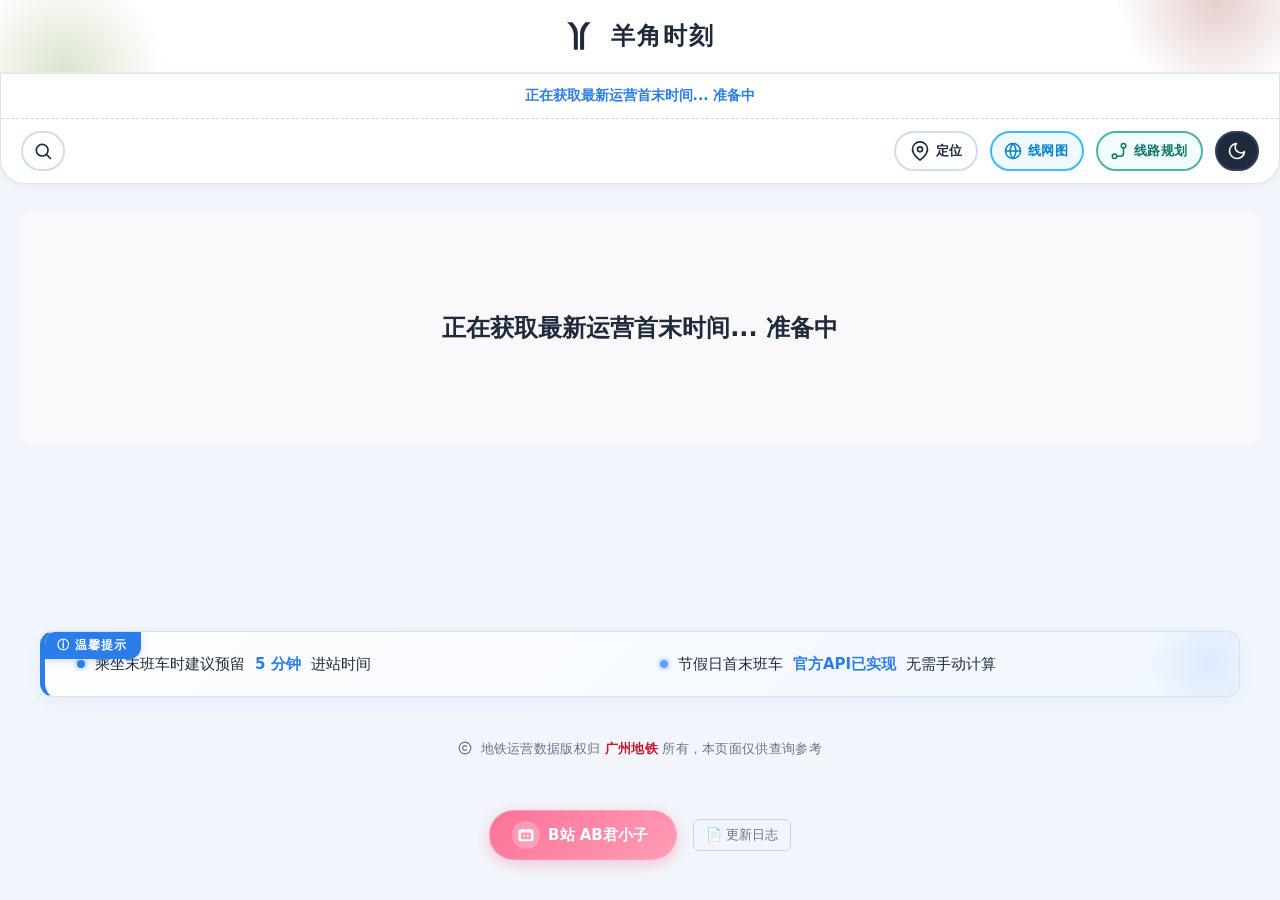
<file: index.html>
<!DOCTYPE html>
<html lang="en">
<head>
    <meta charset="UTF-8">
    <meta name="viewport" content="width=device-width, initial-scale=1.0">

    <script>
        (function () {
            const THEME_KEY = 'gz_metro_theme';
            const saved = localStorage.getItem(THEME_KEY);
            let theme = 'light';
            if (saved === 'dark' || saved === 'light') {
                theme = saved;
            } else if (window.matchMedia && window.matchMedia('(prefers-color-scheme: dark)').matches) {
                theme = 'dark';
            }
            document.documentElement.setAttribute('data-theme', theme);
        })();
    </script>
    <script>
        // B站 Toy SDK：window.toy 由该脚本提供，仅在 toy 环境注入，本地 file:// 打开不加载
        (function () {
            const isToyEnv = window.self !== window.top ||
                location.hostname.includes('bilibili') ||
                location.href.includes('/toy/');
            if (!isToyEnv) return;
            const s = document.createElement('script');
            s.src = '//s1.hdslb.com/bfs/seed/toy/app/sdk/toy-sdk.js';
            document.head.appendChild(s);
        })();
    </script>

    <meta name="description"
          content="广州地铁末班车运营时间展示 - 实时查询广州地铁各线路首末班车时间，支持自定义时间模拟，含APM、佛山地铁等线路。">
    <meta name="keywords" content="广州地铁,运营时间,首末班车,广州地铁线路图,APM,佛山地铁">
    <meta name="robots" content="index, follow">

    <meta content="广州地铁·末班车运营时间展示" property="og:title">
    <meta property="og:description" content="实时查询广州地铁各线路首末班车时间，支持自定义时间模拟。">
    <meta property="og:type" content="website">
    <meta property="og:url" content="https://picc-lu.github.io/GuangZhouMetroTimetable/">
    <title>广州地铁·末班车运营时间展示</title>
    <link rel="stylesheet" href="css/base.css">
    <link rel="stylesheet" href="css/controls.css">
    <link rel="stylesheet" href="css/map.css">
    <link rel="stylesheet" href="css/modal.css">
    <link rel="stylesheet" href="css/responsive.css">
    <link rel="stylesheet" href="css/dark.css">

    <link href="css/route-map.css" rel="stylesheet">
    <link href="css/route-shell.css" rel="stylesheet">
    <link href="css/route-options.css" rel="stylesheet">
    <link href="css/route-result.css" rel="stylesheet">
    <link href="css/route-dark.css" rel="stylesheet">
    <link href="css/route-responsive.css" rel="stylesheet">

    <link rel="manifest" href="manifest.json">
    <meta name="theme-color" content="#c5192d">
    <meta name="apple-mobile-web-app-capable" content="yes">
    <meta name="apple-mobile-web-app-status-bar-style" content="black-translucent">
    <meta name="apple-mobile-web-app-title" content="羊角时刻">

    <link rel="apple-touch-icon" href="icons/icon-384.png">

    <link rel="icon" type="image/svg+xml" href="icons/icon.svg">
</head>
<body>
<div aria-hidden="true" class="ios-blur-fix"></div>
<div class="banner">
    <svg class="icon" viewBox="0 0 1024 1024" version="1.1" xmlns="http://www.w3.org/2000/svg"
         fill="currentColor" style="height: 40px; width: 40px;">
        <path d="M679.230234 158.727071c-131.554198 132.345214-139.739625 239.006466-139.739625 286.293445l0 418.578284 103.176894 0 0-376.306528c0 16.172331-0.022513 141.0382-0.022513-3.130294 0-185.234795 173.265182-325.434907 173.265182-325.434907L679.230234 158.727071 679.230234 158.727071z"></path>
        <path d="M205.739293 158.727071c0 0 173.258019 140.201136 173.258019 325.434907 0 144.168494-0.01535 19.309788-0.01535 3.130294l0 376.306528 103.177917 0 0-418.578284c0-47.288003-8.17724-153.948231-139.741671-286.293445L205.739293 158.727071 205.739293 158.727071z"></path>
    </svg>
    <div class="banner-text-wrap">
        <span id="banner-typewriter"></span><span class="banner-cursor"></span>
    </div>
</div>
<div class="controls-wrapper collapsed" id="controls-wrapper">
    <!-- 1. 满宽折叠按钮（同时作为进度条） -->
    <button class="controls-toggle-btn" id="controls-toggle-btn">
        <div class="toggle-progress-bg" id="toggle-progress-bg"></div>
        <span class="toggle-text" id="toggle-text">展开控制面板 ▼</span>
        <span class="toggle-progress-text" id="toggle-progress-text">正在获取最新运营时间...</span>
    </button>

    <!-- 2. 折叠区域 -->
    <div class="controls-panel-wrapper" id="controls-panel-wrapper">
        <div class="controls-panel-inner">
            <div class="controls" id="controls-panel">
                <div class="controls-row-1">
                    <div class="time-panel" id="custom-time-panel">
                        <label>⏱ 自定义</label>
                        <select id="hour-select"></select>
                        <span>:</span>
                        <select id="minute-select"></select>
                        <button class="action-button" id="apply-custom-time">应用</button>
                    </div>
                    <div class="system-time-area" id="system-time-panel">
                        <span id="real-time-clock">--:--</span>
                        <button class="action-button" id="use-system-time">应用系统时间</button>
                    </div>
                </div>

                <div class="controls-row-3" id="line-buttons-row"></div>

                <div class="filter-area">
                    <label>🚉 筛选</label>
                    <select class="filter-select" id="line-filter" multiple size="1"></select>
                    <button class="action-button" id="select-all">全选</button>
                    <button class="action-button" id="deselect-all">清空</button>
                </div>
            </div>
        </div>
    </div>
    <!-- 3. 常驻操作栏（原红框内容） -->
    <div class="controls-actions-bar">
        <div class="search-wrapper" id="search-wrapper">
            <button type="button" class="search-toggle" id="search-toggle"
                    title="搜索站点" aria-label="搜索站点" aria-expanded="false">
                <svg viewBox="0 0 24 24" width="20" height="20" fill="none"
                     stroke="currentColor" stroke-width="2"
                     stroke-linecap="round" stroke-linejoin="round">
                    <circle cx="11" cy="11" r="7"></circle>
                    <line x1="21" y1="21" x2="16.65" y2="16.65"></line>
                </svg>
            </button>
            <input type="text" id="search-input" class="search-input"
                   autocomplete="off" placeholder='搜索站点，如"体育西路"/"tyxl"'>
            <div class="search-results" id="search-results"></div>
        </div>
        <button id="nearby-btn" class="nearby-btn" type="button" title="附近站点" aria-label="附近站点">
            <svg viewBox="0 0 24 24" width="20" height="20" fill="none" stroke="currentColor" stroke-width="2"
                 stroke-linecap="round" stroke-linejoin="round">
                <path d="M21 10c0 7-9 13-9 13s-9-6-9-13a9 9 0 0 1 18 0z"></path>
                <circle cx="12" cy="10" r="3"></circle>
            </svg>
            <span>定位</span>
        </button>
        <button class="route-plan-btn topo-btn" id="topo-btn" title="线网拓扑图" type="button">
            <svg fill="none" height="18" stroke="currentColor" stroke-linecap="round" stroke-linejoin="round" stroke-width="2" viewBox="0 0 24 24" width="18">
                <circle cx="12" cy="12" r="10"></circle>
                <path d="M12 2a15.3 15.3 0 0 1 4 10 15.3 15.3 0 0 1-4 10 15.3 15.3 0 0 1-4-10 15.3 15.3 0 0 1 4-10z"></path>
                <path d="M2 12h20"></path>
            </svg>
            <span>线网图</span>
        </button>
        <button id="route-plan-btn" class="route-plan-btn" type="button"
                title="线路规划" aria-label="线路规划">
            <svg viewBox="0 0 24 24" width="18" height="18" fill="none" stroke="currentColor" stroke-width="2"
                 stroke-linecap="round" stroke-linejoin="round">
                <circle cx="6" cy="19" r="3"></circle>
                <circle cx="18" cy="5" r="3"></circle>
                <path d="M9 19h5a4 4 0 0 0 4-4V8"></path>
            </svg>
            <span>线路规划</span>
        </button>

        <button id="theme-toggle" class="theme-toggle" type="button" title="切换到夜间模式">
            <svg class="theme-icon icon-moon" viewBox="0 0 24 24" width="20" height="20" fill="none"
                 stroke="currentColor" stroke-width="2" stroke-linecap="round" stroke-linejoin="round">
                <path d="M21 12.79A9 9 0 1 1 11.21 3 7 7 0 0 0 21 12.79z"></path>
            </svg>
            <svg class="theme-icon icon-sun" viewBox="0 0 24 24" width="20" height="20" fill="none"
                 stroke="currentColor" stroke-width="2" stroke-linecap="round" stroke-linejoin="round">
                <circle cx="12" cy="12" r="4"></circle>
                <path d="M12 2v2M12 20v2M4.93 4.93l1.41 1.41M17.66 17.66l1.41 1.41M2 12h2M20 12h2M6.34 17.66l-1.41 1.41M19.07 4.93l-1.41 1.41"></path>
            </svg>
        </button>
    </div>

    <!-- 下面保留你原有的 controls-row-2 -->
    <div class="controls-row-2" style="display: none">
        <div class="file-group">
            <button id="fetch-data-btn" class="action-button" style="background:#2e7d32;">🚇 获取最新首末数据</button>
        </div>
        <div class="header-version" id="version-display">线路版本: 加载中…</div>
    </div>
</div>

<div class="map-wrapper" id="map-wrapper"></div>
<div class="notice-area">
    <div class="notice-item">乘坐末班车时建议预留 <b>5 分钟</b> 进站时间</div>
    <div class="notice-item warn">节假日首末班车 <b>官方API已实现</b> 无需手动计算</div>
</div>

<div class="copyright-notice">
    <svg viewBox="0 0 24 24" width="14" height="14" fill="none" stroke="currentColor" stroke-width="2"
         stroke-linecap="round" stroke-linejoin="round" style="vertical-align: -2px; margin-right: 4px;">
        <circle cx="12" cy="12" r="10"></circle>
        <path d="M14.83 9.17a4 4 0 1 0 0 5.66"></path>
    </svg>
    地铁运营数据版权归 <b>广州地铁</b> 所有，本页面仅供查询参考
</div>

<div class="author-footer">
    <a href="https://space.bilibili.com/586431" target="_blank" class="bilibili-link">
        <span class="bilibili-icon">
            <svg viewBox="0 0 24 24" width="20" height="20" fill="currentColor">
                <path d="M17.5 5.5l-1.5-1.5h-1l1.5 1.5h-9l1.5-1.5h-1l-1.5 1.5H5c-1.1 0-2 .9-2 2v10c0 1.1.9 2 2 2h14c1.1 0 2-.9 2-2v-10c0-1.1-.9-2-2-2h-1.5zM18 17H6v-8h12v8zM9 12h2v2H9v-2zm4 0h2v2h-2v-2z"/>
            </svg>
        </span>
        <span>B站 AB君小子</span>
    </a>
    <button class="changelog-btn" id="changelog-btn" type="button">📄 更新日志</button>
</div>

<!-- 回到顶部按钮 -->
<button id="back-to-top" class="back-to-top" title="回到顶部" aria-label="回到顶部">
    <svg viewBox="0 0 24 24" width="22" height="22" fill="none" stroke="currentColor" stroke-width="2.5"
         stroke-linecap="round" stroke-linejoin="round">
        <polyline points="18 15 12 9 6 15"></polyline>
    </svg>
</button>

<div id="topo-overlay" style="display: none; position: fixed; inset: 0; z-index: 9999; background: #f8fafc;">
    <div id="topo-canvas-wrap" style="position: absolute; inset: 0; overflow: hidden; cursor: grab;">
        <!-- 左下角面板容器 -->
        <div style="position: absolute; bottom: 40px; left: 12px; z-index: 10; display: flex; flex-direction: column; gap: 6px; pointer-events: none;">
            <div id="topo-time-display" style="background: rgba(255,255,255,0.9); padding: 4px 10px; border-radius: 6px; font-size: 12px; font-weight: bold; color: #475569; box-shadow: 0 2px 6px rgba(0,0,0,0.1);">当前时间 00:00</div>
            <div id="topo-zoom-indicator" style="background: rgba(255,255,255,0.9); padding: 4px 10px; border-radius: 6px; font-size: 12px; font-weight: bold; color: #475569; box-shadow: 0 2px 6px rgba(0,0,0,0.1);">缩放: 100%</div>
        </div>
        <svg id="topo-svg" style="width: 100%; height: 100%; display: block;"></svg>
    </div>

    <!-- 顶部横幅 -->
    <div style="position: absolute; top: 0; left: 0; right: 0; padding: 16px 20px; background: rgba(255, 255, 255, 0.5); box-shadow: 0 1px 10px rgba(0,0,0,0.08); z-index: 10; pointer-events: none; user-select: none; text-align: center;">
        <h3 style="margin: 0; font-size: 18px; font-weight: bold; color: #1e293b;">广州地铁线网图</h3>
    </div>

    <!-- 右下角控制面板 -->
    <div style="position: absolute; bottom: 24px; right: 24px; display: flex; flex-direction: column; align-items: flex-end; gap: 12px; z-index: 10;">
        <!-- 开关组 -->
        <div style="background: rgba(255,255,255,0.9); padding: 10px 16px; border-radius: 12px; box-shadow: 0 4px 12px rgba(0,0,0,0.1); display: flex; flex-direction: column; gap: 10px; backdrop-filter: blur(4px);">
            <label style="display: flex; align-items: center; justify-content: space-between; gap: 12px; font-size: 14px; font-weight: bold; color: #475569; cursor: pointer;">
                隐藏站点文本
                <input id="topo-hide-text" style="width: 16px; height: 16px; accent-color: #3b82f6; cursor: pointer;" type="checkbox">
            </label>
            <label style="display: flex; align-items: center; justify-content: space-between; gap: 12px; font-size: 14px; font-weight: bold; color: #475569; cursor: pointer;">
                隐藏站点圆形
                <input id="topo-hide-node" style="width: 16px; height: 16px; accent-color: #3b82f6; cursor: pointer;" type="checkbox">
            </label>
        </div>

        <!-- 按钮组 -->
        <div style="display: flex; gap: 12px;">
            <button id="topo-refresh-btn" style="padding: 12px 20px; border-radius: 30px; border: none; background: #ffffff; color: #1e293b; font-size: 16px; font-weight: bold; box-shadow: 0 4px 12px rgba(0,0,0,0.15); cursor: pointer; display: flex; align-items: center; justify-content: center;">
                <svg fill="none" height="20" stroke="currentColor" stroke-linecap="round" stroke-linejoin="round" stroke-width="2.5" style="margin-right: 4px;" viewBox="0 0 24 24" width="20">
                    <polyline points="23 4 23 10 17 10"></polyline>
                    <polyline points="1 20 1 14 7 14"></polyline>
                    <path d="M3.51 9a9 9 0 0 1 14.85-3.36L23 10M1 14l4.64 4.36A9 9 0 0 0 20.49 15"></path>
                </svg>
                刷新
            </button>
            <button id="topo-close-btn" style="padding: 12px 28px; border-radius: 30px; border: none; background: #3b82f6; color: white; font-size: 16px; font-weight: bold; box-shadow: 0 4px 12px rgba(59, 130, 246, 0.4); cursor: pointer;">关闭</button>
        </div>
    </div>
</div>

<div class="changelog-overlay" id="changelog-overlay" style="display: none;">
    <div class="changelog-container">
        <div class="changelog-header">
            <h3>更新日志</h3>
            <button aria-label="关闭" class="changelog-close" type="button">✕</button>
        </div>
        <div class="changelog-body" id="changelog-body">
            正在加载...
        </div>
    </div>
</div>
<script src="js/bootstrap.js" type="module"></script>
</body>
</html>
</file>
<file: css/base.css>
/* ==========================================
   基础设置
   ========================================== */
* {
    box-sizing: border-box;
    font-family: 'Segoe UI', Roboto, system-ui, -apple-system, sans-serif;
    margin: 0;
    padding: 0;
}
body {
    background: #f2f6fc;
    display: flex;
    flex-direction: column;
    min-height: 100vh;
    padding-top: env(safe-area-inset-top, 0px);
}
html, body {
    touch-action: pan-x pan-y;
}
.banner {
    align-items: center;
    background-color: #ffffff;
    /* 白色主底 + 左右两侧径向渐变色，颜色在向中间延伸时迅速淡出 */
    background-image: radial-gradient(circle 100px at 5% 100%, var(--banner-c1) 0%, transparent 100%),
    radial-gradient(circle 100px at 95% 0%, var(--banner-c2) 0%, transparent 100%);
    border-bottom: 2px solid #e2e8f0;
    box-shadow: 0 4px 10px rgba(0, 0, 0, 0.03);
    color: #1f2b3c;
    display: flex;
    font-size: 24px;
    font-weight: 1000;
    justify-content: center;
    letter-spacing: 2px;
    overflow: hidden;
    padding: 16px 0;
    position: relative;
    transition: background 0.4s ease, color 0.3s ease;
}
/* ==========================================
   提示与注意事项
   ========================================== */
.notice-area {
    align-items: stretch;
    background: linear-gradient(135deg, #fefefe 0%, #f0f6ff 100%);
    border: 1px solid #d4e2f5;
    border-left: 5px solid #2b7de9;
    border-radius: 14px;
    box-shadow: 0 4px 16px rgba(43, 125, 233, 0.08);
    display: flex;
    flex-wrap: wrap;
    gap: 16px 28px;
    margin: 24px auto 32px;
    max-width: 1200px;
    overflow: hidden;
    padding: 20px 28px;
    position: relative;
    width: calc(100% - 32px);
}
.notice-area::before {
    background: radial-gradient(circle, rgba(43, 125, 233, 0.10) 0%, transparent 70%);
    border-radius: 50%;
    content: '';
    height: 120px;
    pointer-events: none;
    position: absolute;
    right: -30px;
    top: -30px;
    width: 120px;
}
.notice-item {
    align-items: center;
    color: #1f2b3c;
    display: flex;
    flex: 1 1 280px;
    font-size: 15px;
    font-weight: 500;
    gap: 10px;
    line-height: 1.6;
    padding-left: 4px;
    position: relative;
}
.notice-item::before {
    background: #2b7de9;
    border-radius: 50%;
    box-shadow: 0 0 0 3px rgba(43, 125, 233, 0.15);
    content: '';
    display: inline-block;
    flex-shrink: 0;
    height: 8px;
    width: 8px;
}
.notice-item.warn::before {
    background: #5da0ff;
    box-shadow: 0 0 0 3px rgba(93, 160, 255, 0.20);
}
.notice-area b,
.notice-area strong {
    color: #2b7de9;
    font-weight: 700;
}
.notice-area::after {
    background: #2b7de9;
    border-radius: 9px 0 12px 0;
    box-shadow: 0 2px 6px rgba(43, 125, 233, 0.25);
    color: #fff;
    content: 'ⓘ 温馨提示';
    font-size: 12px;
    font-weight: 700;
    left: 0;
    letter-spacing: 1px;
    padding: 5px 14px 5px 12px;
    position: absolute;
    top: 0;
}
.loading-message {
    background: #f9f9fc;
    border-radius: 12px;
    color: #1f2b3c;
    font-size: 24px;
    font-weight: bold;
    margin: 20px;
    padding: 100px 20px;
    text-align: center;
}
.version-highlight {
    background-color: #2e7d32 !important;
    color: white !important;
    transition: background-color 0.5s ease;
}
/* ==========================================
   回到顶部按钮
   ========================================== */
.back-to-top {
    align-items: center;
    background: #c5192d;
    border: none;
    border-radius: 50%;
    bottom: 50px;
    box-shadow: 0 4px 12px rgba(197, 25, 45, 0.4);
    color: #fff;
    cursor: pointer;
    display: flex;
    height: 48px;
    justify-content: center;
    opacity: 0;
    padding: 0;
    position: fixed;
    right: 24px;
    transform: translateY(12px);
    transition: opacity 0.2s ease, transform 0.2s ease, visibility 0.3s;
    visibility: hidden;
    width: 48px;
    z-index: 999;
}
.back-to-top.show {
    opacity: 1;
    transform: translateY(0);
    visibility: visible;
}
.back-to-top:hover {
    transform: translateY(-3px) !important;
}
.back-to-top:active {
    transform: translateY(0) !important;
}
/* ==========================================
   个人信息页脚（B站 AB君小子）
   ========================================== */
.author-footer {
    background: #f2f6fc;
    padding: 20px 0 40px;
    text-align: center;
}
.bilibili-link {
    align-items: center;
    background: linear-gradient(135deg, #fb7299, #ff9db5);
    border: 1px solid rgba(255, 255, 255, 0.2);
    border-radius: 30px;
    box-shadow: 0 4px 15px rgba(251, 114, 153, 0.4);
    color: #ffffff;
    display: inline-flex;
    font-size: 15px;
    font-weight: 600;
    gap: 8px;
    padding: 10px 28px;
    text-decoration: none;
    transition: all 0.3s ease;
}
.bilibili-link:hover {
    background: linear-gradient(135deg, #ff85a7, #ffb1c6);
    box-shadow: 0 8px 25px rgba(251, 114, 153, 0.6);
    transform: translateY(-3px);
}
.bilibili-link:active {
    box-shadow: 0 4px 15px rgba(251, 114, 153, 0.4);
    transform: translateY(0);
}
.bilibili-icon {
    align-items: center;
    background: rgba(255, 255, 255, 0.25);
    border-radius: 50%;
    display: flex;
    justify-content: center;
    margin-left: -6px;
    padding: 4px;
}
/* ==========================================
   凌晨时段（2:00~5:59）昨日数据提示条
   ========================================== */
.yesterday-data-notice {
    background: #fff8e1;
    border-bottom: 2px solid #f59e0b;
    box-shadow: 0 2px 6px rgba(245, 158, 11, 0.1);
    color: #78350f;
    font-size: 14px;
    font-weight: 600;
    line-height: 1.5;
    padding: 10px 20px;
    text-align: center;
}
.yesterday-data-notice b {
    color: #d97706;
}
/* ==========================================
   加载进度浮层（渐进式渲染时显示）
   ========================================== */
.loading-toast {
    background: rgba(31, 43, 60, 0.92);
    border-radius: 24px;
    bottom: 80px;
    box-shadow: 0 6px 20px rgba(0, 0, 0, 0.25);
    color: #fff;
    font-size: 14px;
    font-weight: 600;
    left: 50%;
    letter-spacing: 0.5px;
    max-width: 80vw;
    padding: 10px 22px;
    pointer-events: none;
    position: fixed;
    text-align: center;
    transform: translateX(-50%);
    transition: opacity 0.3s ease;
    z-index: 1500;
}
@media (max-width: 768px) {
    .loading-toast {
        bottom: 60px;
        font-size: 13px;
        padding: 8px 18px;
    }
}
/* ==========================================
   版权声明
   ========================================== */
.copyright-notice {
    color: #64748b;
    font-size: 13px;
    letter-spacing: 0.3px;
    line-height: 1.6;
    margin: 0 auto 8px;
    max-width: 1200px;
    padding: 10px 20px;
    text-align: center;
    width: calc(100% - 32px);
}
.copyright-notice b {
    color: #c5192d;
    font-weight: 700;
}
@media (max-width: 768px) {
    .copyright-notice {
        font-size: 12px;
        padding: 8px 12px;
        width: calc(100% - 24px);
    }
}
/* ==========================================
   SW 更新提示（居中弹窗）
   ========================================== */
.sw-update-toast {
    align-items: center;
    animation: swOverlayIn 0.2s ease-out;
    -webkit-backdrop-filter: blur(4px);
    backdrop-filter: blur(4px);
    background: rgba(0, 0, 0, 0.5);
    box-sizing: border-box;
    display: flex;
    inset: 0;
    justify-content: center;
    padding: 20px;
    position: fixed;
    z-index: 2000;
}
@keyframes swOverlayIn {
    from { opacity: 0; }
    to { opacity: 1; }
}
.sw-update-panel {
    animation: swPanelIn 0.25s cubic-bezier(0.34, 1.4, 0.64, 1);
    background: #ffffff;
    border-radius: 18px;
    box-shadow: 0 20px 40px rgba(0, 0, 0, 0.3);
    display: flex;
    flex-direction: column;
    max-height: 80vh;
    max-width: 420px;
    overflow: hidden;
    width: 100%;
}
@keyframes swPanelIn {
    from { opacity: 0; transform: scale(0.92); }
    to { opacity: 1; transform: scale(1); }
}
.sw-update-title {
    color: #1f2b3c;
    font-size: 18px;
    font-weight: 700;
    padding: 20px 22px 10px;
    text-align: center;
}
.sw-update-body {
    flex: 1;
    min-height: 0;
    overflow-y: auto;
    padding: 0 22px 8px;
}
.sw-update-version {
    align-items: center;
    display: flex;
    gap: 8px;
    justify-content: center;
    margin-bottom: 12px;
}
.sw-update-tag {
    background: #2b7de9;
    border-radius: 8px;
    color: #ffffff;
    display: inline-block;
    font-size: 12px;
    font-variant-numeric: tabular-nums;
    font-weight: 700;
    letter-spacing: 0.3px;
    padding: 2px 10px;
}
.sw-update-date {
    color: #94a3b8;
    font-size: 12px;
    font-weight: 600;
}
/* ==========================================
   更新日志（列表 & 标签框）
   ========================================== */
.sw-update-list {
    color: #475569;
    font-size: 13.5px;
    line-height: 1.75;
    margin: 0;
    padding-left: 20px;
}
.sw-update-list li {
    align-items: flex-start;
    display: flex;
    gap: 6px;
    margin-bottom: 6px;
    padding-left: 2px;
}
.sw-update-list li::marker {
    color: #2b7de9;
}
/* 标签框基础样式 */
.sw-update-type {
    border-radius: 4px;
    display: inline-block;
    flex-shrink: 0;
    font-size: 11px;
    font-weight: 700;
    line-height: 1.4;
    margin-top: 3px;
    padding: 1px 6px;
}
/* 新增 - 绿色 */
.sw-tag-feat { background: #dcfce7; color: #166534; }
/* 修复 - 红色 */
.sw-tag-fix { background: #fee2e2; color: #991b1b; }
/* 优化 - 蓝色 */
.sw-tag-opt { background: #e0f2fe; color: #0369a1; }
/* 调整 - 橙色 */
.sw-tag-update { background: #fef3c7; color: #92400e; }
/* 默认 - 灰色 */
.sw-tag-default { background: #f1f5f9; color: #475569; }
.sw-update-empty {
    color: #64748b;
    font-size: 13.5px;
    padding: 8px 0 12px;
    text-align: center;
}
.sw-update-actions {
    border-top: 1px solid #f1f5f9;
    display: flex;
    gap: 10px;
    padding: 12px 22px 20px;
}
.sw-update-btn,
.sw-update-btn-cancel {
    border: none;
    border-radius: 12px;
    cursor: pointer;
    flex: 1;
    font-family: inherit;
    font-size: 14px;
    font-weight: 700;
    padding: 11px 0;
    transition: background 0.15s, transform 0.1s;
}
.sw-update-btn-cancel {
    background: #f1f5f9;
    color: #64748b;
}
.sw-update-btn-cancel:hover {
    background: #e2e8f0;
}
.sw-update-btn {
    background: #2b7de9;
    color: #ffffff;
}
.sw-update-btn:hover {
    background: #1a6bd5;
}
.sw-update-btn:active,
.sw-update-btn-cancel:active {
    transform: scale(0.97);
}
/* 动画期间禁用 */
.sw-update-btn:disabled,
.sw-update-btn-cancel:disabled {
    cursor: not-allowed;
    opacity: 0.55;
}
/* Toast 淡出（startSwUpdateAnimation 触发） */
.sw-update-toast.sw-toast-fading {
    opacity: 0;
    pointer-events: none;
    transition: opacity 0.2s ease;
}
/* ==========================================
   SW 更新过渡动画（全屏遮罩 + spinner）
   ========================================== */
.sw-update-overlay {
    align-items: center;
    -webkit-backdrop-filter: blur(6px);
    backdrop-filter: blur(6px);
    background: rgba(0, 0, 0, 0.55);
    display: flex;
    flex-direction: column;
    gap: 18px;
    inset: 0;
    justify-content: center;
    opacity: 0;
    pointer-events: all;
    position: fixed;
    transition: opacity 0.3s ease;
    z-index: 9999;
}
.sw-update-overlay.show {
    opacity: 1;
}
.sw-update-spinner {
    animation: sw-spin 0.8s linear infinite;
    border: 3px solid rgba(255, 255, 255, 0.25);
    border-radius: 50%;
    border-top-color: #ffffff;
    height: 42px;
    width: 42px;
}
@keyframes sw-spin {
    to {
        transform: rotate(360deg);
    }
}
.sw-update-text {
    color: #ffffff;
    font-size: 15px;
    font-weight: 600;
    letter-spacing: 0.5px;
}
@media (max-width: 768px) {
    .sw-update-spinner {
        border-width: 2.5px;
        height: 36px;
        width: 36px;
    }
    .sw-update-text {
        font-size: 14px;
    }
}
/* ==========================================
   View Transitions 夜间模式扩散动画
   ========================================== */
/* 禁用默认动画，只保留 clip-path 裁剪 */
::view-transition-old(root),
::view-transition-new(root) {
    animation: none;
    mix-blend-mode: normal;
}
/* 旧视图（底层） */
::view-transition-old(root) {
    z-index: 1;
}
/* 新视图（顶层，执行扩散动画） */
::view-transition-new(root) {
    z-index: 2;
}
.author-footer {
    align-items: center;
    display: flex;
    flex-wrap: wrap;
    gap: 16px;
    justify-content: center;
    margin-top: 12px;
}

.changelog-btn {
    background: transparent;
    border: 1px solid #cbd5e1;
    border-radius: 6px;
    color: #64748b;
    cursor: pointer;
    font-family: inherit;
    font-size: 13px;
    padding: 6px 12px;
    transition: all 0.15s;
}

.changelog-btn:hover {
    background: #f1f5f9;
    border-color: #94a3b8;
    color: #1f2b3c;
}

.changelog-overlay {
    align-items: center;
    backdrop-filter: blur(2px);
    background: rgba(0, 0, 0, 0.5);
    display: flex;
    inset: 0;
    justify-content: center;
    position: fixed;
    z-index: 10000;
}

.changelog-container {
    animation: routeFadeIn 0.2s ease-out;
    background: #fff;
    border-radius: 12px;
    box-shadow: 0 10px 30px rgba(0, 0, 0, 0.2);
    display: flex;
    flex-direction: column;
    max-height: 80vh;
    max-width: 500px;
    width: 90%;
}

.changelog-header {
    align-items: center;
    border-bottom: 1px solid #e2e8f0;
    display: flex;
    justify-content: space-between;
    padding: 16px 20px;
}

.changelog-header h3 {
    color: #1e293b;
    font-size: 18px;
    margin: 0;
}

.changelog-close {
    background: none;
    border: none;
    color: #64748b;
    cursor: pointer;
    font-size: 18px;
    transition: color 0.15s;
}

.changelog-close:hover {
    color: #1e293b;
}

.changelog-body {
    color: #475569;
    font-size: 14px;
    line-height: 1.6;
    overflow-y: auto;
    overscroll-behavior: contain;
    padding: 20px;
}

.log-entry {
    margin-bottom: 24px;
}

.log-entry:last-child {
    margin-bottom: 0;
}

.log-version {
    align-items: center;
    color: #1e293b;
    display: flex;
    font-size: 16px;
    font-weight: bold;
    gap: 8px;
    margin-bottom: 10px;
}

.log-version span {
    color: #94a3b8;
    font-size: 12px;
    font-weight: normal;
}

.log-item {
    align-items: flex-start;
    display: flex;
    gap: 8px;
    margin-bottom: 8px;
}

.log-tag {
    border-radius: 4px;
    font-size: 11px;
    font-weight: bold;
    margin-top: 2px;
    padding: 2px 6px;
    white-space: nowrap;
}
.tag-新增{background:#dcfce7;color:#166534}
.tag-修复{background:#fee2e2;color:#991b1b}
.tag-优化{background:#e0f2fe;color:#075985}
.tag-调整{background:#fef3c7;color:#92400e}
/* 仅在添加到主屏幕的独立 PWA 模式下生效 */
@media (display-mode: standalone) {
    .ios-blur-fix {
        -webkit-background-clip: text;
        background-clip: text; /* 关键：使元素自身在页面完全不渲染、不显示 */
        background-color: #ffffff; /* 映射状态栏为纯白，可随主题动态切换 */
        height: 11px; /* WebKit 判定固定顶栏的条件需要大于 10px */
        left: 0;
        pointer-events: none; /* 确保不遮挡后续交互 */
        position: fixed;
        right: 0;
        top: 0;
        z-index: 2147483647; /* 置于最顶层 */
    }

    /* 适配夜间模式主题 */
    [data-theme="dark"] .ios-blur-fix {
        background-color: #131a26;
    }
}
/* ===== Banner 打字机特效 ===== */
.banner-text-wrap {
    align-items: center;
    display: inline-flex;
    font-size: 1.5rem;
    font-weight: bolder;
    margin-left: 12px;
}

/* 👇 新增：彻底隐藏容器（连 margin 也不占空间） */
.banner-text-wrap.hidden {
    display: none;
}

#banner-typewriter {
    letter-spacing: 2px;
}

.banner-cursor {
    animation: blink 1s step-end infinite;
    background-color: currentColor;
    display: inline-block;
    height: 1.1em;
    margin-left: 4px;
    transition: opacity 0.2s;
    vertical-align: text-bottom;
    width: 3px;
}

.banner-cursor.hidden {
    animation: none;
    opacity: 0;
}

@keyframes blink {
    0%, 100% { opacity: 1; }
    50% { opacity: 0; }
}
</file>
<file: css/controls.css>
/* ==========================================
   控制面板
   ========================================== */
/* ====== 折叠动画包裹层 ====== */
.controls-panel-wrapper {
    display: grid;
    grid-template-rows: 1fr; /* 默认展开 */
    transition: grid-template-rows 0.35s cubic-bezier(0.4, 0, 0.2, 1);
}
/* 收起状态：高度压缩为 0 */
.controls-wrapper.collapsed .controls-panel-wrapper {
    grid-template-rows: 0fr;
}
/* 内部容器：隐藏溢出内容 */
.controls-panel-inner {
    min-height: 0;
    overflow: hidden;
    /* 保证内部虚线边框在收起时不突兀 */
    visibility: visible;
}
.controls-wrapper {
    background: #ffffff;
    border: 1px solid #dbe2ed;
    border-radius: 0 0 24px 24px;
    border-top: none;
    box-shadow: 0 4px 10px rgba(0, 0, 0, 0.03);
    display: flex;
    flex-direction: column;
    position: sticky;
    top: 0;
    transition: background 0.3s ease, border-color 0.3s ease;
    z-index: 100;
}
.controls-toggle-btn {
    align-items: center;
    background: transparent;
    border: none;
    color: #1f2b3c;
    cursor: pointer;
    display: flex;
    font-size: 14px;
    font-weight: 600;
    height: 44px;
    justify-content: center;
    overflow: hidden;
    position: relative;
    transition: color 0.3s ease;
    width: 100%;
}
.controls-wrapper.collapsed .controls-toggle-btn {
    border-bottom: none;
}
.controls-actions-bar {
    align-items: center;
    background: transparent;
    display: flex;
    gap: 12px;
    padding: 12px 20px;
}
.controls-actions-bar .search-wrapper {
    margin-right: auto;
}
.controls-wrapper:not(.collapsed) .controls-toggle-btn {
    border-bottom: 1px dashed #ccd9e9;
}
.controls-wrapper.collapsed .controls-actions-bar {
    border-top: 1px dashed #ccd9e9;
}
.controls-wrapper.expanded .controls-toggle-btn {
    border-bottom: 1px dashed #ccd9e9;
    border-radius: 0;
}
.toggle-progress-bg {
    background-color: rgba(43, 125, 233, 0.1);
    height: 100%;
    left: 0;
    position: absolute;
    top: 0;
    transition: width 0.2s ease-out;
    width: 0;
    z-index: 0;
}
.toggle-progress-text {
    display: none;
    position: relative;
    z-index: 1;
}
.toggle-text {
    position: relative;
    transition: opacity 0.2s;
    z-index: 1;
}
.controls-toggle-btn.loading {
    color: #2b7de9;
}
.controls-toggle-btn.loading .toggle-text {
    display: none;
}
.controls-toggle-btn.loading .toggle-progress-text {
    display: block;
}
.controls {
    background: transparent;
    border-bottom: 1px dashed #ccd9e9;
    display: flex;
    flex-direction: column;
    gap: 12px;
    padding: 16px 20px;
    position: relative;
}
/* 第一行：自定义时间 + 应用系统时间 */
.controls-row-1 {
    align-items: center;
    display: flex;
    flex-wrap: wrap;
    gap: 16px;
}
.controls-row-1b {
    align-items: center;
    display: flex;
    flex-wrap: wrap;
    gap: 12px;
}
.controls-row-1b .filter-area {
    margin-right: auto;
}
.controls-row-3 {
    align-items: stretch;
    display: flex;
    flex-direction: column;
    gap: 8px;
}
/* 新增：每一行的横向滚动容器 */
.line-scroll-row {
    display: flex;
    flex-wrap: nowrap;
    gap: 8px;
    -ms-overflow-style: none;
    overflow-x: auto;
    padding-bottom: 4px;
    scrollbar-width: none;
}
.line-scroll-row::-webkit-scrollbar {
    display: none;
}
/* ==========================================
   下拉列表全局美化
   ========================================== */
select {
    -moz-appearance: none;
    -webkit-appearance: none;
    appearance: none;
    background-color: #ffffff;
    background-position: right 12px center;
    background-repeat: no-repeat;
    background-size: 16px;
    border: 1px solid #c2cfde;
    border-radius: 30px;
    box-shadow: inset 0 1px 3px rgba(0, 0, 0, 0.03);
    color: #1f2b3c;
    cursor: pointer;
    font-size: 14px;
    font-weight: 500;
    padding: 8px 28px 8px 16px;
    transition: border-color 0.15s, box-shadow 0.15s, background-color 0.15s;
}
select:hover {
    background-color: #f9fcff;
    border-color: #8fa8c9;
}
select:focus {
    background-color: #ffffff;
    border-color: #1f2b3c;
    box-shadow: 0 0 0 3px rgba(31, 43, 60, 0.1);
    outline: none;
}
select[multiple] {
    background-color: white;
    background-image: none;
    border: 1px solid #c2cfde;
    border-radius: 30px;
    height: auto;
    min-width: 180px;
    padding: 6px 10px;
}
select[multiple]:hover,
select[multiple]:focus {
    background-color: white;
    border-color: #1f2b3c;
    box-shadow: 0 0 0 3px rgba(31, 43, 60, 0.1);
}
select option {
    background-color: white;
    color: #1f2b3c;
    font-size: 14px;
    padding: 6px 12px;
}
select option:hover,
select option:checked {
    background-color: #eef2f8;
}
.time-panel select {
    background-position: right 6px center;
    min-width: 50px;
    padding: 6px 12px;
    text-align: center;
}
.filter-area select.filter-select {
    min-width: 150px;
    padding: 8px 16px;
    text-align: center;
}
/* ==========================================
   各控件面板样式
   ========================================== */
.time-panel {
    align-items: center;
    background: #ffffff;
    border: 2px solid #d0ddee;
    border-radius: 20px;
    box-shadow: 0 2px 6px rgba(0, 0, 0, 0.03);
    display: flex;
    flex-wrap: wrap;
    gap: 8px;
    padding: 4px 16px 4px 12px;
    transition: 0.2s;
}
.time-panel label {
    background: #eef2f8;
    border-radius: 30px;
    color: #1f2b3c;
    font-size: 14px;
    font-weight: 600;
    margin-right: 4px;
    padding: 4px 12px;
}
.time-panel span {
    color: #1f2b3c;
    font-size: 16px;
    font-weight: 600;
    margin: 0 -2px;
}
.system-time-area .action-button {
    border-radius: 20px;
    font-size: 12px;
    margin-left: 0;
    padding: 4px 14px;
}
.time-panel .action-button,
.system-time-area .action-button {
    background: #1f2b3c;
    border: 1px solid #1f2b3c;
    border-radius: 30px;
    box-shadow: 0 2px 4px rgba(0, 0, 0, 0.05);
    color: white;
    cursor: pointer;
    font-size: 13px;
    font-weight: 600;
    margin-left: 4px;
    padding: 6px 18px;
    transition: all 0.15s;
    white-space: nowrap;
}
.time-panel .action-button:hover {
    background: #2f405a;
    box-shadow: 0 4px 8px rgba(0, 0, 0, 0.1);
    transform: translateY(-1px);
}
.time-panel.active-mode {
    background: #e1f0e1;
    border-color: #2e7d32;
    box-shadow: 0 0 0 2px rgba(46, 125, 50, 0.1);
}
.time-panel.active-mode label {
    background: #c8e0c8;
    color: #1e4a1e;
}
.time-panel.active-mode select {
    background: #f5faf5;
    border-color: #2e7d32;
}
.action-button {
    background: #1f2b3c;
    border: 1px solid #1f2b3c;
    border-radius: 30px;
    color: white;
    cursor: pointer;
    font-size: 14px;
    font-weight: 500;
    padding: 6px 16px;
    transition: 0.1s;
    white-space: nowrap;
}
.action-button:hover {
    background: #2f405a;
}
.system-time-area {
    align-items: center;
    background: #ffffff;
    border: 2px solid #d0ddee;
    border-radius: 20px;
    box-shadow: 0 2px 6px rgba(0, 0, 0, 0.03);
    display: flex;
    flex-direction: column;
    gap: 2px;
    justify-content: center;
    padding: 4px 14px;
    transition: 0.2s;
}
.system-time-area.active-mode {
    background: #e1f0e1;
    border-color: #2e7d32;
}
#real-time-clock {
    background: white;
    border: 1px solid #c2cfde;
    border-radius: 20px;
    color: #1e3c5a;
    font-size: 15px;
    font-weight: 600;
    line-height: 1.4;
    min-width: 70px;
    padding: 2px 14px;
    text-align: center;
}
.filter-area {
    align-items: center;
    background: #ffffff;
    border: 2px solid #d0ddee;
    border-radius: 40px;
    box-shadow: 0 2px 6px rgba(0, 0, 0, 0.03);
    display: flex;
    gap: 8px;
    padding: 4px 16px 4px 12px;
}
.filter-area label {
    background: #eef2f8;
    border-radius: 30px;
    color: #1f2b3c;
    font-size: 14px;
    font-weight: 600;
    margin-right: 4px;
    padding: 4px 12px;
}
.filter-area .action-button {
    background: #1f2b3c;
    border: 1px solid #1f2b3c;
    border-radius: 30px;
    box-shadow: 0 2px 4px rgba(0, 0, 0, 0.05);
    color: white;
    cursor: pointer;
    font-size: 13px;
    font-weight: 600;
    padding: 6px 12px;
    transition: all 0.15s;
    white-space: nowrap;
}
.filter-area .action-button:hover {
    background: #2f405a;
    box-shadow: 0 4px 8px rgba(0, 0, 0, 0.1);
    transform: translateY(-1px);
}
#select-all, #deselect-all {
    padding: 4px 12px;
}
.file-group {
    align-items: center;
    display: flex;
    flex-wrap: wrap;
    gap: 16px;
}
.header-version {
    background: #e9eff7;
    border: 1px solid #ccd9e9;
    border-radius: 30px;
    color: #2f4a6e;
    font-size: 14px;
    font-weight: 500;
    margin-left: auto;
    padding: 6px 16px;
    white-space: nowrap;
}
.line-button {
    border: none;
    border-radius: 20px;
    box-shadow: 0 2px 4px rgba(0, 0, 0, 0.1);
    cursor: pointer;
    display: inline-block;
    font-size: 13px;
    font-weight: 600;
    padding: 4px 12px;
    transition: transform 0.1s,
    box-shadow 0.1s,
    background-color 0.3s ease,
    color 0.3s ease;
    white-space: nowrap;
}
.line-button:hover {
    box-shadow: 0 4px 8px rgba(0, 0, 0, 0.15);
    transform: translateY(-1px);
}
.line-button:active {
    box-shadow: 0 2px 4px rgba(0, 0, 0, 0.1);
    transform: translateY(0);
}
/* ==========================================
   自定义时间下拉菜单（网格布局）
   ========================================== */
.hour-trigger {
    background-color: #ffffff;
    border: 1px solid #c2cfde;
    border-radius: 30px;
    box-shadow: inset 0 1px 3px rgba(0, 0, 0, 0.03);
    color: #1f2b3c;
    cursor: pointer;
    display: inline-block;
    font-size: 14px;
    font-weight: 500;
    min-width: 50px;
    padding: 8px 16px;
    position: relative;
    text-align: center;
    transition: border-color 0.15s, box-shadow 0.15s, background-color 0.15s;
    user-select: none;
}
.hour-trigger:hover {
    background-color: #f9fcff;
    border-color: #8fa8c9;
}
.hour-trigger:focus {
    border-color: #1f2b3c;
    box-shadow: 0 0 0 3px rgba(31, 43, 60, 0.1);
    outline: none;
}
/* ==========================================
   自定义时间下拉菜单（与路径规划时间选择器视觉统一）
   ========================================== */
.hour-dropdown {
    background: #ffffff;
    border: 1px solid #cbe0f5;
    border-radius: 14px;
    box-shadow: 0 10px 28px rgba(31, 43, 60, 0.18);
    box-sizing: border-box;
    display: grid;
    gap: 4px;
    grid-template-columns: repeat(7, 1fr);
    left: 0;
    padding: 10px;
    position: absolute;
    top: calc(100% + 5px);
    width: 380px;
    z-index: 1000;
}
/* 每个候选按钮 */
.hour-btn {
    align-items: center;
    background: #f8fafc;
    border: none;
    border-radius: 7px;
    box-sizing: border-box;
    color: #1f2b3c;
    cursor: pointer;
    display: flex;
    font-family: 'SF Mono', Consolas, Menlo, monospace;
    font-size: 17px;
    font-variant-numeric: tabular-nums;
    font-weight: 700;
    height: 40px;
    justify-content: center;
    margin: 0;
    min-width: 44px;
    padding: 8px 4px;
    text-align: center;
    transition: background 0.1s, color 0.1s;
    user-select: none;
}
.hour-btn:hover {
    background: #e0efff;
    color: #1a6bd5;
}
.hour-btn:active {
    background: #2b7de9;
    color: #ffffff;
}
.time-panel .hour-select-wrapper {
    margin-right: 4px;
}
.minute-dropdown {
    grid-template-columns: repeat(6, 1fr);
    width: 330px;
}
.minute-select-wrapper {
    margin-left: 4px;
}
/* ==========================================
   夜间模式切换按钮
   ========================================== */
.theme-toggle {
    align-items: center;
    background: #1f2b3c; /* 白天模式背景改为深色 */
    border: 2px solid #2f405a; /* 边框稍微调深 */
    border-radius: 40px;
    color: #ffffff; /* 图标颜色改为白色，否则深色背景上看不清 */
    cursor: pointer;
    display: flex;
    flex-shrink: 0;
    height: 40px;
    justify-content: center;
    padding: 0;
    transition: all 0.15s;
    width: 44px;
}
.theme-toggle:hover {
    border-color: #4a5568;
    box-shadow: 0 4px 8px rgba(0, 0, 0, 0.2);
    transform: translateY(-1px);
}
.theme-toggle:active {
    transform: translateY(0);
}
/* 图标：默认显示月亮（日间模式），深色模式显示太阳 */
.theme-toggle .theme-icon {
    display: none;
    flex-shrink: 0;
}
.theme-toggle .icon-moon {
    display: block;
}
[data-theme="dark"] .theme-toggle .icon-moon {
    display: none;
}
[data-theme="dark"] .theme-toggle .icon-sun {
    display: block;
}
/* 深色模式下按钮底色（补充，避免被全局覆盖） */
[data-theme="dark"] .theme-toggle {
    background: #232b3d;
    border-color: #3a4559;
    color: #e2e8f0;
}
/* ==========================================
   失败站点提示（fixed 底部 toast）
   ========================================== */
.fetch-error-badge {
    align-items: center;
    background: #dc2626;
    border: none;
    border-radius: 24px;
    bottom: 20px;
    box-shadow: 0 6px 20px rgba(220, 38, 38, 0.4);
    color: #ffffff;
    cursor: pointer;
    display: none; /* 默认隐藏，有失败时显示 */
    font-family: inherit;
    font-size: 14px;
    font-weight: 600;
    justify-content: center;
    left: 50%;
    max-width: 90vw;
    padding: 10px 22px;
    position: fixed;
    transform: translateX(-50%);
    transition: background 0.15s, transform 0.15s, box-shadow 0.15s;
    white-space: nowrap;
    z-index: 1600;
}
.fetch-error-badge:hover {
    background: #b91c1c;
    box-shadow: 0 8px 24px rgba(220, 38, 38, 0.55);
    transform: translateX(-50%) translateY(-2px);
}
.fetch-error-badge:active {
    box-shadow: 0 4px 14px rgba(220, 38, 38, 0.45);
    transform: translateX(-50%) translateY(0);
}
/* ==========================================
   站点搜索框（默认折叠为放大镜按钮）
   ========================================== */
.search-wrapper {
    align-items: center;
    display: inline-flex;
    flex-shrink: 0;
    position: relative;
}
/* 搜索框：默认折叠为放大镜按钮，点击展开 */
.search-input {
    background: #ffffff;
    border: 2px solid transparent;
    border-radius: 40px;
    box-sizing: border-box;
    color: #1f2b3c;
    font-family: inherit;
    font-size: 14px;
    height: 40px;
    max-width: 0;
    opacity: 0;
    outline: none;
    overflow: hidden;
    padding: 6px 0;
    pointer-events: none;
    transition: max-width 0.22s ease,
    opacity 0.18s ease,
    padding 0.22s ease,
    margin-left 0.22s ease,
    border-color 0.15s,
    box-shadow 0.15s;
    width: 210px;
}
.search-wrapper.expanded .search-input {
    border-color: #d0ddee;
    margin-left: 6px;
    max-width: 200px;
    opacity: 1;
    padding: 6px 16px;
    pointer-events: auto;
}
.search-input:focus {
    border-color: #2b7de9;
    box-shadow: 0 0 0 3px rgba(43, 125, 233, 0.15);
}
.search-input::placeholder {
    color: #94a3b8;
}
/* 放大镜切换按钮 */
.search-toggle {
    align-items: center;
    background: #ffffff;
    border: 2px solid #d0ddee;
    border-radius: 40px;
    color: #1f2b3c;
    cursor: pointer;
    display: flex;
    flex-shrink: 0;
    height: 40px;
    justify-content: center;
    padding: 0;
    position: relative;
    transition: all 0.15s;
    width: 44px;
    z-index: 2;
}
.search-toggle:hover {
    border-color: #8fa8c9;
    box-shadow: 0 4px 8px rgba(0, 0, 0, 0.08);
    transform: translateY(-1px);
}
.search-toggle:active {
    transform: translateY(0);
}
/* 展开后，放大镜按钮变成"关闭"态视觉（可选） */
.search-wrapper.expanded .search-toggle {
    border-color: #b8d4f0;
    color: #2b7de9;
}
.search-results {
    background: #ffffff;
    border: 1px solid #dbe6f2;
    border-radius: 12px;
    box-shadow: 0 8px 24px rgba(31, 43, 60, 0.12);
    display: none;
    left: 0;
    max-height: 380px;
    min-width: 0;
    overflow-y: auto;
    padding-right: 2px;
    position: absolute;
    right: 0;
    scrollbar-color: #c2cfde #f1f5f9;
    scrollbar-width: thin;
    /* 常亮滚动条（Firefox） */
    top: calc(100% + 6px);
    width: auto;
    /* 让右侧留出滚动条空间，避免内容被遮挡 */
    z-index: 1200;
}
/* 常亮滚动条（Webkit：Chrome / Safari / Edge） */
.search-results::-webkit-scrollbar {
    width: 8px;
}
.search-results::-webkit-scrollbar-track {
    background: #f1f5f9;
    border-radius: 4px;
}
.search-results::-webkit-scrollbar-thumb {
    background: #c2cfde;
    border: 1.5px solid #f1f5f9;
    border-radius: 4px;
}
.search-results::-webkit-scrollbar-thumb:hover {
    background: #a3b6cd;
}
.search-result {
    align-items: center;
    border-bottom: 1px solid #f1f5f9;
    display: flex;
    flex-direction: row;
    flex-wrap: wrap;
    font-size: 14px;
    gap: 10px 18px;
    padding: 12px 14px;
    transition: background 0.1s;
}
.search-result:last-child {
    border-bottom: none;
}
.search-result.is-single {
    cursor: pointer;
}
.search-result.is-single:hover {
    background: #eef6ff;
}
.search-result.is-transfer {
    cursor: default;
}
.search-station {
    color: #1f2b3c;
    flex-shrink: 0;
    font-size: 19px;
    font-weight: 700;
}
.search-line-badges {
    align-items: center;
    display: flex;
    flex: 1 1 auto;
    flex-wrap: wrap;
    gap: 8px; /* 线路徽章之间的间隔 */
    min-width: 0;
}
.search-line-badge {
    border: none;
    border-radius: 6px;
    box-shadow: 0 1px 3px rgba(0, 0, 0, 0.12);
    cursor: pointer;
    display: inline-block;
    font-family: inherit;
    font-size: 16px; /* 从 15px 加大到 16px */
    font-weight: 700;
    line-height: 1.4;
    padding: 4px 14px; /* 内边距稍大 */
    transition: transform 0.1s, box-shadow 0.1s, filter 0.1s;
}
.search-line-badge:hover {
    box-shadow: 0 3px 8px rgba(0, 0, 0, 0.2);
    filter: brightness(1.08);
    transform: scale(1.05);
}
.search-line-badge:active {
    transform: scale(0.98);
}
.search-empty {
    color: #94a3b8;
    font-size: 13px;
    padding: 16px;
    text-align: center;
}
/* 搜索结果跳转后的短暂高亮（保持 3 秒后淡出） */
.v-station-row.search-highlight {
    animation: searchPulse 2s ease-out;
}
@keyframes searchPulse {
    0% {
        background: rgba(43, 125, 233, 0.25);
    }
    85% {
        background: rgba(43, 125, 233, 0.25);
    }
    /* 前 2.55 秒保持 */
    100% {
        background: transparent;
    }
    /* 最后 0.45 秒淡出 */
}
/* ==========================================
   附近站点按钮
   ========================================== */
.nearby-btn {
    align-items: center;
    background: #ffffff;
    border: 2px solid #d0ddee;
    border-radius: 40px;
    color: #1f2b3c;
    cursor: pointer;
    display: flex;
    flex-shrink: 0;
    font-family: inherit;
    gap: 6px;
    height: 40px;
    justify-content: center;
    padding: 0 14px;
    transition: all 0.15s;
}
.nearby-btn span {
    font-size: 13px;
    font-weight: 700;
}
.nearby-btn:hover {
    border-color: #8fa8c9;
    box-shadow: 0 4px 8px rgba(0, 0, 0, 0.08);
    transform: translateY(-1px);
}
.nearby-btn:active {
    transform: translateY(0);
}
.nearby-btn:disabled {
    cursor: not-allowed;
    opacity: 0.6;
}
/* ==========================================
   附近站点面板
   ========================================== */
.nearby-panel {
    align-items: center;
    backdrop-filter: blur(2px);
    background: rgba(0, 0, 0, 0.6);
    display: none;
    height: 100%;
    justify-content: center;
    left: 0;
    position: fixed;
    top: 0;
    width: 100%;
    z-index: 2200;
}
.nearby-container {
    background: #ffffff;
    border-radius: 20px;
    box-shadow: 0 20px 35px rgba(0, 0, 0, 0.3);
    display: flex;
    flex-direction: column;
    max-height: 80vh;
    max-width: 480px;
    overflow: hidden;
    padding-bottom: 10px;
    width: 90%;
}
.nearby-header {
    align-items: center;
    background: #f8fafc;
    border-bottom: 1px solid #e2e8f0;
    color: #1e293b;
    display: flex;
    font-size: 16px;
    font-weight: 600;
    justify-content: space-between;
    padding: 16px 20px;
}
/* 头部右侧操作区（刷新 + 关闭） */
.nearby-header-actions {
    align-items: center;
    display: flex;
    gap: 4px;
}
.nearby-refresh {
    align-items: center;
    background: transparent;
    border: none;
    border-radius: 6px;
    color: #64748b;
    cursor: pointer;
    display: flex;
    justify-content: center;
    line-height: 1;
    padding: 4px 8px;
    transition: background 0.15s, color 0.15s, opacity 0.15s;
}
.nearby-refresh:hover {
    background: #e2e8f0;
    color: #1e293b;
}
.nearby-refresh:active {
    background: #cbd5e1;
}
.nearby-refresh:disabled {
    cursor: not-allowed;
    opacity: 0.55;
}
.nearby-refresh.spinning svg {
    animation: nearbySpin 0.9s linear infinite;
}
@keyframes nearbySpin {
    from { transform: rotate(0deg); }
    to { transform: rotate(360deg); }
}
.nearby-close {
    background: transparent;
    border: none;
    border-radius: 6px;
    color: #64748b;
    cursor: pointer;
    font-size: 20px;
    line-height: 1;
    padding: 4px 8px;
}
.nearby-close:hover {
    background: #e2e8f0;
}
.nearby-body {
    overflow-y: auto;
}
.nearby-item {
    align-items: center;
    border-bottom: 1px solid #f1f5f9;
    cursor: pointer;
    display: flex;
    flex-wrap: wrap;
    justify-content: space-between;
    padding: 12px 20px;
    transition: background 0.15s;
}
.nearby-item:hover,
.nearby-item.expanded {
    background: #f8fafc;
}
.nearby-item:last-child {
    border-bottom: none;
}
.nearby-info {
    flex-shrink: 0;
    margin-right: 12px;
}
.nearby-badges {
    display: flex;
    flex-wrap: wrap;
    gap: 6px;
    justify-content: flex-end;
}
.nearby-name {
    color: #1e293b;
    font-size: 16px;
    font-weight: 700;
    margin-bottom: 2px;
}
.nearby-dist {
    color: #64748b;
    font-size: 12px;
}
.nearby-badge {
    border-radius: 6px;
    box-shadow: 0 1px 3px rgba(0, 0, 0, 0.15);
    cursor: pointer;
    display: inline-block;
    font-size: 13px;
    font-weight: 700;
    padding: 4px 10px;
    transition: transform 0.1s, box-shadow 0.1s;
}
.nearby-badge:hover {
    box-shadow: 0 3px 8px rgba(0, 0, 0, 0.25);
    transform: scale(1.05);
}
.nearby-loading,
.nearby-error {
    color: #64748b;
    font-size: 14px;
    padding: 40px 20px;
    text-align: center;
}
.nearby-error p {
    margin: 0 0 16px;
}
.nearby-retry-btn {
    background: #2b7de9;
    border: none;
    border-radius: 20px;
    box-shadow: 0 2px 6px rgba(43, 125, 233, 0.3);
    color: #ffffff;
    cursor: pointer;
    display: inline-block;
    font-family: inherit;
    font-size: 14px;
    font-weight: 600;
    padding: 8px 26px;
    transition: background 0.15s, transform 0.1s, box-shadow 0.15s;
}
.nearby-retry-btn:hover {
    background: #1a6bd5;
    box-shadow: 0 4px 10px rgba(43, 125, 233, 0.4);
    transform: translateY(-1px);
}
.nearby-retry-btn:active {
    box-shadow: 0 2px 6px rgba(43, 125, 233, 0.3);
    transform: translateY(0);
}
/* 多线路站点的线路选择列表（外层只管高度，内层管样式） */
.nearby-line-picker {
    display: grid;
    flex-basis: 100%;
    grid-template-rows: 0fr;
    margin-top: 0;
    opacity: 0;
    transition: grid-template-rows 0.35s cubic-bezier(0.4, 0, 0.2, 1),
    margin-top 0.35s cubic-bezier(0.4, 0, 0.2, 1),
    opacity 0.3s ease;
}
.nearby-line-picker.open {
    grid-template-rows: 1fr;
    margin-top: 12px;
    opacity: 1;
}
.nearby-picker-inner {
    border-top: 1px dashed #e2e8f0;
    display: flex;
    flex-direction: column;
    gap: 8px;
    min-height: 0; /* grid 子项高度过渡必需 */
    overflow: hidden;
}
.nearby-picker-btn {
    align-items: center;
    border: none;
    border-radius: 10px;
    box-shadow: 0 1px 3px rgba(0, 0, 0, 0.12);
    cursor: pointer;
    display: flex;
    font-family: inherit;
    font-size: 15px;
    font-weight: 700;
    justify-content: space-between;
    padding: 12px 16px;
    transition: transform 0.1s, box-shadow 0.1s, filter 0.1s;
}
.nearby-picker-btn:hover {
    box-shadow: 0 3px 8px rgba(0, 0, 0, 0.2);
    filter: brightness(1.08);
    transform: translateY(-1px);
}
.nearby-picker-btn:active {
    transform: translateY(0);
}
.nearby-picker-arrow {
    font-size: 18px;
    opacity: 0.85;
}
/* ==========================================
   顶部工具栏按钮：统一过渡与点击反馈
   ========================================== */
.nearby-btn,
.route-plan-btn,
.theme-toggle {
    /* 强制开启 GPU 加速，避免 transform 时引起整个工具栏重排 */
    outline: none !important;
    /* 统一过渡时间 */
    transition: background 0.2s, border-color 0.2s, color 0.2s, transform 0.15s, box-shadow 0.15s !important;
    /* 移除浏览器默认的聚焦边框，避免点击后留下一圈突兀的白边 */
    will-change: transform;
}
/* 悬浮时：统一上浮 */
.nearby-btn:hover,
.route-plan-btn:hover,
.theme-toggle:hover {
    transform: translateY(-2px);
}
/* 按下时：统一下沉缩小（反馈更强） */
.nearby-btn:active,
.route-plan-btn:active,
.theme-toggle:active {
    transform: translateY(0) scale(0.94) !important;
}
.nearby-btn:focus,
.route-plan-btn:focus,
.theme-toggle:focus {
    outline: none;
}
/* 线网图按钮日间样式 */
#topo-btn {
    background: #f0f9ff;
    border-color: #38bdf8;
    color: #0284c7;
}
#topo-btn:hover {
    background: #e0f2fe;
    border-color: #0ea5e9;
    box-shadow: 0 4px 12px rgba(56, 189, 248, 0.2);
}
</file>
<file: css/map.css>
/* ==========================================
   线路图主体布局 · 卡片式
   ========================================== */
.map-wrapper {
    background: transparent; /* 让卡片浮在页面底色上 */
    border: none;
    box-shadow: none;
    flex: 1;
    padding: 8px 0;
}
.line-container {
    align-items: center;
    background: #ffffff;
    border: 2px solid var(--line-color, #d1d1d6);
    border-radius: 14px;
    box-shadow: 0 1px 3px rgba(0, 0, 0, 0.04);
    display: flex;
    flex-direction: row;
    margin: 40px 12px 8px;
    min-height: 110px;
    overflow: visible; /* 关键：允许 tab 凸出卡片 */
    padding: 8px 0 12px;
    position: relative;
    transition: box-shadow 0.2s;
}
.line-container:hover {
    box-shadow: 0 4px 12px rgba(0, 0, 0, 0.08);
}
/* ---- 卡片顶部 tab（凸出在卡片外侧） ---- */
.line-meta {
    align-items: center;
    background: var(--line-color, #d1d1d6);
    border: none;
    border-radius: 15px 15px 0 0; /* 左上角直角，右上角 14px 圆角 */
    box-shadow: none;
    box-sizing: border-box;
    color: #ffffff;
    cursor: pointer;
    display: inline-flex;
    flex: none !important;
    font-size: 17px; /* ← 从 14px 放大到 17px */
    font-weight: 700;
    height: 32px;
    justify-content: center;
    left: -2px; /* 与卡片边框外沿对齐 */
    letter-spacing: 1.8px;
    line-height: 1;
    margin: 0 !important;
    min-width: 0 !important;
    padding: 0 28px; /* 配合放大后的字，左右留白加大 */
    position: absolute;
    top: -32px; /* 向上凸出 32px（字体变大后同步加高） */
    transition: filter 0.15s;
    white-space: nowrap;
    width: auto !important;
    z-index: 2; /* 保证盖在卡片边框之上 */
}
/* 关键：用伪元素填满 tab 左下角与卡片左上角圆弧之间的缺口 */
.line-meta::after {
    background: inherit; /* 继承 tab 颜色 */
    content: '';
    height: 14px;
    left: 0; /* 与 tab 左边缘对齐 */
    -webkit-mask-image: radial-gradient(circle 14px at 14px 14px, transparent 13.5px, #000 14px);
    mask-image: radial-gradient(circle 14px at 14px 14px, transparent 13.5px, #000 14px);
    pointer-events: none;
    /* 遮罩：圆心在 (14,14)、半径 14px 的圆内部隐藏，圆外（缺口区域）显示 */
    position: absolute;
    top: 100%; /* 紧贴 tab 底部 */
    width: 14px;
}
.line-meta:hover {
    filter: brightness(1.06);
}
.line-meta:active {
    filter: brightness(0.94);
}
/* tab 内文字 */
.line-tab-text {
    display: inline-block;
    font-family: inherit;
    font-size: inherit;
    font-weight: inherit;
    letter-spacing: inherit;
    writing-mode: horizontal-tb;
}
.scroll-area {
    align-items: center;
    cursor: grab;
    display: flex;
    flex: 1;
    overflow-x: auto;
    overflow-y: hidden;
    padding: 4px 0 4px 24px; /* 左内边距 24px：让站名/时间离卡片左边缘更远 */
    scrollbar-color: transparent transparent;
    scrollbar-width: thin;
    transition: scrollbar-color 0.2s;
    user-select: none;
}
.scroll-area:hover {
    scrollbar-color: #c7c7cc #f2f2f7;
}
.scroll-area::-webkit-scrollbar {
    background: transparent;
    height: 6px;
    width: 6px;
}
.scroll-area::-webkit-scrollbar-thumb {
    background: transparent;
    border-radius: 3px;
    transition: background 0.2s;
}
.scroll-area:hover::-webkit-scrollbar-thumb {
    background: rgba(120, 120, 128, 0.35);
}
.scroll-area::-webkit-scrollbar-track {
    background: transparent;
}
.line-diagram {
    align-items: center;
    display: flex;
    flex-direction: row;
    min-width: max-content;
    padding-right: 20px;
    pointer-events: none;
}
.station-column {
    align-items: center;
    align-self: center;
    cursor: pointer;
    display: flex;
    flex-direction: column;
    justify-content: stretch;
    min-width: 60px;
    pointer-events: auto;
}
.col-up, .col-down {
    align-items: center;
    display: flex;
    flex-direction: column;
    height: 45px;
    justify-content: center;
    width: 100%;
}
.col-station {
    align-items: center;
    color: #1c1c1e;
    display: flex;
    font-size: 14px;
    font-weight: 600;
    height: 25px;
    justify-content: center;
    letter-spacing: 0.3px;
    white-space: nowrap;
    width: 100%;
}
.arrow-column {
    align-items: center;
    align-self: center;
    display: flex;
    flex-direction: column;
    justify-content: stretch;
    min-width: 30px;
}
.arrow-up, .arrow-down {
    align-items: center;
    display: flex;
    height: 45px;
    justify-content: center;
    line-height: 1;
    transition: color 0.1s;
    width: 100%;
}
/* SVG 箭头在 segment-cell 里居中 */
.segment-cell {
    align-items: center;
    display: inline-flex;
    justify-content: center;
    line-height: 0;
}
.arrow-up .segment-cell,
.arrow-down .segment-cell {
    align-items: center;
    display: inline-flex;
    justify-content: center;
    line-height: 0;
}
/* 下行箭头翻转（SVG 一并翻转） */
.down-arrow {
    transform: scaleX(-1);
}
.arrow-blank {
    height: 25px;
    width: 100%;
}
/* ---- 时间胶囊 ---- */
.time-meta {
    background: #f2f2f7;
    border: 1px solid transparent;
    border-radius: 8px;
    color: #1c1c1e;
    display: inline-block;
    font-size: 12px;
    font-variant-numeric: tabular-nums;
    font-weight: 600;
    letter-spacing: 0.2px;
    padding: 3px 9px;
    white-space: nowrap;
}
.time-meta.ended {
    opacity: 0.7;
    text-decoration: line-through;
    text-decoration-thickness: 2px;
}
.dot-symbol {
    font-size: 14px;
    font-weight: 700;
    letter-spacing: 0;
    line-height: 1;
}
.active-segment {
    color: currentColor;
}
.inactive-segment {
    color: #b3c3d9 !important;
}
.active-dot .dot-symbol {
    color: currentColor;
}
.inactive-dot .dot-symbol {
    color: #b3c3d9 !important;
}
/* tab 内的「乘坐提示」小徽章 */
.line-meta-tip {
    align-items: center;
    background: rgba(255, 255, 255, 0.25);
    border-radius: 8px;
    color: #000;
    cursor: pointer;
    display: inline-flex;
    font-family: inherit;
    font-size: 12px;
    font-weight: 700;
    letter-spacing: 0.5px;
    line-height: 1;
    margin-left: 10px;
    padding: 3px 9px;
    text-decoration: none;
    transition: background 0.15s, transform 0.1s;
    user-select: none;
    white-space: nowrap;
}
.line-meta-tip:hover {
    background: rgba(255, 255, 255, 0.42);
}
.line-meta-tip:active {
    transform: scale(0.96);
}
</file>
<file: css/modal.css>
/* ==========================================
   模态框（弹窗）
   ========================================== */
.modal-overlay {
    align-items: center;
    backdrop-filter: blur(2px);
    background: rgba(0, 0, 0, 0.6);
    display: none;
    height: 100%;
    justify-content: center;
    left: 0;
    overscroll-behavior: contain;
    position: fixed;
    top: 0;
    width: 100%;
    z-index: 2000;
}
.modal-container {
    animation: modalFadeIn 0.2s ease-out;
    background: white;
    border-radius: 24px;
    box-shadow: 0 20px 35px rgba(0, 0, 0, 0.3);
    display: flex;
    flex-direction: column;
    max-height: 85vh;
    max-width: 800px;
    overflow: hidden;
    position: relative;
    width: 90%;
}
@keyframes modalFadeIn {
    from { opacity: 0; transform: scale(0.95); }
    to { opacity: 1; transform: scale(1); }
}
@keyframes overlayFadeOut {
    from { opacity: 1; }
    to { opacity: 0; }
}
@keyframes modalFadeOut {
    from { opacity: 1; transform: scale(1); }
    to { opacity: 0; transform: scale(0.95); }
}
/* 关闭动画状态类 */
.modal-overlay.closing {
    animation: overlayFadeOut 0.2s ease-in forwards;
}
.modal-overlay.closing .modal-container {
    animation: modalFadeOut 0.2s ease-in forwards;
}
.modal-header {
    align-items: center;
    background: #f8fafc;
    border-bottom: 1px solid #e2e8f0;
    border-radius: 24px 24px 0 0;
    display: flex;
    justify-content: center;
    padding: 16px 24px;
    position: relative;
    transition: background 0.15s;
}
.modal-header h3 {
    color: #1e293b;
    font-size: 20px;
    font-weight: 600;
    margin: 0;
    max-width: 100%;
    overflow: hidden;
    text-align: center;
    text-overflow: ellipsis;
    transition: color 0.15s;
    white-space: nowrap;
}
/* ==========================================
   弹窗左下角的"返回上一条线路"按钮
   ========================================== */
.v-prev-btn {
    align-items: center;
    background: #1f2b3c;
    border: none;
    border-radius: 22px;
    bottom: 16px;
    box-shadow: 0 4px 14px rgba(0, 0, 0, 0.18);
    color: #fff;
    cursor: pointer;
    display: none; /* 默认隐藏，有历史时才显示 */
    font-size: 16px;
    font-weight: 600;
    justify-content: center;
    left: 24px;
    padding: 10px 26px;
    position: absolute;
    transition: background 0.15s, transform 0.1s, box-shadow 0.15s;
    z-index: 5;
}
.v-prev-btn.show {
    display: flex;
}
.v-prev-btn:hover {
    background: #2f405a;
    box-shadow: 0 6px 18px rgba(0, 0, 0, 0.22);
    transform: translateY(-1px);
}
.v-prev-btn:active {
    box-shadow: 0 4px 14px rgba(0, 0, 0, 0.18);
    transform: translateY(0);
}
/* 30 秒刷新倒计时进度条 */
.modal-refresh-bar {
    background: linear-gradient(90deg, #3b82f6, #60a5fa);
    bottom: 0;
    height: 3px;
    left: 0;
    opacity: 0;
    pointer-events: none;
    position: absolute;
    right: 0;
    transform: scaleX(1);
    transform-origin: left center;
    transition: opacity 0.2s;
}
.modal-refresh-bar.animating {
    animation: refreshCountdown 30s linear forwards;
    opacity: 1;
}
@keyframes refreshCountdown {
    from { transform: scaleX(1); }
    to { transform: scaleX(0); }
}
/* 统一悬浮头部容器，包含图例和时钟 */
.modal-sticky-header {
    background: #ffffff;
    box-shadow: 0 2px 8px rgba(0, 0, 0, 0.05);
    position: sticky;
    top: 0;
    z-index: 5;
}
/* 时钟悬浮 */
.modal-clock-row {
    pointer-events: none;
    position: absolute;
    right: 16px;
    top: 45px;
    z-index: 10;
}
.modal-live-clock {
    background: #ffffff;
    border: 1px solid #e2e8f0;
    border-radius: 6px;
    box-shadow: 0 4px 12px rgba(0, 0, 0, 0.12);
    color: #1e293b;
    display: inline-block;
    font-family: 'SF Mono', Consolas, Menlo, monospace;
    font-size: 13px;
    font-weight: 700;
    letter-spacing: 0.5px;
    padding: 3px 10px;
    pointer-events: auto;
    white-space: nowrap;
}
.modal-content {
    flex: 1;
    -webkit-overflow-scrolling: touch;
    overflow-y: auto;
    overscroll-behavior: contain;
    padding: 0 0 130px 0;
    position: relative;
}
/* ==========================================
   自定义时间模式提示条
   ========================================== */
.v-custom-time-notice {
    align-items: center;
    background: #fff8e1;
    border-left: 4px solid #f59e0b;
    border-radius: 10px;
    box-shadow: 0 2px 6px rgba(245, 158, 11, 0.1);
    color: #78350f;
    display: flex;
    font-size: 13px;
    font-weight: 600;
    gap: 8px;
    line-height: 1.5;
    margin: 12px 16px 12px;
    min-height: 40px;
    padding: 10px 100px 10px 16px;
}
.v-custom-icon {
    color: #d97706;
    font-size: 16px;
    line-height: 1;
}
/* ==========================================
   竖向线路详情图
   ========================================== */
.vertical-diagram {
    --line-color: #888;
    display: flex;
    flex-direction: column;
    padding-top: 40px;
}
/* ==========================================
   主题变量映射：浅色 / 深色 自动切换
   ========================================== */
.vertical-diagram,
.v-legend {
    --down-color: var(--down-color-light);
    --up-color: var(--up-color-light);
}
[data-theme="dark"] .vertical-diagram,
[data-theme="dark"] .v-legend {
    --down-color: var(--down-color-dark);
    --up-color: var(--up-color-dark);
}
/* 站点行基础样式 */
.v-station-row {
    align-items: stretch;
    border-bottom: 1px dashed #dbe2ed;
    column-gap: 10px;
    display: grid;
    grid-template-columns: 1fr 22px 1fr;
    margin-bottom: 3px;
    padding-bottom: 7px;
    padding-top: 26px;
    position: relative;
}
.v-station-row:last-child {
    border-bottom: none;
}
/* 站名容器样式 */
.v-name {
    align-items: center;
    box-sizing: border-box;
    color: #1e293b;
    display: flex;
    flex-direction: column;
    font-size: 16px;
    font-weight: 700;
    gap: 4px;
    left: 50%;
    padding: 2px 10px;
    position: absolute;
    top: 2px;
    transform: translateX(-50%);
    white-space: nowrap;
    z-index: 3;
}
.v-name-inactive { color: #94a3b8 !important; }
.v-transfer-lines {
    display: flex;
    flex-wrap: wrap;
    gap: 6px;
    justify-content: center;
    margin-left: 0;
    pointer-events: auto;
    position: static;
    transform: none;
}
.v-transfer-lines::-webkit-scrollbar {
    display: none;
}
/* 换乘线路标签 */
.v-transfer-badge {
    align-items: center; /* 内容垂直居中 */
    border-radius: 6px;
    box-shadow: 0 1px 3px rgba(0, 0, 0, 0.15);
    cursor: pointer;
    display: inline-flex; /* 从 inline-block 改为 inline-flex，方便垂直居中 */
    font-size: 13px;
    font-weight: 700;
    justify-content: center;
    line-height: 1; /* 去掉行高对基线的干扰 */
    padding: 3px 6px;
    transition: transform 0.1s, box-shadow 0.1s, filter 0.1s;
    white-space: nowrap;
}
.v-transfer-badge:hover {
    box-shadow: 0 3px 8px rgba(0, 0, 0, 0.25);
    filter: brightness(1.1);
    transform: scale(1.05);
}
/* 已停止运营的换乘标签 */
.v-transfer-badge.inactive {
    border: 1px solid #cbd5e1;
    box-shadow: none;
    opacity: 0.6;
}
/* 出闸换乘标签样式 */
.v-transfer-badge.manual {
    box-shadow: inset 0 0 0 1.5px rgba(255, 255, 255, 0.6);
    padding: 3px 6px;
}
/* 出闸换乘“出”字图标样式 */
.v-transfer-icon {
    align-items: center;
    border-left: none;
    border-right: 1px solid rgba(255, 255, 255, 0.4);
    display: inline-flex; /* 自身也改为 flex，让内部文字居中 */
    font-size: 9px;
    font-weight: 400;
    justify-content: center;
    line-height: 1;
    margin-left: 0;
    margin-right: 3px;
    opacity: 0.9;
    padding-left: 0;
    padding-right: 3px;
    /* 删除 position: relative; top: -1px; */
}
.v-transfer-icon.direction {
    border-left: 1px solid rgba(255, 255, 255, 0.4);
    border-right: none;
    font-size: 11px;
    font-weight: 400;
    margin-left: 4px;
    margin-right: 0;
    padding-left: 4px;
    padding-right: 0;
    /* 删除 top: -1px; */
}
.v-up-col, .v-down-col {
    align-items: center;
    display: flex;
    min-width: 0;
    padding: 6px 0;
}
.v-up-col { justify-content: flex-end; }
.v-down-col { justify-content: flex-start; }
.v-line-col {
    align-items: center;
    display: flex;
    flex-direction: column;
    justify-content: stretch;
    margin-top: -26px;
    padding-top: 26px;
    position: relative;
}
.v-line {
    background: var(--line-color);
    flex: 1;
    min-height: 10px;
    opacity: 0.45;
    width: 4px;
}
.v-station-row:first-child .v-line.top { background: transparent; }
.v-station-row:last-child .v-line.bottom { background: transparent; }
.v-line-inactive {
    background: #cbd5e1 !important;
    opacity: 0.8 !important;
}
.v-dot {
    background: #ffffff;
    border: 3px solid var(--line-color);
    border-radius: 50%;
    box-shadow: 0 0 0 3px #ffffff;
    flex-shrink: 0;
    height: 14px;
    width: 14px;
    z-index: 2;
}
.v-dot-inactive { border-color: #cbd5e1 !important; }
/* 时间卡片 */
.v-card {
    background: #f8fafc;
    border-radius: 10px;
    box-sizing: border-box;
    display: flex;
    flex-direction: column;
    font-size: 15px;
    gap: 6px;
    min-width: 0;
    padding: 12px 14px;
    width: 100%;
}
.v-card.v-up {
    border-right: 3px solid var(--up-color, var(--line-color));
}
.v-card.v-down {
    border-left: 3px solid var(--down-color, var(--line-color));
}
.v-card.v-card-ended {
    background: #f1f5f9;
    opacity: 0.85;
}
.v-card.v-card-ended.v-up { border-right-color: #cbd5e1 !important; }
.v-card.v-card-ended.v-down { border-left-color: #cbd5e1 !important; }
.v-card.v-card-ended .v-dir { color: #94a3b8 !important; }
.v-card.v-card-ended .v-time-line { color: #94a3b8 !important; }
.v-time-block {
    display: flex;
    flex-direction: column;
    gap: 3px;
    width: 100%;
}
.v-time-block + .v-time-block {
    border-top: 1px dashed #e2e8f0;
    margin-top: 6px;
    padding-top: 6px;
}
.v-dir {
    align-items: center;
    color: #475569;
    display: flex;
    flex-wrap: wrap;
    font-size: 14px;
    font-weight: 600;
    gap: 4px;
    margin-bottom: 3px;
}
.v-card.v-up .v-dir {
    color: var(--up-color, #0369a1);
    justify-content: flex-end;
}
.v-card.v-down .v-dir {
    color: var(--down-color, #7c3aed);
    justify-content: flex-start;
}
.v-time-line {
    align-items: baseline;
    color: var(--up-color, #1f3a60);
    display: flex;
    font-family: 'SF Mono', Consolas, Menlo, monospace;
    font-size: 15px;
    letter-spacing: 0.3px;
    width: 100%;
}
.v-card.v-up .v-time-line {
    color: var(--up-color, #1f3a60);
    justify-content: flex-end;
}
.v-card.v-down .v-time-line {
    color: var(--down-color, #1f3a60);
    justify-content: flex-start;
}
.v-time-line b {
    color: inherit;
    font-size: 13px;
    font-weight: 700;
    margin-right: 3px;
}
.v-time-block.ended { opacity: 0.55; }
.v-time-line.ended span {
    text-decoration: line-through;
    text-decoration-color: currentColor;
    text-decoration-thickness: 2px;
}
/* 简洁模式：徽章单独一行 */
.v-badge-row {
    display: flex;
    margin-bottom: 4px;
    width: 100%;
}
.v-card.v-up .v-badge-row { justify-content: flex-end; }
.v-card.v-down .v-badge-row { justify-content: flex-start; }
/* ==========================================
   "剩 X 分钟"气泡徽章
   ========================================== */
.v-remaining {
    background: hsl(var(--badge-hue, 0), 100%, 96%);
    border: 1.5px solid hsl(var(--badge-hue, 0), 85%, 55%);
    border-radius: 6px;
    box-shadow: 0 1px 3px hsl(var(--badge-hue, 0), 85%, 55%, 0.25);
    color: hsl(var(--badge-hue, 0), 85%, 38%);
    display: inline-block;
    flex-shrink: 0;
    font-family: system-ui, -apple-system, sans-serif;
    font-size: 11px;
    font-weight: 800;
    letter-spacing: 0.3px;
    line-height: 1.3;
    margin: 0 4px;
    padding: 1px 6px;
    transform: rotate(-6deg);
    transform-origin: center;
    vertical-align: middle;
    white-space: nowrap;
}
.v-remaining.v-remaining-urgent {
    border-width: 1.2px;
    font-size: 10px;
    letter-spacing: 0;
    padding: 1px 5px;
    transform: rotate(-3deg);
}
/* ==========================================
   详情弹窗底部悬浮"返回"按钮
   ========================================== */
.v-back-btn {
    background: #1f2b3c;
    border: none;
    border-radius: 22px;
    bottom: 16px;
    box-shadow: 0 4px 14px rgba(0, 0, 0, 0.18);
    color: #fff;
    cursor: pointer;
    font-size: 16px;
    font-weight: 600;
    padding: 10px 30px;
    position: absolute;
    right: 24px;
    transition: background 0.15s, transform 0.1s, box-shadow 0.15s;
    z-index: 5;
}
.v-back-btn:hover {
    background: #2f405a;
    box-shadow: 0 6px 18px rgba(0, 0, 0, 0.22);
    transform: translateY(-1px);
}
.v-back-btn:active {
    box-shadow: 0 4px 14px rgba(0, 0, 0, 0.18);
    transform: translateY(0);
}
/* ==========================================
   悬浮刷新按钮（位于返回按钮上方）
   ========================================== */
.v-refresh-btn {
    align-items: center;
    background: #1f2b3c;
    border: none;
    border-radius: 50%;
    bottom: 70px;
    box-shadow: 0 4px 14px rgba(0, 0, 0, 0.18);
    color: #fff;
    cursor: pointer;
    display: flex;
    height: 48px;
    justify-content: center;
    padding: 0;
    position: absolute;
    right: 24px;
    transition: background 0.15s, transform 0.2s, box-shadow 0.15s;
    width: 48px;
    z-index: 5;
}
.v-refresh-btn:hover {
    background: #2f405a;
    box-shadow: 0 6px 18px rgba(0, 0, 0, 0.22);
    transform: translateY(-1px);
}
.v-refresh-btn:active {
    transform: scale(0.92);
}
.v-refresh-btn svg {
    display: block;
}
/* ==========================================
   3号线警告框（内联，非悬浮）
   ========================================== */
.v-notice-inline {
    background: #fff3e0;
    border-left: 4px solid #eca154;
    border-radius: 10px;
    box-shadow: 0 2px 6px rgba(0, 0, 0, 0.04);
    color: #4a4a4a;
    font-size: 13px;
    line-height: 1.6;
    margin: 12px 16px 12px;
    padding: 12px 16px;
}
.v-legend {
    align-items: center;
    background: #f8fafc;
    border-bottom: 1px solid #e2e8f0;
    display: grid;
    font-size: 14px;
    font-weight: 600;
    gap: 8px;
    grid-template-columns: minmax(0, 1fr) auto minmax(0, 1fr);
    margin: 0;
    padding: 12px 16px;
}
.v-legend-up {
    align-items: center;
    color: var(--up-color, #0369a1);
    display: flex;
    gap: 5px;
    justify-content: center;
    line-height: 1.4;
    text-align: center;
    white-space: normal;
    word-break: break-all;
}
.v-legend-down {
    align-items: center;
    color: var(--down-color, #7c3aed);
    display: flex;
    gap: 5px;
    justify-content: center;
    line-height: 1.4;
    text-align: center;
    white-space: normal;
    word-break: break-all;
}
.v-legend-up, .v-legend-down {
    align-items: center;
    display: flex;
    gap: 5px;
    line-height: 1.4;
    white-space: normal;
    word-break: break-all;
}
.v-legend-arrow {
    font-size: 18px;
    font-weight: 800;
    line-height: 1;
}
.v-legend-divider {
    color: #cbd5e1;
    font-size: 16px;
    font-weight: 300;
    line-height: 1;
    padding: 0 2px;
    text-align: center;
}
/* 处理多终点站的时间左右分别显示 */
.v-multi-terminals {
    align-items: flex-end;
    display: flex;
    flex-direction: row;
    gap: 0;
    justify-content: space-around;
    width: 100%;
}
.v-multi-terminals .v-time-block {
    align-items: center;
    border-top: none;
    display: flex;
    flex: 1;
    flex-direction: column;
    justify-content: flex-end;
    margin-top: 0;
    min-width: 0;
    padding: 0 8px;
}
.v-multi-terminals .v-time-block:not(:first-child) {
    border-left: 1px dashed #cbd5e1;
}
.v-card.v-up .v-time-block:only-child {
    align-items: flex-end;
}
.v-card.v-down .v-time-block:only-child {
    align-items: flex-start;
}
/* 多终点时，卡片内每个块顶部的"往 XXX"小字 */
.v-multi-terminals .v-dir {
    font-size: 12px;
    font-weight: 700;
    justify-content: center;
    margin-bottom: 2px;
    text-align: center;
}
.v-multi-terminals .v-time-block {
    padding: 4px 6px;
}
</file>
<file: css/responsive.css>
/* ==========================================
   媒体查询：平板/手机（≤ 768px）
   ========================================== */
@media (max-width: 768px) {
    /* ==========================================
       顶部控制栏
       ========================================== */
    .controls-wrapper {
        border-radius: 0 0 16px 16px;
    }
    .controls {
        padding: 12px 16px;
    }
    .controls-actions-bar {
        display: flex;
        flex-wrap: wrap;
        gap: 10px;
        justify-content: space-between; /* 两端对齐 */
        padding: 12px 16px;
    }
    .controls-actions-bar .search-wrapper {
        flex: 1 1 100%;
        margin-bottom: 2px;
        max-width: none;
        width: 100%;
    }
    .controls-actions-bar .search-wrapper .search-input {
        border-color: #d0ddee !important;
        font-size: 16px;
        height: 40px;
        margin-left: 0 !important;
        max-width: 100% !important;
        opacity: 1 !important;
        padding: 6px 16px !important;
        pointer-events: auto !important;
        transform: none !important;
        width: 100%;
    }
    .controls-actions-bar .search-toggle {
        display: none !important;
    }
    .controls-actions-bar .theme-toggle {
        margin-right: auto;
        order: 1;
    }
    .controls-actions-bar .nearby-btn,
    .controls-actions-bar .route-plan-btn {
        gap: 6px;
        order: 2;
        padding: 0 14px !important;
        width: auto !important;
    }
    .controls-actions-bar .nearby-btn span,
    .controls-actions-bar .route-plan-btn span {
        display: inline-block !important;
        font-size: 13px;
        font-weight: 700;
    }
    .controls-row-1 {
        align-items: center;
        display: flex;
        flex-direction: row !important;
        flex-wrap: nowrap !important;
        gap: 8px !important;
    }
    /* ---------- 自定义时间面板 ---------- */
    .time-panel {
        align-items: center;
        flex: 0 1 auto !important;
        gap: 0 !important;
        justify-content: space-between;
        min-height: 58px; /* 与系统时间面板等高 */
        min-width: 0;
        padding: 4px 8px !important;
        width: auto !important;
    }
    .time-panel label {
        flex-shrink: 0;
        font-size: 12px !important;
        padding: 3px 8px !important;
    }
    .time-panel select {
        flex: 1;
        min-width: 0;
    }
    .time-panel .action-button {
        font-size: 12px !important;
        padding: 5px 12px !important;
    }
    .hour-trigger {
        font-size: 13px !important;
        min-width: 40px !important;
        padding: 4px 10px !important;
    }
    /* ---------- 系统时间面板 ---------- */
    .system-time-area {
        flex: 0 0 auto !important;
        gap: 2px !important;
        order: -1;
        padding: 4px 10px !important;
    }
    .system-time-area {
        box-sizing: border-box !important;
        flex: 1 1 0 !important;
        justify-content: center !important;
        min-width: 0 !important;
        padding: 4px 6px !important;
        width: auto !important;
    }
    #real-time-clock {
        font-size: 12px !important;
        min-width: auto !important;
        padding: 2px 8px !important;
    }
    .system-time-area .action-button {
        font-size: 11px !important;
        padding: 3px 10px !important;
    }
    /* ---------- 筛选/尺寸控件 ---------- */
    .filter-area {
        display: none !important;
    }
    /* ---------- 线路按钮横向滚动 ---------- */
    .controls-row-3 {
        display: flex;
        flex-direction: column;
        gap: 6px !important;
    }
    .line-scroll-row {
        display: flex;
        flex-wrap: nowrap !important;
        -webkit-overflow-scrolling: touch;
        overflow-x: auto !important;
        padding-bottom: 4px;
        scrollbar-width: none;
    }
    .line-scroll-row::-webkit-scrollbar,
    .controls-row-3::-webkit-scrollbar {
        display: none;
    }
    .line-button {
        flex: 0 0 auto;
        font-size: 12px !important;
        padding: 4px 10px !important;
    }
    .hour-dropdown, .minute-dropdown {
        border-radius: 14px;
        box-shadow: 0 10px 28px rgba(31, 43, 60, 0.18);
        gap: 3px !important;
        padding: 8px !important;
        z-index: 1000;
    }
    .hour-dropdown {
        grid-template-columns: repeat(7, 1fr) !important;
        width: 320px !important;
    }
    .minute-dropdown {
        grid-template-columns: repeat(6, 1fr) !important;
        width: 270px !important;
    }
    .hour-btn {
        font-size: 15px !important;
        height: 36px !important;
        margin: 0 !important;
        min-width: 40px !important;
        padding: 6px 2px !important;
    }
    .search-wrapper {
        flex: 1 1 100%;
        margin-bottom: 4px;
        max-width: none;
        order: -1;
        width: 100%;
    }
    .search-wrapper .search-input {
        border-color: #d0ddee !important;
        font-size: 16px;
        height: 40px;
        margin-left: 0 !important;
        max-width: 100% !important;
        opacity: 1 !important;
        padding: 6px 16px !important;
        pointer-events: auto !important;
        transform: none !important;
        width: 100%;
    }
    .search-input {
        font-size: 16px;
        height: 44px;
        max-width: 230px;
        opacity: 0;
        padding: 6px 0;
        pointer-events: none;
        transform: scale(0.82);
        transform-origin: left center; /* 左边缘固定，贴住放大镜按钮 */
    }
    .search-wrapper.expanded .search-input {
        max-width: 100% !important;
    }
    .search-toggle {
        display: none !important;
    }
    .search-result {
        gap: 10px;
        padding: 10px 12px;
    }
    .search-station {
        font-size: 17px;
    }
    .search-line-badge {
        font-size: 15px;
        padding: 3px 12px;
    }
    /* ==========================================
       顶部图标按钮：附近 / 线路规划 / 主题
       ========================================== */
    .nearby-btn {
        height: 36px;
        width: 40px;
    }
    .nearby-btn svg {
        height: 18px;
        width: 18px;
    }
    .route-plan-btn {
        padding: 0 12px !important;
        width: auto !important;
        /* 移除之前写的背景色，让它用 route.css 里的绿色 */
    }
    .route-plan-btn span {
        display: none;
    }
    .route-plan-btn svg {
        height: 18px;
        width: 18px;
    }
    .theme-toggle {
        height: 36px;
        margin-right: auto;
        order: 0;
        width: 40px;
    }
    .theme-toggle svg {
        height: 18px;
        width: 18px;
    }
    /* ==========================================
       搜索框（移动端常驻展开，独占一行）
       ========================================== */
    .controls-row-1b {
        display: flex;
        flex-wrap: wrap;
        gap: 8px !important;
        justify-content: flex-end; /* 下方的图标按钮靠右 */
    }
    /* ==========================================
       线路图卡片
       ========================================== */
    .line-container {
        border-radius: 12px;
        margin: 34px 8px 6px;
        min-height: 100px;
        padding: 6px 0 10px;
    }
    .line-meta {
        border-radius: 12px 12px 0 0 !important;
        flex: none !important;
        font-size: 15px !important;
        height: 28px;
        letter-spacing: 1.2px !important;
        margin: 0 !important;
        min-width: 0 !important;
        padding: 0 20px !important;
        top: -28px;
        width: auto !important;
    }
    /* 移动端缺口伪元素（半径随卡片圆角变小） */
    .line-meta::after {
        height: 12px;
        -webkit-mask-image: radial-gradient(circle 12px at 12px 12px, transparent 11.5px, #000 12px);
        mask-image: radial-gradient(circle 12px at 12px 12px, transparent 11.5px, #000 12px);
        width: 12px;
    }
    .line-tab-text {
        font-size: 15px;
        letter-spacing: 1.2px;
    }
    .line-meta-tip {
        border-radius: 6px;
        font-size: 10px;
        letter-spacing: 0.3px;
        margin-left: 8px;
        padding: 2px 7px;
    }
    .scroll-area {
        padding-left: 10px;
    }
    /* ---------- 站点列、箭头列与箭头 ---------- */
    .station-column {
        min-width: 40px !important;
    }
    .arrow-column {
        min-width: 20px !important;
    }
    .arrow-up, .arrow-down {
        font-size: 20px !important;
    }
    .arrow-up svg,
    .arrow-down svg {
        height: 16px;
        width: 16px;
    }
    .dot-symbol {
        font-size: 12px !important;
    }
    /* ==========================================
       回到顶部
       ========================================== */
    .back-to-top {
        bottom: 50px;
        height: 42px;
        right: 20px;
        width: 42px;
    }
    .back-to-top svg {
        height: 20px;
        width: 20px;
    }
    /* ==========================================
       页脚
       ========================================== */
    .author-footer {
        padding: 15px 0 30px;
    }
    .bilibili-link {
        font-size: 14px;
        padding: 8px 22px;
    }
    /* ==========================================
       线路详情弹窗
       ========================================== */
    .modal-header {
        padding: 14px 16px;
    }
    .modal-header h3 {
        font-size: 17px;
        max-width: 100%;
        overflow: hidden;
        text-overflow: ellipsis;
        white-space: nowrap;
    }
    .modal-live-clock {
        border-radius: 5px;
        font-size: 12px;
        padding: 2px 8px;
    }
    .modal-refresh-bar {
        height: 2.5px;
    }
    .v-station-row {
        column-gap: 6px;
        grid-template-columns: 1fr 18px 1fr;
        padding-top: 24px;
    }
    .v-up-col, .v-down-col {
        padding: 4px 0;
    }
    .v-card {
        font-size: 14px;
        gap: 4px;
        padding: 10px 10px;
    }
    .v-dir {
        font-size: 13px;
    }
    .v-time-line {
        font-size: 14px;
    }
    .v-time-line b {
        font-size: 12px;
    }
    /* ---------- 剩余时间徽章 ---------- */
    .v-remaining {
        border-radius: 5px;
        font-size: 10px;
        margin: 0 3px;
        padding: 1px 4px;
        transform: rotate(-5deg);
    }
    .v-remaining.v-remaining-urgent {
        font-size: 9px;
        padding: 1px 4px;
        transform: rotate(-2deg);
    }
    /* ---------- 悬浮按钮与警告框 ---------- */
    .v-back-btn {
        border-radius: 20px;
        bottom: 12px;
        font-size: 15px;
        padding: 9px 24px;
        right: 16px;
    }
    .v-notice-inline {
        font-size: 12px;
        margin: 10px 12px 10px;
        padding: 10px 12px;
    }
    .v-refresh-btn {
        bottom: 64px;
        height: 42px;
        right: 16px;
        width: 42px;
    }
    .v-refresh-btn svg {
        height: 18px;
        width: 18px;
    }
    /* ---------- 图例条 ---------- */
    .v-legend {
        font-size: 13px;
        gap: 6px;
        padding: 10px 12px;
    }
    .v-legend-arrow {
        font-size: 16px;
    }
    .v-custom-time-notice {
        font-size: 12px;
        margin: 10px 12px 10px;
        padding: 8px 12px;
    }
    .v-custom-icon {
        font-size: 14px;
    }
    .v-name {
        font-size: 14px;
        padding: 1px 8px;
    }
    .v-transfer-lines {
        gap: 4px;
    }
    .v-transfer-badge {
        font-size: 11px;
    }
    .v-prev-btn {
        border-radius: 20px;
        bottom: 12px;
        font-size: 15px;
        left: 16px;
        padding: 9px 20px;
    }
    /* ==========================================
       提示区
       ========================================== */
    .notice-area {
        border-radius: 12px;
        flex-direction: column;
        gap: 12px;
        margin: 16px auto 24px;
        padding: 24px 16px 16px;
    }
    .notice-item {
        flex: 1 1 100%;
        font-size: 13px;
    }
    .notice-area::after {
        border-radius: 7px 0 10px 0; /* 移动端卡片圆角为 12，内侧约 7 */
        font-size: 11px;
        padding: 3px 12px 3px 10px;
    }
    /* ==========================================
       加载失败提示
       ========================================== */
    .fetch-error-badge {
        border-radius: 20px;
        bottom: 16px;
        font-size: 13px;
        padding: 8px 18px;
    }
    /* ==========================================
       附近站点面板
       ========================================== */
    .nearby-container {
        max-width: none;
        width: 92%;
    }
    .nearby-item {
        padding: 10px 16px;
    }
    .nearby-name {
        font-size: 15px;
    }
    .nearby-btn,
    .route-plan-btn {
        gap: 6px;
        order: 1; /* 排在夜间模式后面 */
        padding: 0 12px !important;
        width: auto !important;
    }
    .nearby-btn svg,
    .route-plan-btn svg {
        height: 16px;
        width: 16px;
    }
    /* 强制覆盖之前隐藏线路规划文本的样式 */
    .route-plan-btn span,
    .nearby-btn span {
        display: inline-block !important;
        font-size: 13px;
        font-weight: 700;
    }
}
</file>
<file: css/dark.css>
/* ==========================================
   夜间模式
   ========================================== */
[data-theme="dark"] body {
    background: #16161a;
    color: #e2e8f0;
}
[data-theme="dark"] .banner {
    background-color: #131a26;
    background-image: radial-gradient(circle 100px at 5% 100%, var(--banner-c3, #1a2030) 0%, transparent 100%),
    radial-gradient(circle 100px at 95% 0%, var(--banner-c4, #1a2030) 0%, transparent 100%);
    border-bottom-color: #2d3748;
    box-shadow: 0 4px 10px rgba(0, 0, 0, 0.3);
    color: #e2e8f0;
}
[data-theme="dark"] .notice-area {
    background: linear-gradient(135deg, #1a2030 0%, #1e2638 100%);
    border-color: #2d3748;
    box-shadow: 0 4px 16px rgba(0, 0, 0, 0.4);
}
[data-theme="dark"] .notice-item {
    color: #cbd5e1;
}
[data-theme="dark"] .notice-area b,
[data-theme="dark"] .notice-area strong {
    color: #5da0ff;
}
[data-theme="dark"] .author-footer {
    background: #1a1a1a;
}
[data-theme="dark"] .yesterday-data-notice {
    background: #3a2a10;
    border-bottom-color: #d97706;
    color: #fbbf24;
}
[data-theme="dark"] .yesterday-data-notice b {
    color: #fcd34d;
}
[data-theme="dark"] .copyright-notice {
    color: #64748b;
}
[data-theme="dark"] .loading-message {
    background: #1a2030;
    color: #e2e8f0;
}
[data-theme="dark"] .controls {
    border-bottom: 1px dashed #ccd9e9;
}
[data-theme="dark"] select {
    background-color: #232b3d;
    border-color: #3a4559;
    color: #e2e8f0;
}
[data-theme="dark"] select:hover,
[data-theme="dark"] select:focus {
    background-color: #2a3348;
    border-color: #4a5568;
    box-shadow: 0 0 0 3px rgba(91, 141, 239, 0.2);
}
[data-theme="dark"] select option {
    background-color: #232b3d;
    color: #e2e8f0;
}
[data-theme="dark"] select option:hover,
[data-theme="dark"] select option:checked {
    background-color: #2d3748;
}
[data-theme="dark"] .time-panel,
[data-theme="dark"] .system-time-area,
[data-theme="dark"] .filter-area,
[data-theme="dark"] .size-control {
    background: #1a2030;
    border-color: #2d3748;
}
[data-theme="dark"] .time-panel label,
[data-theme="dark"] .filter-area label,
[data-theme="dark"] .size-control label {
    background: #232b3d;
    color: #cbd5e1;
}
[data-theme="dark"] .time-panel span {
    color: #cbd5e1;
}
[data-theme="dark"] .time-panel.active-mode,
[data-theme="dark"] .system-time-area.active-mode {
    background: #1f3323;
    border-color: #4a7d50;
}
[data-theme="dark"] .time-panel.active-mode label {
    background: #2d4a32;
    color: #86efac;
}
[data-theme="dark"] #real-time-clock {
    background: #232b3d;
    border-color: #3a4559;
    color: #e2e8f0;
}
[data-theme="dark"] .header-version {
    background: #232b3d;
    border-color: #2d3748;
    color: #94a3b8;
}
/* ---------- 时间选择器 ---------- */
[data-theme="dark"] .hour-trigger {
    background: #232b3d;
    border-color: #3a4559;
    color: #e2e8f0;
}
[data-theme="dark"] .hour-trigger:hover {
    background: #2a3348;
    border-color: #4a5568;
}
[data-theme="dark"] .hour-dropdown {
    background: #1a2030;
    border-color: #2d3748;
    box-shadow: 0 8px 20px rgba(0, 0, 0, 0.5);
}
[data-theme="dark"] .hour-btn {
    background: #232b3d;
    border-color: #3a4559;
    color: #e2e8f0;
}
[data-theme="dark"] .hour-btn:hover {
    background: #2d3748;
    border-color: #4a5568;
}
[data-theme="dark"] .hour-btn:active {
    background: #2b7de9;
    border-color: #2b7de9;
    color: #fff;
}
/* ---------- 线路图 ---------- */
[data-theme="dark"] .map-wrapper {
    background: transparent;
    box-shadow: none;
}
[data-theme="dark"] .line-container {
    background: #1a2030;
    box-shadow: 0 1px 3px rgba(0, 0, 0, 0.4);
}
[data-theme="dark"] .line-container:hover {
    box-shadow: 0 4px 12px rgba(0, 0, 0, 0.6);
}
[data-theme="dark"] .col-station {
    color: #ffffff;
}
[data-theme="dark"] .col-station-clickable:hover {
    background: rgba(93, 160, 255, 0.15);
}
[data-theme="dark"] .col-station-clickable:active {
    background: rgba(93, 160, 255, 0.25);
}
[data-theme="dark"] .time-meta {
    background: #232b3d;
    border-color: transparent;
    color: #ffffff;
}
/* ---------- 弹窗 ---------- */
[data-theme="dark"] .modal-overlay {
    background: rgba(0, 0, 0, 0.8);
}
[data-theme="dark"] .modal-container {
    background: #131a26;
    box-shadow: 0 20px 35px rgba(0, 0, 0, 0.7);
}
[data-theme="dark"] .modal-header {
    background: #1a2030;
    border-bottom-color: #2d3748;
}
[data-theme="dark"] .modal-sticky-header {
    background: #131a26;
    box-shadow: 0 2px 8px rgba(0, 0, 0, 0.4);
}
[data-theme="dark"] .modal-live-clock {
    background: #232b3d;
    border-color: #3a4559;
    color: #e2e8f0;
}
[data-theme="dark"] .modal-content {
    background: #131a26;
}
[data-theme="dark"] .v-custom-time-notice {
    background: #3a2a10;
    border-left-color: #d97706;
    color: #fbbf24;
}
[data-theme="dark"] .v-custom-icon {
    color: #fbbf24;
}
[data-theme="dark"] .v-notice-inline {
    background: #3a2a10;
    color: #fbbf24;
}
[data-theme="dark"] .v-notice-inline strong {
    color: #fcd34d;
}
/* 站点名 */
[data-theme="dark"] .v-name {
    color: #e2e8f0;
}
[data-theme="dark"] .v-name-inactive {
    color: #64748b !important;
}
/* 时间卡片 */
[data-theme="dark"] .v-card {
    background: #1e2638;
}
[data-theme="dark"] .v-card.v-card-ended {
    background: #1a2030;
}
[data-theme="dark"] .v-dir {
    color: #94a3b8;
}
[data-theme="dark"] .v-time-block + .v-time-block {
    border-top-color: #2d3748;
}
[data-theme="dark"] .v-time-line {
    color: #cbd5e1;
}
/* 图例 */
[data-theme="dark"] .v-legend {
    background: #1a2030;
    border-bottom-color: #2d3748;
}
[data-theme="dark"] .v-legend-divider {
    color: #475569;
}
/* 分割线、站点行 */
[data-theme="dark"] .v-station-row {
    border-bottom-color: #2d3748;
}
[data-theme="dark"] .v-line-inactive {
    background: #475569 !important;
    opacity: 0.5 !important;
}
[data-theme="dark"] .v-dot {
    box-shadow: 0 0 0 3px #131a26;
}
/* 未激活的换乘标签 */
[data-theme="dark"] .v-transfer-badge.inactive {
    background: #232b3d !important;
    border-color: #2d3748 !important;
    color: #64748b !important;
}
/* 多终点站分割线 */
[data-theme="dark"] .v-multi-terminals .v-time-block:not(:first-child) {
    border-left-color: #2d3748;
}
/* 3号线提示卡片 */
[data-theme="dark"] .modal-content > div[style*="color: #333"] {
    color: #cbd5e1 !important;
}
[data-theme="dark"] .theme-toggle {
    background: #ffffff; /* 夜间模式背景改为白色 */
    border-color: #e2e8f0;
    color: #1f2b3c; /* 图标改为深色 */
}
[data-theme="dark"] .theme-toggle:hover {
    background: #f8fafc;
    border-color: #cbd5e1;
}
/* 站点行：非活动站名微调 */
[data-theme="dark"] .v-name-inactive {
    color: #64748b !important;
}
/* 站点行：线条与箭头 */
[data-theme="dark"] .v-line {
    opacity: 0.6;
}
/* 弹窗里的“终”字和箭头 */
[data-theme="dark"] .dot-symbol {
    color: #8e8e93;
}
[data-theme="dark"] .segment-cell {
    color: #94a3b8;
}
[data-theme="dark"] .inactive-segment {
    color: #48484a !important;
}
/* 时间卡片的默认未激活颜色 */
[data-theme="dark"] .v-card .v-time-line {
    color: var(--up-color, #cbd5e1);
}
/* 顶部图例分隔符 */
[data-theme="dark"] .v-legend-divider {
    color: #475569;
}
/* 3号线提示等内联样式块里的黑字 */
[data-theme="dark"] .modal-content [style*="color: #333"],
[data-theme="dark"] .modal-content [style*="color:#333"] {
    color: #cbd5e1 !important;
}
[data-theme="dark"] .v-card.v-card-ended {
    background: #1a2030;
}
[data-theme="dark"] .v-card.v-card-ended .v-time-line,
[data-theme="dark"] .v-card.v-card-ended .v-dir {
    color: #64748b !important;
}
/* ==========================================
   夜间模式：悬浮按钮加发亮白色边框
   ========================================== */
[data-theme="dark"] .v-refresh-btn,
[data-theme="dark"] .v-back-btn {
    border: 1.5px solid rgba(255, 255, 255, 0.85);
    box-shadow: 0 0 0 1px rgba(255, 255, 255, 0.15),
    0 0 12px rgba(255, 255, 255, 0.35),
    0 4px 14px rgba(0, 0, 0, 0.6);
}
[data-theme="dark"] .v-refresh-btn:hover,
[data-theme="dark"] .v-back-btn:hover {
    border-color: #ffffff;
    box-shadow: 0 0 0 1px rgba(255, 255, 255, 0.25),
    0 0 18px rgba(255, 255, 255, 0.55),
    0 6px 18px rgba(0, 0, 0, 0.7);
}
[data-theme="dark"] .v-prev-btn {
    border: 1.5px solid rgba(255, 255, 255, 0.85);
    box-shadow: 0 0 0 1px rgba(255, 255, 255, 0.15),
    0 0 12px rgba(255, 255, 255, 0.35),
    0 4px 14px rgba(0, 0, 0, 0.6);
}
[data-theme="dark"] .v-prev-btn:hover {
    border-color: #ffffff;
    box-shadow: 0 0 0 1px rgba(255, 255, 255, 0.25),
    0 0 18px rgba(255, 255, 255, 0.55),
    0 6px 18px rgba(0, 0, 0, 0.7);
}
/* 夜间模式：失败站点 toast */
[data-theme="dark"] .fetch-error-badge {
    background: #b91c1c;
    box-shadow: 0 6px 20px rgba(220, 38, 38, 0.5);
}
[data-theme="dark"] .fetch-error-badge:hover {
    background: #dc2626;
    box-shadow: 0 8px 24px rgba(220, 38, 38, 0.65);
}
[data-theme="dark"] .search-input {
    background: #232b3d;
    border-color: #3a4559;
    color: #e2e8f0;
}
[data-theme="dark"] .search-input:focus {
    border-color: #5da0ff;
    box-shadow: 0 0 0 3px rgba(93, 160, 255, 0.2);
}
[data-theme="dark"] .search-input::placeholder {
    color: #64748b;
}
[data-theme="dark"] .search-results {
    background: #1a2030;
    border-color: #2d3748;
    box-shadow: 0 8px 24px rgba(0, 0, 0, 0.5);
    scrollbar-color: #3a4559 #1a2030;
}
[data-theme="dark"] .search-results::-webkit-scrollbar-track {
    background: #1a2030;
}
[data-theme="dark"] .search-results::-webkit-scrollbar-thumb {
    background: #3a4559;
    border-color: #1a2030;
}
[data-theme="dark"] .search-results::-webkit-scrollbar-thumb:hover {
    background: #4a5568;
}
[data-theme="dark"] .search-result {
    border-bottom-color: #2d3748;
}
[data-theme="dark"] .search-result.is-single:hover {
    background: #232b3d;
}
[data-theme="dark"] .search-station {
    color: #e2e8f0;
}
[data-theme="dark"] .search-empty {
    color: #64748b;
}
[data-theme="dark"] .v-station-row.search-highlight {
    animation: searchPulseDark 3s ease-out;
}
@keyframes searchPulseDark {
    0% {
        background: rgba(93, 160, 255, 0.3);
    }
    85% {
        background: rgba(93, 160, 255, 0.3);
    }
    100% {
        background: transparent;
    }
}
[data-theme="dark"] .nearby-btn {
    background: #232b3d;
    border-color: #3a4559;
    color: #e2e8f0;
}
[data-theme="dark"] .nearby-btn:hover {
    background: #2a3348;
    border-color: #4a5568;
    color: #ffffff;
}
[data-theme="dark"] .nearby-container {
    background: #131a26;
}
[data-theme="dark"] .nearby-header {
    background: #1a2030;
    border-bottom-color: #2d3748;
    color: #e2e8f0;
}
[data-theme="dark"] .nearby-refresh {
    color: #94a3b8;
}
[data-theme="dark"] .nearby-refresh:hover {
    background: #2d3748;
    color: #e2e8f0;
}
[data-theme="dark"] .nearby-refresh:active {
    background: #3a4559;
}
[data-theme="dark"] .nearby-close {
    color: #94a3b8;
}
[data-theme="dark"] .nearby-close:hover {
    background: #2d3748;
}
[data-theme="dark"] .nearby-item {
    border-bottom-color: #2d3748;
}
[data-theme="dark"] .nearby-name {
    color: #e2e8f0;
}
[data-theme="dark"] .nearby-dist {
    color: #94a3b8;
}
[data-theme="dark"] .nearby-loading,
[data-theme="dark"] .nearby-error {
    color: #94a3b8;
}
[data-theme="dark"] .nearby-retry-btn {
    background: #3b82f6;
    box-shadow: 0 2px 6px rgba(59, 130, 246, 0.4);
}
[data-theme="dark"] .nearby-retry-btn:hover {
    background: #60a5fa;
    box-shadow: 0 4px 10px rgba(59, 130, 246, 0.5);
}
[data-theme="dark"] .nearby-item:hover,
[data-theme="dark"] .nearby-item.expanded {
    background: #1a2030;
}
[data-theme="dark"] .nearby-picker-inner {
    border-top-color: #2d3748;
}
/* ==========================================
   SW 更新弹窗（夜间模式）
   ========================================== */
[data-theme="dark"] .sw-update-panel {
    background: #1a2030;
    box-shadow: 0 20px 40px rgba(0, 0, 0, 0.7);
}
[data-theme="dark"] .sw-update-title {
    color: #e2e8f0;
}
[data-theme="dark"] .sw-update-list {
    color: #cbd5e1;
}
[data-theme="dark"] .sw-update-empty {
    color: #94a3b8;
}
[data-theme="dark"] .sw-update-actions {
    border-top-color: #2d3748;
}
[data-theme="dark"] .sw-update-btn-cancel {
    background: #2d3748;
    color: #cbd5e1;
}
[data-theme="dark"] .sw-update-btn-cancel:hover {
    background: #3a4559;
}
[data-theme="dark"] .sw-update-date {
    color: #64748b;
}
[data-theme="dark"] .sw-update-overlay {
    background: rgba(0, 0, 0, 0.7);
}
/* 搜索框切换按钮（夜间模式） */
[data-theme="dark"] .search-toggle {
    background: #232b3d;
    border-color: #3a4559;
    color: #e2e8f0;
}
[data-theme="dark"] .search-toggle:hover {
    background: #2a3348;
    border-color: #4a5568;
}
[data-theme="dark"] .search-wrapper.expanded .search-toggle {
    border-color: #3a5c8a;
    color: #5da0ff;
}
[data-theme="dark"] .route-plan-btn {
    background: #042f2e; /* 极深的暗青色底 */
    border-color: #115e59; /* 深青色边框 */
    color: #2dd4bf; /* 明亮的青绿色文字 */
}
[data-theme="dark"] .route-plan-btn:hover {
    background: #0d4f4c;
    border-color: #14b8a6;
    box-shadow: 0 4px 12px rgba(20, 184, 166, 0.2);
}
/* 夜间模式 - 线路徽章（灰色调） */
[data-theme="dark"] .route-guide-change {
    background: #2d3748;
    border-radius: 6px;
    color: #cbd5e1;
    flex-shrink: 0;
    font-size: 12px;
    font-weight: 700;
    padding: 2px 8px;
}
/* 夜间模式 - 方向标签（蓝色调，与白天一致） */
[data-theme="dark"] .route-guide-direction {
    background: #1e3a5f;
    border-radius: 6px;
    color: #93c5fd;
    flex-shrink: 0;
    font-size: 12px;
    font-weight: 700;
    padding: 2px 8px;
}
/* 禁用的排序选项（夜间模式） */
[data-theme="dark"] .route-sort-option.is-disabled {
    background: #1a2030 !important;
    border-color: #2d3748 !important;
}
[data-theme="dark"] .route-sort-option.is-disabled .route-sort-label,
[data-theme="dark"] .route-sort-option.is-disabled .route-sort-hint {
    color: #475569 !important;
}
/* 夜间模式下的更新日志标签 */
[data-theme="dark"] .sw-tag-feat { background: #14532d; color: #86efac; }
[data-theme="dark"] .sw-tag-fix { background: #7f1d1d; color: #fca5a5; }
[data-theme="dark"] .sw-tag-opt { background: #0c4a6e; color: #7dd3fc; }
[data-theme="dark"] .sw-tag-update { background: #78350f; color: #fcd34d; }
[data-theme="dark"] .sw-tag-default { background: #2d3748; color: #cbd5e1; }
[data-theme="dark"] .controls-toggle-btn {
    color: #e2e8f0;
}
[data-theme="dark"] .controls-wrapper:not(.collapsed) .controls-toggle-btn {
    border-bottom-color: #2d3748;
}
[data-theme="dark"] .controls-wrapper.collapsed .controls-actions-bar {
    border-top-color: #2d3748;
}
[data-theme="dark"] .controls-wrapper {
    background: #131a26;
    border-color: #2d3748;
    box-shadow: 0 4px 10px rgba(0, 0, 0, 0.3);
}
[data-theme="dark"] .controls-wrapper.expanded .controls-toggle-btn {
    border-bottom-color: #2d3748;
}
[data-theme="dark"] .toggle-progress-bg {
    background-color: rgba(43, 125, 233, 0.25);
}
[data-theme="dark"] .controls-toggle-btn.loading {
    color: #5da0ff; /* 夜间模式用亮蓝色 */
}
[data-theme="dark"] .changelog-btn{background:transparent;border-color:#3a4559;color:#94a3b8}
[data-theme="dark"] .changelog-btn:hover{background:#232b3d;border-color:#4a5568;color:#e2e8f0;}
[data-theme="dark"] .changelog-container{background:#1a2030;border:1px solid #2d3748}
[data-theme="dark"] .changelog-header{border-bottom-color:#2d3748}
[data-theme="dark"] .changelog-header h3{color:#e2e8f0}
[data-theme="dark"] .changelog-close{color:#94a3b8}
[data-theme="dark"] .changelog-close:hover{color:#e2e8f0}
[data-theme="dark"] .changelog-body{color:#cbd5e1}
[data-theme="dark"] .log-version{color:#e2e8f0}
[data-theme="dark"] .log-version span{color:#64748b}
[data-theme="dark"] .tag-新增{background:#064e3b;color:#6ee7b7}
[data-theme="dark"] .tag-修复{background:#7f1d1d;color:#fca5a5}
[data-theme="dark"] .tag-优化{background:#082f49;color:#7dd3fc}
[data-theme="dark"] .tag-调整{background:#78350f;color:#fcd34d}
</file>
<file: css/route-map.css>
/* 查看地图按钮 */
.route-map-btn {
    align-items: center;
    background: #f1f5f9;
    border: 1px solid #e2e8f0;
    border-radius: 6px;
    color: #475569;
    cursor: pointer;
    display: inline-flex;
    font-size: 12px;
    font-weight: 600;
    padding: 2px 8px;
    transition: all 0.2s;
}
.route-map-btn:hover {
    background: #e2e8f0;
    color: #1e293b;
}
/* 半屏地图 Overlay */
.route-map-overlay {
    background: rgba(0, 0, 0, 0.4);
    display: flex;
    flex-direction: column;
    inset: 0;
    justify-content: flex-end;
    opacity: 0;
    pointer-events: none;
    position: fixed;
    transition: opacity 0.3s ease;
    z-index: 10000;
}
.route-map-overlay.show {
    opacity: 1;
    pointer-events: auto;
}
.route-map-container {
    background: #fff;
    border-radius: 16px 16px 0 0;
    display: flex;
    flex-direction: column;
    height: calc(60vh + 100px);
    max-height: calc(100vh - 20px);
    overflow: hidden;
    transform: translateY(100%);
    transition: transform 0.3s cubic-bezier(0.16, 1, 0.3, 1);
    width: 100%;
}
.route-map-overlay.show .route-map-container {
    transform: translateY(0);
}
.route-map-header {
    align-items: center;
    border-bottom: 1px solid #e2e8f0;
    display: flex;
    flex-shrink: 0;
    justify-content: space-between;
    padding: 12px 16px;
}
.route-map-actions {
    align-items: center;
    display: flex;
    gap: 16px;
}
.route-map-reset {
    align-items: center;
    background: #f1f5f9;
    border: 1px solid #e2e8f0;
    border-radius: 6px;
    color: #475569;
    cursor: pointer;
    display: flex;
    font-size: 12px;
    font-weight: 600;
    padding: 4px 10px;
    transition: all 0.2s;
}
.route-map-reset:hover {
    background: #e2e8f0;
    color: #1e293b;
}
.route-map-title {
    color: #1e293b;
    font-size: 16px;
    font-weight: bold;
}
.route-map-close {
    background: none;
    border: none;
    color: #64748b;
    cursor: pointer;
    font-size: 18px;
    padding: 4px;
}
.route-map-canvas {
    background: #f8fafc;
    flex: 1;
}
/* ===== 地图上的站点文本标签 ===== */
.route-map-station-label {
    background: transparent !important;
    border: none !important;
    box-shadow: none !important;
    color: #1e293b !important; /* 深灰/黑色字 */
    font-size: 12px !important;
    font-weight: 700 !important;
    /* 白边描边，防止在复杂底图上看不清 */
    margin: 0 !important;
    padding: 0 !important;
    text-shadow: -1px -1px 0 #fff, 1px -1px 0 #fff, -1px 1px 0 #fff, 1px 1px 0 #fff;
}
/* 隐藏 Leaflet tooltip 默认的小三角形 */
.route-map-station-label::before {
    display: none !important;
}
.route-map-arrow-icon {
    background: transparent;
    border: none;
}
/* ===== 右侧线路快捷导航 ===== */
.route-map-line-panel {
    display: flex;
    flex-direction: column;
    gap: 8px;
    pointer-events: auto;
    position: absolute;
    right: 12px;
    top: 50%; /* 垂直居中偏上，可自行调整 */
    transform: translateY(-50%);
    z-index: 1000;
}
.route-map-line-btn {
    align-items: center;
    border: 2.5px solid #ffffff; /* 白边让它在底图上更突出 */
    border-radius: 12px;
    box-shadow: 0 2px 8px rgba(0, 0, 0, 0.15);
    cursor: pointer;
    display: flex;
    font-size: 16px;
    font-weight: 800;
    height: 44px;
    justify-content: center;
    line-height: 1;
    padding: 0;
    text-align: center;
    transition: all 0.2s ease;
    user-select: none;
    width: 44px;
}
.route-map-line-btn:active {
    transform: scale(0.9);
}
/* 如果线路太长，可以让面板内部滚动 */
.route-map-line-panel {
    max-height: calc(100% - 120px);
    overflow-x: hidden;
    overflow-y: auto;
    scrollbar-width: none; /* 隐藏滚动条 Firefox */
}
.route-map-line-panel::-webkit-scrollbar {
    display: none; /* 隐藏滚动条 Chrome/Safari */
}
.route-map-reset-btn {
    background: #f1f5f9 !important;
    border-color: #cbd5e1 !important;
    box-shadow: 0 2px 6px rgba(0, 0, 0, 0.1);
    color: #475569 !important;
    margin-top: 10px; /* 与其他线路按钮拉开一点间距 */
}
.route-map-reset-btn:hover {
    background: #e2e8f0 !important;
    color: #1e293b !important;
}
[data-theme="dark"] .route-map-reset-btn {
    background: #334155 !important;
    border-color: #475569 !important;
    color: #cbd5e1 !important;
}
[data-theme="dark"] .route-map-reset-btn:hover {
    background: #475569 !important;
    color: #f1f5f9 !important;
}
/* 夜间模式适配 */
[data-theme="dark"] .route-map-line-btn {
    border-color: #1e293b;
    box-shadow: 0 2px 8px rgba(0, 0, 0, 0.5);
}
/* 夜间模式适配 */
[data-theme="dark"] .route-map-station-label {
    color: #f8fafc !important;
    text-shadow: -1px -1px 0 #0f172a, 1px -1px 0 #0f172a, -1px 1px 0 #0f172a, 1px 1px 0 #0f172a;
}
/* 夜间模式适配 */
[data-theme="dark"] .route-map-container { background: #1e293b; }
[data-theme="dark"] .route-map-header { border-color: #334155; }
[data-theme="dark"] .route-map-title { color: #f1f5f9; }
[data-theme="dark"] .route-map-close { color: #94a3b8; }
[data-theme="dark"] .route-map-btn { background: #334155; border-color: #475569; color: #cbd5e1; }
[data-theme="dark"] .route-map-btn:hover { background: #475569; color: #f1f5f9; }
[data-theme="dark"] .route-map-reset {
    background: #334155;
    border-color: #475569;
    color: #cbd5e1;
}
[data-theme="dark"] .route-map-reset:hover {
    background: #475569;
    color: #f1f5f9;
}

/* ========== 附近站点选点地图弹层 ========== */
.alt-picker-overlay {
    background: rgba(0, 0, 0, 0.4);
    display: flex;
    flex-direction: column;
    inset: 0;
    justify-content: flex-end;
    opacity: 0;
    pointer-events: none;
    position: fixed;
    transition: opacity 0.3s ease;
    z-index: 10001;
}
.alt-picker-overlay.show {
    opacity: 1;
    pointer-events: auto;
}
.alt-picker-container {
    background: #fff;
    border-radius: 16px 16px 0 0;
    display: flex;
    flex-direction: column;
    height: 62vh;
    overflow: hidden;
    width: 100%;
}
.alt-picker-header {
    align-items: center;
    border-bottom: 1px solid #e2e8f0;
    display: flex;
    gap: 10px;
    justify-content: space-between;
    padding: 10px 12px;
}
.alt-picker-title {
    color: #334155;
    flex: 1;
    font-size: 14px;
    font-weight: 600;
    text-align: center;
}
.alt-picker-exit,
.alt-picker-confirm {
    background: #f1f5f9;
    border: 1px solid #e2e8f0;
    border-radius: 8px;
    color: #475569;
    cursor: pointer;
    font-size: 13px;
    font-weight: 600;
    min-width: 64px;
    padding: 6px 12px;
}
.alt-picker-exit:hover { background: #e2e8f0; }
.alt-picker-confirm {
    background: #2b7de9;
    border-color: #2b7de9;
    color: #fff;
}
.alt-picker-confirm:hover { background: #1e63c4; }
.alt-picker-confirm:disabled {
    background: #cbd5e1;
    border-color: #cbd5e1;
    color: #f8fafc;
    cursor: not-allowed;
}
.alt-picker-canvas {
    flex: 1;
    position: relative;
}
/* 站点文本提示气泡 */
.alt-station-tip {
    background: rgba(255, 255, 255, 0.92) !important;
    border: 1px solid #cbd5e1 !important;
    border-radius: 6px !important;
    box-shadow: 0 2px 6px rgba(15, 23, 42, 0.18) !important;
    color: #1e293b !important;
    font-size: 12px;
    font-weight: 600;
    padding: 2px 8px !important;
}
.alt-station-tip::before { display: none !important; }
.alt-station-tip.alt-selected {
    background: #2b7de9 !important;
    border-color: #2b7de9 !important;
    color: #fff !important;
}
.alt-station-tip.alt-center-tip {
    background: rgba(226, 232, 240, 0.92) !important;
    color: #475569 !important;
}

/* ========== 附近下车方案独立结果弹层 ========== */
.alt-result-overlay {
    background: rgba(0, 0, 0, 0.4);
    display: flex;
    flex-direction: column;
    inset: 0;
    justify-content: center;
    opacity: 0;
    pointer-events: none;
    position: fixed;
    transition: opacity 0.3s ease;
    z-index: 10002;
}
.alt-result-overlay.show {
    opacity: 1;
    pointer-events: auto;
}
.alt-result-container {
    background: #fff;
    border-radius: 16px;
    display: flex;
    flex-direction: column;
    height: 82vh;
    margin: 0 auto;
    max-width: 640px;
    overflow: hidden;
    width: calc(100% - 24px);
}
.alt-result-header {
    align-items: center;
    border-bottom: 1px solid #e2e8f0;
    display: flex;
    justify-content: space-between;
    padding: 12px 14px;
}
.alt-result-header h3 {
    align-items: baseline;
    color: #1e293b;
    display: flex;
    flex-wrap: wrap;
    font-size: 15px;
    gap: 8px;
    margin: 0;
}
.alt-result-note {
    color: #64748b;
    font-size: 12px;
    font-weight: 400;
}
.alt-result-close {
    background: transparent;
    border: none;
    color: #64748b;
    cursor: pointer;
    font-size: 16px;
    padding: 4px 8px;
}
.alt-result-close:hover { color: #1e293b; }
.alt-result-body {
    flex: 1;
    overflow-y: auto;
    padding: 12px;
}
.alt-result-item {
    border: 1px solid #e2e8f0;
    border-radius: 12px;
    margin-bottom: 12px;
    overflow: hidden;
}
.alt-result-item-head {
    align-items: center;
    background: #f8fafc;
    border-bottom: 1px solid #e2e8f0;
    display: flex;
    flex-wrap: wrap;
    gap: 8px;
    justify-content: space-between;
    padding: 8px 12px;
}
.alt-result-station {
    color: #1e293b;
    font-size: 13px;
    font-weight: 700;
}
.alt-result-dist {
    color: #64748b;
    font-size: 12px;
}
.alt-result-item .route-card {
    border: none;
    border-radius: 0;
    margin: 0;
}

/* ========== 夜间模式适配 ========== */
[data-theme="dark"] .alt-picker-container { background: #1e293b; }
[data-theme="dark"] .alt-picker-header { border-color: #334155; }
[data-theme="dark"] .alt-picker-title { color: #f1f5f9; }
[data-theme="dark"] .alt-picker-exit { background: #334155; border-color: #475569; color: #cbd5e1; }
[data-theme="dark"] .alt-picker-exit:hover { background: #475569; color: #f1f5f9; }
[data-theme="dark"] .alt-picker-confirm:disabled { background: #475569; border-color: #475569; color: #94a3b8; }
[data-theme="dark"] .alt-station-tip {
    background: rgba(30, 41, 59, 0.92) !important;
    border-color: #475569 !important;
    color: #f1f5f9 !important;
}
[data-theme="dark"] .alt-station-tip.alt-selected {
    background: #2b7de9 !important;
    border-color: #2b7de9 !important;
    color: #fff !important;
}
[data-theme="dark"] .alt-station-tip.alt-center-tip {
    background: rgba(51, 65, 85, 0.92) !important;
    color: #cbd5e1 !important;
}
[data-theme="dark"] .alt-result-container { background: #131a26; }
[data-theme="dark"] .alt-result-header { border-color: #2d3748; }
[data-theme="dark"] .alt-result-header h3 { color: #e2e8f0; }
[data-theme="dark"] .alt-result-note { color: #64748b; }
[data-theme="dark"] .alt-result-close { color: #94a3b8; }
[data-theme="dark"] .alt-result-close:hover { background: #2d3748; color: #e2e8f0; }
[data-theme="dark"] .alt-result-item { border-color: #2d3748; }
[data-theme="dark"] .alt-result-item-head { background: #1a2030; border-color: #2d3748; }
[data-theme="dark"] .alt-result-station { color: #e2e8f0; }
[data-theme="dark"] .alt-result-dist { color: #94a3b8; }
</file>
<file: css/route-shell.css>
/* ==========================================
   路径规划弹窗基础框架 & 输入区 & 底部按钮
   ========================================== */
.route-overlay {
    align-items: center;
    backdrop-filter: blur(2px);
    background: rgba(0, 0, 0, 0.6);
    display: none;
    inset: 0;
    justify-content: center;
    overscroll-behavior: contain;
    position: fixed;
    z-index: 2500;
}
.route-container {
    animation: routeFadeIn 0.22s ease-out;
    background: #ffffff;
    border-radius: 20px;
    box-shadow: 0 20px 35px rgba(0, 0, 0, 0.3);
    display: flex;
    flex-direction: column;
    max-height: 88vh;
    max-width: 720px;
    overflow: hidden;
    width: 94%;
}
@keyframes routeFadeIn {
    from { opacity: 0; transform: scale(0.96); }
    to { opacity: 1; transform: scale(1); }
}
.route-header {
    align-items: center;
    background: #f8fafc;
    border-bottom: 1px solid #e2e8f0;
    display: flex;
    justify-content: space-between;
    padding: 14px 20px;
}
.route-header h3 {
    color: #1e293b;
    font-size: 17px;
    font-weight: 700;
    margin: 0;
}
.route-header-note {
    color: #94a3b8;
    font-size: 12px;
    font-weight: 500;
    letter-spacing: 0;
}
.route-close {
    background: transparent;
    border: none;
    border-radius: 8px;
    color: #64748b;
    cursor: pointer;
    font-size: 20px;
    line-height: 1;
    padding: 4px 10px;
}
.route-close:hover {
    background: #e2e8f0;
}
.route-body {
    flex: 1;
    -webkit-overflow-scrolling: touch;
    overflow-y: auto;
    overscroll-behavior: contain;
    padding: 12px 2px 12px 12px;
    /* 核心修复：始终预留滚动条空间，防止内容左右抖动 */
    scrollbar-color: #cbd5e1 transparent;
    /* Firefox 滚动条定制 */
    scrollbar-gutter: stable;
    scrollbar-width: thin;
}
.route-body::-webkit-scrollbar {
    width: 6px; /* 滚动条变细 */
}
.route-body::-webkit-scrollbar-track {
    background: transparent; /* 轨道透明 */
}
.route-body::-webkit-scrollbar-thumb {
    background: #cbd5e1; /* 日间模式：灰蓝色滑块 */
    border-radius: 4px;
}
.route-body::-webkit-scrollbar-thumb:hover {
    background: #94a3b8;
}
/* ==========================================
   表单输入区
   ========================================== */
.route-form {
    align-items: stretch;
    display: flex;
    flex-wrap: wrap;
    gap: 10px;
}
.route-field {
    align-items: center;
    background: #ffffff;
    border: 1px solid #d0ddee;
    border-radius: 12px;
    display: flex;
    flex: 1 1 180px;
    gap: 0;
    min-width: 0;
    padding: 4px 10px 4px 4px;
    transition: border-color 0.15s, box-shadow 0.15s;
}
.route-field.input-error {
    animation: routeFieldShake 0.4s cubic-bezier(0.36, 0.07, 0.19, 0.97);
    border-color: #dc2626;
    box-shadow: 0 0 0 3px rgba(220, 38, 38, 0.18);
}
.route-field.input-error label {
    background: #fee2e2;
    color: #991b1b;
}
@keyframes routeFieldShake {
    0%, 100% { transform: translateX(0); }
    15% { transform: translateX(-5px); }
    30% { transform: translateX(5px); }
    45% { transform: translateX(-4px); }
    60% { transform: translateX(4px); }
    75% { transform: translateX(-2px); }
    90% { transform: translateX(2px); }
}
.route-field:focus-within {
    border-color: #2b7de9;
    box-shadow: 0 0 0 3px rgba(43, 125, 233, 0.15);
}
.route-field label {
    background: #eef2f8;
    border-radius: 8px;
    color: #1f2b3c;
    flex-shrink: 0;
    font-size: 13px;
    font-weight: 700;
    padding: 6px 10px;
}
.route-input {
    background: transparent;
    border: none;
    color: #1f2b3c;
    flex: 1;
    font-family: inherit;
    font-size: 16px;
    min-width: 0;
    outline: none;
    padding: 0 2px;
}
.route-input::placeholder {
    color: #94a3b8;
}
/* 起点 / 终点 横向布局 */
.route-stops {
    align-items: center;
    display: grid;
    flex: 1 1 100%;
    gap: 8px;
    grid-template-columns: minmax(0, 1fr) minmax(0, 1fr);
    position: relative;
}
.route-stops .route-field {
    flex: 0 1 auto;
    min-width: 0;
    position: relative;
    width: 100%;
}
.route-stops .route-field-end {
    flex-direction: row-reverse;
    padding: 4px 4px 4px 10px;
}
.route-stops .route-input {
    font-weight: bold;
    min-width: 0;
    text-align: center;
    width: 100%;
}
.route-stops .route-input::placeholder {
    font-weight: normal;
    text-align: center;
}
.route-stops .route-autocomplete {
    flex: 1 1 0;
    min-width: 0;
    position: static;
}
.route-stops .route-suggestions {
    left: 0;
    min-width: 0;
    right: 0;
}
/* 交换按钮与动画 */
.route-swap-btn {
    align-items: center;
    background: #ffffff;
    border: 1.5px solid #d0ddee;
    border-radius: 50%;
    box-shadow: 0 2px 6px rgba(0, 0, 0, 0.08);
    color: #64748b;
    cursor: pointer;
    display: flex;
    flex-shrink: 0;
    height: 32px;
    justify-content: center;
    left: 50%;
    margin: 0;
    padding: 0;
    position: absolute;
    top: 50%;
    transform: translate(-50%, -50%);
    transition: background 0.15s, color 0.15s, border-color 0.15s, box-shadow 0.15s, transform 0.15s;
    width: 32px;
    will-change: transform;
    z-index: 3;
}
.route-swap-btn:hover { transform: translate(-50%, -50%) scale(1.08); }
.route-swap-btn:active { transform: translate(-50%, -50%) scale(0.9); }
.route-swap-btn .swap-icon { display: block; height: 16px; transition: transform 0.35s cubic-bezier(0.4, 0, 0.2, 1); width: 16px; }
.route-swap-btn.spinning .swap-icon { transform: rotate(180deg); }
.route-swap-btn svg { display: block; height: 16px; width: 16px; }
@keyframes route-swap-left-out {
    0% { opacity: 1; transform: translateX(0); }
    100% { opacity: 0; transform: translateX(24px); }
}
@keyframes route-swap-left-in {
    0% { opacity: 0; transform: translateX(-24px); }
    100% { opacity: 1; transform: translateX(0); }
}
@keyframes route-swap-right-out {
    0% { opacity: 1; transform: translateX(0); }
    100% { opacity: 0; transform: translateX(-24px); }
}
@keyframes route-swap-right-in {
    0% { opacity: 0; transform: translateX(24px); }
    100% { opacity: 1; transform: translateX(0); }
}
.route-stops.swap-out .route-field:not(.route-field-end) .route-input { animation: route-swap-left-out 0.22s ease forwards; }
.route-stops.swap-out .route-field-end .route-input { animation: route-swap-right-out 0.22s ease forwards; }
.route-stops.swap-in .route-field:not(.route-field-end) .route-input { animation: route-swap-left-in 0.22s ease forwards; }
.route-stops.swap-in .route-field-end .route-input { animation: route-swap-right-in 0.22s ease forwards; }
/* 起点定位按钮 */
.route-locate-btn {
    align-items: center;
    background: transparent;
    border: none;
    border-radius: 50%;
    color: #94a3b8;
    cursor: pointer;
    display: flex;
    flex-shrink: 0;
    justify-content: center;
    outline: none;
    padding: 4px;
    transition: color 0.15s, background 0.15s;
}
.route-locate-btn:hover { background: #eef6ff; color: #2b7de9; }
.route-locate-btn .locate-spinner {
    animation: routeGoSpin 0.8s linear infinite;
    border: 2px solid rgba(43, 125, 233, 0.2);
    border-radius: 50%;
    border-top-color: #2b7de9;
    box-sizing: border-box;
    height: 14px;
    width: 14px;
}
/* 底部按钮区 */
.route-advanced {
    align-items: stretch;
    display: flex;
    flex: 1 1 100%;
    flex-direction: column;
}
.route-footer-actions {
    align-items: stretch;
    display: flex;
    flex: 1 1 100%;
    gap: 10px;
}
.route-advanced-toggle {
    align-items: center;
    background: #f8fafc;
    border: 1.5px solid #e2e8f0;
    border-radius: 14px;
    color: #475569;
    cursor: pointer;
    display: flex;
    flex-shrink: 0;
    justify-content: center;
    padding: 0 16px;
    transition: background 0.15s, border-color 0.15s, color 0.15s;
}
.route-advanced-toggle:hover { background: #eef2f8; border-color: #cbd5e1; color: #1f2b3c; }
.route-advanced-toggle:active { background: #e2e8f0; }
.route-advanced-toggle svg { transition: transform 0.3s cubic-bezier(0.4, 0, 0.2, 1); }
.route-advanced.open .route-advanced-toggle { background: #e0f2fe; border-color: #bae6fd; color: #0369a1; }
.route-advanced.open .route-advanced-toggle svg { transform: rotate(60deg); }
.route-go {
    align-items: center;
    background: #1f2b3c;
    border: none;
    border-radius: 12px;
    color: #fff;
    cursor: pointer;
    display: inline-flex;
    flex: 1;
    font-family: inherit;
    font-size: 15px;
    font-weight: 700;
    height: 48px;
    justify-content: center;
    padding: 0 24px;
    position: relative;
    transition: background 0.15s;
    white-space: nowrap;
}
.route-go:hover { background: #2f405a; }
.route-go:disabled { cursor: not-allowed; opacity: 0.6; }
.route-go.loading { color: transparent !important; cursor: wait; pointer-events: none; }
.route-go.loading::after {
    animation: routeGoSpin 0.7s linear infinite;
    border: 2.5px solid rgba(255, 255, 255, 0.28);
    border-radius: 50%;
    border-top-color: #ffffff;
    box-sizing: border-box;
    content: '';
    height: 16px;
    left: 50%;
    margin: -8px 0 0 -8px;
    position: absolute;
    top: 50%;
    width: 16px;
}
@keyframes routeGoSpin {
    to { transform: rotate(360deg); }
}
/* 下拉自动补全框架 */
.route-autocomplete { flex: 1; min-width: 0; position: relative; }
.route-suggestions {
    background: #ffffff;
    border: 1px solid #dbe6f2;
    border-radius: 12px;
    box-shadow: 0 8px 24px rgba(31, 43, 60, 0.15);
    box-sizing: border-box;
    display: none;
    left: 0;
    max-height: 340px;
    overflow-y: auto;
    position: fixed;
    scrollbar-color: #c2cfde #f1f5f9;
    scrollbar-width: thin;
    top: 0;
    width: 0;
    z-index: 3000;
}
.route-suggestions::-webkit-scrollbar { width: 8px; }
.route-suggestions::-webkit-scrollbar-track { background: #f1f5f9; border-radius: 4px; }
.route-suggestions::-webkit-scrollbar-thumb { background: #c2cfde; border: 1.5px solid #f1f5f9; border-radius: 4px; }
.route-suggestions-header {
    background: #f8fafc; border-bottom: 1px solid #f1f5f9; color: #94a3b8; font-size: 11px; font-weight: 700;
    letter-spacing: 0.5px; padding: 6px 14px; position: sticky; top: 0; z-index: 1;
}
.route-suggestion {
    border-bottom: 1px solid #f1f5f9; color: #1f2b3c; cursor: pointer; font-size: 14px; padding: 10px 14px;
    transition: background 0.1s; user-select: none;
}
.route-suggestion:last-child { border-bottom: none; }
.route-suggestion:hover, .route-suggestion.active { background: #eef6ff; color: #1a6bd5; font-weight: 600; }
/* 顶部入口按钮 */
.route-plan-btn {
    align-items: center;
    background: #f0fdfa;
    border: 2px solid #49b6a5;
    border-radius: 40px;
    color: #0f766e;
    cursor: pointer;
    display: inline-flex;
    flex-shrink: 0;
    font-family: inherit;
    font-size: 13px;
    font-weight: 700;
    gap: 6px;
    height: 40px;
    justify-content: center;
    letter-spacing: 0.3px;
    padding: 0 14px 0 12px;
    transition: all 0.15s;
    white-space: nowrap;
}
.route-plan-btn svg { display: block; flex-shrink: 0; }
.route-plan-btn:hover { background: #ccfbf1; border-color: #14b8a6; box-shadow: 0 4px 8px rgba(20, 184, 166, 0.15); transform: translateY(-1px); }
.route-plan-btn:active { transform: translateY(0); }
/* ==========================================
   路径规划 - 悬浮提示 Tooltip
   ========================================== */
.route-tooltip {
    background: rgba(31, 43, 60, 0.95);
    border-radius: 8px;
    box-shadow: 0 4px 12px rgba(0, 0, 0, 0.2);
    color: #ffffff;
    font-size: 12px;
    font-weight: 600;
    line-height: 1.5;
    /* 修改这里：限制最大宽度，允许换行 */
    max-width: 240px;
    opacity: 0;
    padding: 8px 12px;
    pointer-events: none;
    position: fixed;
    text-align: center;
    transition: opacity 0.2s ease, transform 0.2s cubic-bezier(0.34, 1.56, 0.64, 1);
    white-space: normal;
    word-break: break-all;
    z-index: 3000;
}
.route-tooltip::after {
    border-color: rgba(31, 43, 60, 0.95) transparent transparent transparent;
    border-style: solid;
    border-width: 5px;
    content: '';
    left: 50%;
    margin-left: -5px;
    position: absolute;
    top: 100%;
}
.route-tooltip.show {
    opacity: 1;
    transform: translate(-50%, -100%) translateY(0) !important;
}
</file>
<file: css/route-options.css>
/* ==========================================
   时间、排序、高级选项
   ========================================== */
.route-time-field {
    flex: 1 1 100%;
    gap: 6px;
    justify-content: flex-start;
    position: relative;
}
.route-time-trigger {
    background: #f1f5f9;
    border: 1px solid #cbd5e1;
    border-radius: 8px;
    color: #1f2b3c;
    cursor: pointer;
    font-family: 'SF Mono', Consolas, Menlo, monospace;
    font-size: 15px;
    font-variant-numeric: tabular-nums;
    font-weight: 700;
    min-width: 62px;
    padding: 6px 12px;
    text-align: center;
    transition: border-color 0.15s, background 0.15s;
    user-select: none;
}
.route-time-trigger:hover { background: #e6ecf5; border-color: #a3b6cd; }
.route-time-sep { color: #64748b; font-size: 15px; font-weight: 700; }
.route-now-btn {
    background: #eef2f8;
    border: none;
    border-radius: 8px;
    color: #1f2b3c;
    cursor: pointer;
    flex-shrink: 0;
    font-family: inherit;
    font-size: 12px;
    font-weight: 700;
    letter-spacing: 0.3px;
    margin-left: auto;
    padding: 7px 14px;
    transition: background 0.15s;
}
.route-now-btn:hover { background: #dde5f0; }
.route-now-btn:active { background: #cfd9e8; }
.route-time-panel {
    background: #ffffff;
    border: 1px solid #cbe0f5;
    border-radius: 14px;
    box-shadow: 0 10px 28px rgba(31, 43, 60, 0.18);
    box-sizing: border-box;
    display: none;
    max-width: 96vw;
    overflow: hidden;
    padding: 10px;
    position: fixed;
    z-index: 3000;
}
.route-time-panel.rows-3 { gap: 4px; grid-template-columns: repeat(7, 1fr); }
.route-time-panel.rows-2 { gap: 4px; grid-template-columns: repeat(6, 1fr); }
.route-time-cell {
    align-items: center;
    background: #f8fafc;
    border-radius: 7px;
    color: #1f2b3c;
    cursor: pointer;
    display: flex;
    font-family: 'SF Mono', Consolas, Menlo, monospace;
    font-size: 17px;
    font-variant-numeric: tabular-nums;
    font-weight: 700;
    height: 40px;
    justify-content: center;
    min-width: 44px;
    padding: 8px 4px;
    text-align: center;
    transition: background 0.1s, color 0.1s;
    user-select: none;
}
.route-time-cell:hover { background: #e0efff; color: #1a6bd5; }
.route-time-cell:active { background: #2b7de9; color: #fff; }
/* 时间切换 Tab */
.route-time-mode {
    background: #eef2f8;
    border-radius: 8px;
    display: inline-flex;
    flex-shrink: 0;
    isolation: isolate;
    margin-left: 8px;
    padding: 2px;
    position: relative;
}
.route-time-mode::before {
    background: #2b7de9;
    border-radius: 6px;
    box-shadow: 0 1px 3px rgba(43, 125, 233, 0.35);
    content: '';
    height: calc(100% - 4px);
    left: 2px;
    pointer-events: none;
    position: absolute;
    top: 2px;
    transition: transform 0.25s cubic-bezier(0.4, 0, 0.2, 1);
    width: calc(50% - 2px);
    z-index: 0;
}
.route-time-mode.mode-arrive::before { transform: translateX(100%); }
.route-time-mode-btn {
    background: transparent;
    border: none;
    border-radius: 6px;
    color: #64748b;
    cursor: pointer;
    flex: 1;
    font-family: inherit;
    font-size: 14px;
    font-weight: 700;
    line-height: 1.2;
    min-width: 44px;
    padding: 4px 10px;
    position: relative;
    -webkit-tap-highlight-color: transparent;
    transition: color 0.2s ease;
    white-space: nowrap;
    z-index: 1;
}
.route-time-mode-btn:hover { color: #1f2b3c; }
.route-time-mode-btn.active { color: #ffffff; }
/* 排序方式 */
.route-sort-row {
    box-sizing: border-box;
    display: flex;
    flex: 1 1 100%;
    gap: 8px;
    width: calc(100% + 8px);
}
.route-sort-option {
    align-items: center;
    background: #ffffff;
    border: 2px solid #d0ddee;
    border-radius: 12px;
    cursor: pointer;
    display: flex;
    flex: 1 1 0;
    flex-direction: column;
    gap: 2px;
    justify-content: center;
    min-width: 0;
    padding: 8px 14px;
    text-align: center;
    transition: border-color 0.15s, box-shadow 0.15s, background 0.15s;
    user-select: none;
}
.route-sort-option input[type="radio"] { display: none; }
.route-sort-label { color: #1f2b3c; font-size: 13px; font-weight: 700; line-height: 1.2; }
.route-sort-hint { color: #94a3b8; font-size: 11px; font-weight: 500; line-height: 1.3; }
.route-sort-option:hover { border-color: #a3b6cd; }
.route-sort-option:has(input:checked) { background: #f0f6ff; border-color: #2b7de9; box-shadow: inset 0 0 0 3px rgba(43, 125, 233, 0.12); }
.route-sort-option:has(input:checked) .route-sort-label { color: #1a6bd5; }
.route-sort-option.is-disabled { background: #f8fafc !important; border-color: #e2e8f0 !important; box-shadow: none !important; cursor: not-allowed; opacity: 0.5; }
.route-sort-option.is-disabled .route-sort-label, .route-sort-option.is-disabled .route-sort-hint { color: #94a3b8 !important; }
/* 高级设置面板与开关 */
.route-advanced-body {
    display: grid;
    grid-template-rows: 0fr;
    margin-top: 0;
    transition: grid-template-rows 0.3s cubic-bezier(0.4, 0, 0.2, 1), margin-top 0.3s cubic-bezier(0.4, 0, 0.2, 1);
    width: 100%;
}
.route-advanced.open .route-advanced-body { grid-template-rows: 1fr; }
.route-advanced-inner { display: flex; flex-direction: column; gap: 10px; min-height: 0; overflow: hidden; }
.route-extra-options { display: flex; flex: 1 1 100%; flex-wrap: wrap; gap: 8px; }
.route-extra-option {
    align-items: center;
    background: #f8fafc;
    border: 1.5px solid #e2e8f0;
    border-radius: 10px;
    color: #475569;
    cursor: pointer;
    display: inline-flex;
    font-size: 13px;
    font-weight: 600;
    gap: 6px;
    line-height: 1.2;
    min-height: 32px;
    padding: 6px 12px;
    transition: background 0.15s, border-color 0.15s, color 0.15s;
    user-select: none;
}
.route-extra-option:hover { background: #f1f6ff; border-color: #a3b6cd; }
.route-extra-option input[type="checkbox"] { accent-color: #2b7de9; cursor: pointer; flex-shrink: 0; height: 15px; margin: 0; width: 15px; }
.route-extra-option-label { display: flex; flex-direction: column; gap: 1px; line-height: 1.2; }
.route-extra-option-title { color: #475569; font-size: 13px; font-weight: 600; }
.route-extra-option-sub { color: #94a3b8; font-size: 10.5px; font-weight: 500; letter-spacing: 0.2px; }
/* 专门针对单选框包裹的置灰 */
.route-extra-row { align-items: center; display: inline-flex; gap: 8px; max-width: 100%; }
.route-extra-row .route-extra-option { flex: 0 1 auto; margin: 0; width: auto; }
.route-extra-option.is-disabled { background: #f8fafc !important; border-color: #e2e8f0 !important; box-shadow: none !important; cursor: not-allowed; opacity: 0.5; }
.route-extra-option.is-disabled .route-extra-option-title, .route-extra-option.is-disabled .route-extra-option-sub { color: #94a3b8 !important; }
.route-extra-reason { color: #94a3b8; display: none; font-size: 11.5px; font-weight: 600; margin-left: 2px; white-space: nowrap; }
.route-extra-reason.show { display: inline-block; }
/* Switch 开关 */
.route-switch { display: inline-block; flex-shrink: 0; height: 20px; position: relative; width: 34px; }
.route-switch input { cursor: pointer; height: 100%; margin: 0; opacity: 0; position: absolute; width: 100%; z-index: 2; }
.route-switch-track { background: #cbd5e1; border-radius: 999px; inset: 0; position: absolute; transition: background 0.2s; }
.route-switch-thumb { background: #ffffff; border-radius: 50%; box-shadow: 0 1px 3px rgba(0, 0, 0, 0.2); height: 16px; left: 2px; position: absolute; top: 2px; transition: transform 0.2s; width: 16px; }
.route-switch input:checked + .route-switch-track { background: #2b7de9; }
.route-switch input:checked + .route-switch-track .route-switch-thumb { transform: translateX(14px); }
/* 输入框 & 步速 */
.route-max-transfer-input {
    -moz-appearance: textfield;
    -webkit-appearance: none;
    appearance: none;
    background: #ffffff;
    border: 1.5px solid #cbd5e1;
    border-radius: 6px;
    box-sizing: border-box;
    color: #1f2b3c;
    font-family: inherit;
    font-size: 16px;
    font-weight: 700;
    height: 30px;
    outline: none;
    padding: 0 6px;
    text-align: center;
    transition: border-color 0.15s, box-shadow 0.15s, background 0.15s;
    width: 52px;
}
.route-max-transfer-input:focus { border-color: #2b7de9; box-shadow: 0 0 0 3px rgba(43, 125, 233, 0.15); }
.route-max-transfer-input:disabled { background: #f1f5f9; cursor: not-allowed; opacity: 0.5; }
.route-max-transfer-input::-webkit-outer-spin-button, .route-max-transfer-input::-webkit-inner-spin-button { -webkit-appearance: none; margin: 0; }
.route-extra-speed { gap: 8px; }
.route-walk-speed-select {
    -webkit-appearance: none;
    appearance: none;
    background: #ffffff url("data:image/svg+xml;utf8,<svg xmlns='http://www.w3.org/2000/svg' width='12' height='12' viewBox='0 0 24 24' fill='none' stroke='%2364748b' stroke-width='2.5' stroke-linecap='round' stroke-linejoin='round'><polyline points='6 9 12 15 18 9'/></svg>") no-repeat right 8px center;
    background-size: 12px;
    border: 1.5px solid #cbd5e1;
    border-radius: 6px;
    box-sizing: border-box;
    color: #1f2b3c;
    cursor: pointer;
    font-family: inherit;
    font-size: 13px;
    font-weight: 700;
    min-width: 118px;
    outline: none;
    padding: 3px 26px 3px 10px;
    transition: border-color 0.15s, box-shadow 0.15s;
}
.route-walk-speed-select:focus { border-color: #2b7de9; box-shadow: 0 0 0 3px rgba(43, 125, 233, 0.15); }
/* ==========================================
   步行速度选项组
   ========================================== */
.route-extra-speed-group {
    align-items: center; /* 垂直居中对齐 */
    display: flex;
    flex: 1 1 100%;
    gap: 12px;
    justify-content: flex-start;
    margin-top: 6px;
    padding-left: 4px;
}
.route-extra-speed-label {
    color: #475569;
    flex-shrink: 0; /* 防止文字被压缩 */
    font-size: 13px;
    font-weight: 600;
}
.route-speed-options-wrap {
    display: flex;
    flex-wrap: nowrap; /* 保持单行不换行 */
    gap: 8px;
}
/* 覆盖默认的满宽样式，变成紧凑小按钮 */
.route-speed-options-wrap .route-speed-option {
    border-radius: 8px !important;
    flex: 0 0 auto !important; /* 取消等宽拉伸 */
    gap: 1px !important;
    min-height: 36px;
    padding: 4px 12px !important; /* 缩小内边距 */
}
/* 缩小字号 */
.route-speed-options-wrap .route-speed-option .route-sort-label {
    font-size: 12px !important;
}
.route-speed-options-wrap .route-speed-option .route-sort-hint {
    font-size: 10px !important;
}
[data-theme="dark"] .route-extra-speed-label {
    color: #cbd5e1;
}
/* 移动端极窄屏幕适配：如果放不下一行，自动换行 */
@media (max-width: 480px) {
    .route-extra-speed-group {
        flex-wrap: wrap;
        gap: 8px;
    }
}
.route-extra-wait-group{box-sizing:border-box;display:flex;flex:1 1 100%;flex-direction:column;gap:4px;margin-top:4px;padding:4px 0;width:100%}
.route-wait-header{align-items:center;display:flex;padding:0 8px}
.route-wait-slider-wrap{box-sizing:border-box;height:64px;margin-top:4px;padding:0 24px;position:relative;width:100%;}

/* 轨道 */
.route-wait-slider-wrap input[type="range"] {
    -webkit-appearance: none;
    background: transparent;
    cursor: pointer;
    height: 45px;
    left: 24px;
    margin: 0;
    outline: none;
    position: absolute;
    top: 0;
    touch-action: pan-y;
    width: calc(100% - 48px);
    z-index: 10;
}

/* 修正：保持原来的垂直偏移 */
.route-wait-slider-wrap input[type="range"]::-webkit-slider-runnable-track {
    background: var(--track-bg, #cbd5e1);
    border-radius: 3px;
    height: 6px;
    transform: translateY(-14px);
    width: 100%;
}
.route-wait-slider-wrap input[type="range"]::-moz-range-track {
    background: var(--track-bg, #cbd5e1);
    border-radius: 3px;
    height: 6px;
    transform: translateY(-14px);
    width: 100%;
}

/* 滑块 */
.route-wait-slider-wrap input[type="range"]::-webkit-slider-thumb {
    -webkit-appearance: none;
    background: #2b7de9;
    border: 2px solid #fff;
    border-radius: 4px;
    box-shadow: 0 1px 4px rgba(0,0,0,0.3);
    box-sizing: border-box;
    cursor: pointer;
    height: 26px;
    margin-top: -10px;
    transition: transform 0.1s;
    width: 16px;
}
.route-wait-slider-wrap input[type="range"]::-webkit-slider-thumb:hover {
    transform: scale(1.05);
}
.route-wait-slider-wrap input[type="range"]::-moz-range-thumb {
    background: #2b7de9;
    border: 2px solid #fff;
    border-radius: 4px;
    box-shadow: 0 1px 4px rgba(0,0,0,0.3);
    box-sizing: border-box;
    cursor: pointer;
    height: 26px;
    width: 16px;
}

/* 刻度层：使用 32px 偏移以精准对应滑块中心点 */
.route-wait-ticks {
    left: 32px;
    pointer-events: none;
    position: absolute;
    right: 32px;
    top: 24px;
    z-index: 20;
}

/* 核心修改：所有刻度节点统一居中对齐，不再做首尾特殊处理 */
.route-wait-tick {
    align-items: center;
    display: flex;
    flex-direction: column;
    position: absolute;
    top: 0;
    transform: translateX(-50%);
}

/* 刻度竖线 */
.route-wait-tick .tick-mark {
    background: #64748b;
    height: 5px;
    margin-bottom: 6px;
    width: 2px;
}

/* 刻度文字 */
.route-wait-tick .tick-label {
    color: #64748b;
    font-size: 12px;
    font-weight: 600;
    line-height: 1.2;
    text-align: center;
    white-space: nowrap;
}
.route-wait-tick .tick-sub {
    color: #94a3b8;
    font-size: 11px;
    font-weight: 500;
    margin-top: 1px;
    text-align: center;
}
</file>
<file: css/route-result.css>
/* ==========================================
   结果列表、图例、卡片及换乘指引
   ========================================== */
.route-meta { color: #64748b; font-size: 12px; line-height: 1.55; margin: 4px 0 12px; text-align: center; white-space: normal; word-break: break-word; }
.route-meta-sub { color: #94a3b8; display: inline-block; font-size: 11.5px; margin-top: 2px; }
.route-results { display: flex; flex-direction: column; gap: 10px; -webkit-touch-callout: none; transition: opacity 0.18s ease, filter 0.18s ease; -webkit-user-select: none; user-select: none; }
/* ==========================================
   结果列表底部提示（真实 DOM 节点）
   ========================================== */
.route-footer-notice {
    color: #94a3b8;
    font-size: 12px;
    font-weight: 500;
    letter-spacing: 0.5px;
    line-height: 1.6;
    text-align: center;
}

/* 夜间模式适配 */
[data-theme="dark"] .route-footer-notice {
    color: #64748b;
}

/* PC 端字号微调 */
@media (min-width: 769px) {
    .route-footer-notice {
        font-size: 13.5px;
        padding-bottom: 28px;
    }
}
.route-results.is-loading { filter: saturate(0.6); opacity: 0.55; pointer-events: none; user-select: none; }
.route-results:empty { min-height: 0; }
.route-results > .route-empty:only-child { min-height: 160px; }
.route-empty, .route-loading, .route-error { color: #64748b; font-size: 14px; line-height: 1.7; padding: 40px 20px; text-align: center; }
.route-error { color: #dc2626; }
.route-empty-title { color: #1f2b3c; font-size: 15px; font-weight: 700; margin-bottom: 6px; }
.route-empty-detail { color: #64748b; font-size: 13px; line-height: 1.6; margin-top: 8px; }
.route-legend {
    align-items: flex-start;
    background: #fef2f2;
    border: 1px solid #fecaca;
    border-radius: 10px;
    color: #991b1b;
    display: none;
    flex-direction: column;
    font-size: 12.5px;
    font-weight: 600;
    gap: 6px;
    line-height: 1.5;
    margin: 0 0 12px;
    padding: 10px;
}
.route-legend-row { align-items: center; display: flex; gap: 8px; }
.route-legend-icon { color: #1f2b3c; flex-shrink: 0; height: 16px; width: 16px; }
.route-legend-3line { background: #fef2f2; border-color: #fecaca; color: #991b1b; }
/* 卡片 */
.route-card { background: #ffffff; border: 1px solid #e2e8f0; border-radius: 14px; cursor: pointer; overflow: hidden; position: relative; transition: border-color 0.15s, box-shadow 0.15s; }
.route-card:hover { border-color: #cbd5e1; box-shadow: 0 2px 10px rgba(0, 0, 0, 0.05); }
.route-card.expanded { border-color: #2b7de9; box-shadow: 0 4px 16px rgba(43, 125, 233, 0.12); }
.route-rank { align-items: flex-start; background: #bfdbfe; box-sizing: border-box; clip-path: polygon(0 0, 100% 0, 0 100%); color: #1e40af; display: flex; font-size: 12px; font-weight: 800; height: 34px; justify-content: flex-start; left: 0; line-height: 1; padding: 5px 0 0 6px; pointer-events: none; position: absolute; top: 0; width: 34px; z-index: 2; }
.route-card[data-rank="1"] .route-rank { background: #d4af37; color: #fff; }
.route-card[data-rank="2"] .route-rank { background: #9ca3af; color: #fff; }
.route-card[data-rank="3"] .route-rank { background: #b45309; color: #fff; }
.route-card-head { align-items: center; display: flex; gap: 12px; padding: 12px 14px 10px 34px; }
.route-summary { flex: 1; min-width: 0; }
.route-line-path { color: #1e293b; font-size: 15px; font-weight: 700; line-height: 1.3; margin-bottom: 5px; }
.route-sub { align-items: center; color: #64748b; display: flex; flex-wrap: wrap; font-size: 12px; gap: 4px 10px; }
.route-delta { color: #94a3b8; font-size: 11.5px; font-weight: 500; letter-spacing: 0; }
.route-arrive { flex-shrink: 0; text-align: right; }
.route-arrive-line { align-items: center; display: flex; gap: 5px; justify-content: flex-end; line-height: 1.15; white-space: nowrap; }
.route-arrive-line + .route-arrive-line { margin-top: 4px; }
.route-arrive-line .route-arrive-label { font-size: 10.5px; }
.route-arrive-time { color: #1e293b; font-size: 17px; font-variant-numeric: tabular-nums; font-weight: 800; }
.route-arrive-label { color: #94a3b8; font-size: 11px; letter-spacing: 0.5px; }
/* 线路角标 */
.route-segments { align-items: center; display: inline-flex; flex-wrap: wrap; gap: 8px 4px; }
.route-segment-badge { align-items: center; border-radius: 8px; box-shadow: 0 1px 3px rgba(0, 0, 0, 0.18); display: inline-flex; font-size: 14px; font-weight: 800; justify-content: center; letter-spacing: 0.3px; line-height: 1.3; padding: 4px 12px; position: relative; white-space: nowrap; }
.route-segment-warn {
    bottom: -7px;
    display: block;
    filter: drop-shadow(0 1px 1.5px rgba(0, 0, 0, 0.25));
    height: 18px;
    pointer-events: none;
    position: absolute;
    right: -7px;
    width: 18px;
}
.route-segment-warn-3line { display: block; filter: drop-shadow(0 1px 1.5px rgba(0, 0, 0, 0.3)); height: 16px; left: -7px; pointer-events: none; position: absolute; top: -7px; width: 16px; z-index: 1; }
/*.route-seg-arrow { color: #94a3b8; font-size: 13px; font-weight: 700; user-select: none; }*/
/* 展开详情区 */
.route-detail { border-top: 1px solid transparent; max-height: 0; overflow: hidden; transition: max-height 0.35s cubic-bezier(0.4, 0, 0.2, 1); }
.route-card.expanded .route-detail { border-top-color: #f1f5f9; max-height: 2500px; }
/* 站点列表 */
.route-stations { color: #1f2b3c; font-size: 13px; line-height: 1.9; padding: 12px 14px; word-break: break-word; }
.route-station { background: #f1f5f9; border-radius: 6px; display: inline-block; margin: 2px 0; padding: 2px 8px; white-space: nowrap; }
.route-arrow { color: #94a3b8; font-weight: 600; margin: 0 4px; }
.route-stations-toggle-wrap { padding: 0 14px 10px; }
.route-stations-toggle { align-items: center; background: #f1f5f9; border: 1px solid #e2e8f0; border-radius: 8px; color: #475569; cursor: pointer; display: inline-flex; font-family: inherit; font-size: 12px; font-weight: 600; gap: 5px; line-height: 1.2; padding: 5px 12px; transition: background 0.15s, border-color 0.15s, color 0.15s; }
.route-stations-toggle:hover { background: #e2e8f0; border-color: #cbd5e1; color: #1f2b3c; }
.route-stations-toggle:active { background: #cbd5e1; }
.route-stations-toggle-icon { flex-shrink: 0; transition: transform 0.25s cubic-bezier(0.4, 0, 0.2, 1); }
.route-stations-toggle[data-expanded="1"] .route-stations-toggle-icon { transform: rotate(180deg); }
.route-station-more-btn { background: #e2e8f0; border: none; border-radius: 6px; box-shadow: 0 1px 2px rgba(0, 0, 0, 0.06); color: #475569; cursor: pointer; display: inline-block; font-family: inherit; font-size: 12px; font-weight: 700; letter-spacing: 0.3px; line-height: 1.6; margin: 2px 0; padding: 3px 12px; transition: background 0.15s, color 0.15s, transform 0.1s; vertical-align: middle; white-space: nowrap; }
.route-station-more-btn:hover { background: #cbd5e1; color: #1f2b3c; }
.route-station-more-btn:active { background: #b8c4d4; transform: scale(0.97); }
.route-station-more-btn:focus-visible { box-shadow: 0 0 0 3px rgba(43, 125, 233, 0.25); outline: none; }
/* 换乘指引 */
.route-guide {
    background: var(--bg-card, #ffffff);
    border-radius: 12px;
    padding: 10px;
}
.route-guide-empty { align-items: center; color: #16a34a; display: flex; font-size: 13px; font-weight: 700; gap: 8px; justify-content: space-between; padding: 12px 14px; }
.route-guide-item {
    display: flex;
    gap: 12px;
    min-height: 60px;
    /* 保证内容撑开高度 */
    position: relative;
}
.guide-axis {
    align-items: center;
    display: flex;
    flex-direction: column;
    flex-shrink: 0;
    margin-top: 4px;
    width: 16px;
}
.axis-dot {
    border: 2.5px solid #fff; /* 增加白色粗边框让点从线中跳出来 */
    border-radius: 50%;
    box-shadow: 0 1px 3px rgba(0, 0, 0, 0.2);
    box-sizing: border-box;
    height: 14px;
    width: 14px;
    z-index: 2;
}
.axis-dot.is-start,
.axis-dot.is-transfer,
.axis-dot.is-end {
    background: inherit;
    box-shadow: 0 0 0 1px rgba(0, 0, 0, 0.05); /* 外圈再加一点极淡的阴影 */
    height: 14px;
    width: 14px;
}
.axis-dot.is-end {
    background: #ffffff !important;
    border: 3px solid #cbd5e1 !important;
    box-shadow: none !important;
}
.axis-line {
    border-radius: 4px;
    box-shadow: 0 0 5px 0 rgba(255, 255, 255, 0.5);
    flex: 1;
    margin: -4px 0 -15px 0;
    min-height: 20px;
    width: 5px;
}
.guide-content {
    flex: 1;
    min-width: 0;
    padding-bottom: 20px; /* 每一段底部的间距 */
}
.route-guide-item:last-child .guide-content {
    padding-bottom: 0;
}
.guide-header {
    align-items: flex-start;
    display: flex;
    gap: 8px;
    justify-content: space-between;
    margin-bottom: 10px;
}
.guide-title-wrap {
    align-items: center;
    display: flex;
    flex-wrap: wrap;
    gap: 6px;
}
.guide-station {
    color: #1e293b;
    font-size: 18px;
    font-weight: bold;
}
.guide-line-badge {
    border-radius: 4px;
    font-size: 11px;
    font-weight: bold;
    padding: 2px 6px;
}
.guide-dir {
    background: #f1f5f9; /* 底色 */
    border: 1px solid #cbd5e1; /* 加细边框，强化轮廓 */
    border-radius: 4px;
    color: #334155; /* 文字颜色加深 */
    font-size: 12px;
    font-weight: 600; /* 稍微加粗 */
    padding: 1px 6px;
}
.guide-tags-wrap {
    display: flex;
    flex-wrap: wrap;
    gap: 10px;
}
.tag-door {
    align-items: center;
    border-radius: 6px;
    cursor: pointer;
    display: inline-flex;
    font-size: 13px;
    font-weight: 600 !important;
    gap: 4px;
    line-height: 1;
    padding: 2px 8px;
    transition: background-color 0.2s ease;
    user-select: none;
}
.tag-icon-val {
    align-items: flex-end;
    background: transparent !important;
    border: none !important;
    color: #1e293b;
    display: inline-flex;
    gap: 0 !important;
    padding: 0 !important;
}
[data-theme="dark"] .tag-icon-val {
    color: #e2e8f0;
}
.tag-icon-val svg {
    margin-bottom: 0px;
    margin-left: 0px;
    margin-right: 0px;
}
/* 1. 火柴人：身体右侧本身自带留白，往前挪一点 */
.icon-walk {
    margin-right: -3px !important;
}
/* 2. 沙漏：本身线条较宽，往左退一点，留出呼吸空间 */
.icon-hourglass {
    margin-right: -2px !important;
}
/* 3. 时钟：圆圈边缘距离数字留一点点即可 */
.icon-clock {
    margin-right: 1px !important;
}
/* 删除之前旧的 .tag-time-wait 胶囊背景样式，防止冲突 */
.tag-time-wait {
    background: transparent !important;
    padding: 0 !important;
}
/* 数字 */
.val-num, .val-unit {
    font-size: 10px;
    font-variant-numeric: tabular-nums;
    font-weight: 700;
    line-height: 1;
}
.val-unit {
    margin-left: 1px;
}
/* 候车时间的专属颜色微调（可选，如果希望它和步行/等车颜色有区分） */
.tag-wait-time {
    color: #2563eb; /* 使用蓝色代表候车时刻 */
}
[data-theme="dark"] .tag-wait-time {
    color: #60a5fa;
}
/* 步行与等待：无边框、无底色，底部对齐实现右下角效果 */
.tag-walk, .tag-headway {
    align-items: flex-end; /* 底部对齐 */
    background: transparent;
    border: none;
    display: inline-flex;
    margin: 0 2px;
    padding: 0;
}
.tag-headway {
    background: #f8fafc;
    border: 1px solid #e2e8f0;
    color: #475569;
}
.tag-wait-warning {
    background: #fff7ed;
    border-radius: 6px; /* 新增：增加圆角 */
    color: #c2410c;
    display: inline-flex; /* 推荐加上，防止 padding 导致垂直方向错位 */
    font-size: 11px;
    font-weight: bold;
    padding: 3px 8px; /* 新增：增加内边距 */
}
.tag-margin-urgent {
    align-items: center;
    background: #fef2f2;
    border-radius: 6px; /* 新增：增加圆角 */
    color: #b91c1c;
    display: inline-flex; /* 推荐加上，防止 padding 导致垂直方向错位 */
    font-size: 11px;
    font-weight: bold;
    line-height: 1;
    padding: 3px 8px; /* 新增：增加内边距 */
}
.tag-door .door-text {
    display: inline-block;
    max-width: 500px; /* 默认展开时足够宽 */
    min-width: 0;
    overflow: hidden;
    transition: max-width 0.3s cubic-bezier(0.25, 0.8, 0.25, 1);
    vertical-align: middle;
    white-space: nowrap;
}
.door-arrow-icon {
    flex-shrink: 0;
    margin-left: 2px;
    transition: transform 0.3s cubic-bezier(0.4, 0, 0.2, 1);
}
.tag-door.is-long.collapsed {
    max-width: 350px;
    text-overflow: ellipsis;
}
.tag-door.is-long.collapsed .door-text {
    max-width: 80px;
    text-overflow: ellipsis;
}
.tag-door.is-long.expanded .door-text {
    max-width: 500px; /* 展开时给足宽度展示全貌 */
    opacity: 1;
}
.tag-door .door-arrow-icon {
    flex-shrink: 0;
    margin-left: 2px;
    transform: rotate(90deg);
    /* 默认（展开时）箭头向下 */
    transition: transform 0.3s cubic-bezier(0.4, 0, 0.2, 1);
}
/* 折叠状态下，箭头指向右 */
.tag-door.is-long.collapsed .door-arrow-icon {
    transform: rotate(0deg);
}
/* 展开状态下，箭头旋转 90 度朝下（抽屉打开的效果） */
.tag-door.is-long.expanded .door-arrow-icon {
    transform: rotate(90deg);
}
[data-theme="dark"] .tag-door.is-long.collapsed {
    background: #334155; /* 如果是深色主题，稍微加深一点底色 */
}
/* 附加提示：光标变化 */
.tag-door.is-long {
    cursor: pointer;
    user-select: none;
}
.tag-note {
    align-items: flex-start; /* 顶部对齐，防止图标居中导致换行时错位 */
    background: #fefce8;
    border-radius: 6px;
    color: #854d0e;
    display: inline-flex;
    font-size: 12px;
    line-height: 1.5;
    overflow-wrap: break-word; /* 允许长串英文/数字在边缘自然换行 */
    padding: 6px 8px; /* 增加内边距让多行文本更舒展 */
    word-break: normal; /* 关键：取消强制打断单词 */
}
.note-text-wrap {
    flex: 1;
}
[data-theme="dark"] .tag-note {
    background: #422006;
    color: #fde047;
}
[data-theme="dark"] .guide-station {
    color: #f1f5f9;
}
[data-theme="dark"] .guide-dir {
    background: #1e293b;
    border-color: #475569;
    color: #e2e8f0;
}
[data-theme="dark"] .axis-dot {
    border-color: #1e293b; /* 夜间模式点边框跟随背景 */
}
[data-theme="dark"] .axis-dot.is-start {
    background: #1e293b;
}
[data-theme="dark"] .axis-dot.is-end {
    background: #1e293b;
    border-color: #475569;
}
[data-theme="dark"] .tag-time-wait {
    background: #334155;
    color: #f1f5f9;
}
.route-guide-item:last-child { border-bottom: none; margin-bottom: 0; min-height: 0; }
.route-guide-head { align-items: center; display: flex; flex-wrap: wrap; font-size: 13px; gap: 4px; min-height: 22px; padding-right: 118px; row-gap: 4px; }
.route-guide-station { color: #1e293b; flex-shrink: 0; font-size: 14px; font-weight: 800; }
.route-guide-change { background: #eceff3; border-radius: 6px; color: #475569; flex-shrink: 0; font-size: 12px; font-weight: 700; padding: 2px 8px; }
.route-guide-direction { background: #e0f2fe; border-radius: 6px; color: #0369a1; display: inline-block; flex-shrink: 0; font-size: 12px; font-weight: 700; padding: 2px 8px; }
.route-guide-note { color: #64748b; flex: 0 1 auto; font-size: 12px; font-weight: 500; line-height: 1.5; min-width: 0; }
.route-guide-doors { background: #fef3c7; border-radius: 6px; color: #92400e; flex-shrink: 0; font-size: 12px; font-weight: 700; padding: 2px 8px; }
/* ==========================================
   换乘指引：时间区域统一字体与对齐
   ========================================== */
.route-guide-time-wrap {
    align-items: flex-start; /* 改为左对齐，保证第一行和第二行起头对齐 */
    display: flex;
    flex-direction: column;
    gap: 3px;
    line-height: 1;
    pointer-events: none;
    position: absolute;
    right: 14px;
    top: 10px;
}
.route-guide-time-row {
    align-items: center;
    display: flex;
    flex-direction: row;
    gap: 5px;
    height: 16px;
    justify-content: flex-start; /* 改为左对齐 */
    line-height: 1.2;
    white-space: nowrap;
}
/* 中间的圆点，稍微调浅作为分隔符 */
.route-guide-dot {
    color: #94a3b8;
    font-size: 12px;
    font-weight: 700;
    line-height: 1;
    user-select: none;
}
/* 统一“到”、“候”的文字样式 */
.rg-prefix {
    color: #64748b;
    font-size: 12px;
    font-weight: 500;
    margin-right: 2px;
}
.route-guide-time {align-items: center;color: #1f2b3c;display: inline-flex;font-family: inherit;font-size: 13px;font-variant-numeric: tabular-nums;font-weight: 700;line-height: 1;white-space: nowrap;}
.route-guide-walk {background: #eceff3;border-radius: 4px;color: #1f2b3c;font-family: inherit;font-size: 13px;font-weight: 700;line-height: 1;padding: 2px 6px;white-space: nowrap;}
.route-guide-margin {background: #f1f5f9;border-radius: 4px;color: #64748b;font-size: 11.5px;font-weight: 700;line-height: 1;padding: 2px 6px;white-space: nowrap;}
.route-guide-margin.urgent {background: #fef3c7;color: #d97706;}
/* 警告信息 */
.route-warnings { padding: 0 14px 10px; }
.route-warning { align-items: flex-start; background: #fff8e1; border-left: 3px solid #f59e0b; border-radius: 8px; color: #78350f; display: flex; font-size: 12.5px; font-weight: 600; gap: 8px; line-height: 1.6; padding: 8px 12px; }
.route-warning-text { flex: 1; min-width: 0; }
.route-warning-icon { flex-shrink: 0; font-size: 14px; line-height: 1.4; }
.route-warning-emphasis { color: inherit; font-weight: 800; text-decoration: underline; text-decoration-thickness: 2px; text-underline-offset: 3px; }
.route-warning-meta { color: #a16207; display: block; font-size: 11.5px; font-weight: 500; margin-top: 5px; opacity: 0.9; }
.route-fare { align-items: center; background: #fef3c7; border-radius: 6px; color: #b45309; display: inline-flex; font-size: 12px; font-weight: 800; letter-spacing: 0.3px; padding: 1px 7px; }
/* 空结果操作引导 */
.route-empty-suggest { color: #475569; font-size: 13px; font-weight: 600; margin-top: 16px; padding-left: 4px; text-align: left; }
.route-suggest-actions { display: flex; flex-wrap: wrap; gap: 8px; margin-top: 8px; }
.route-suggest-btn { align-items: center; background: #f0f6ff; border: 1.5px solid #b8d4f0; border-radius: 20px; color: #1a6bd5; cursor: pointer; display: inline-flex; font-family: inherit; font-size: 13px; font-weight: 600; line-height: 1.2; padding: 8px 14px; transition: background 0.15s, border-color 0.15s, transform 0.1s; }
.route-suggest-btn:hover { background: #dbeafe; border-color: #7ab0e6; }
.route-suggest-btn:active { background: #c0daf8; transform: scale(0.98); }
/* 车站管制 / 起终点异常 */
.route-station-ctrl { display: flex; flex-direction: column; gap: 6px; padding: 10px; }
.route-station-ctrl-item { align-items: flex-start; background: #fef2f2; border-left: 3px solid #dc2626; border-radius: 8px; color: #7f1d1d; display: flex; font-size: 12.5px; font-weight: 500; gap: 8px; line-height: 1.55; padding: 8px 12px; word-break: break-word; }
.route-station-ctrl-icon { flex-shrink: 0; font-size: 13px; line-height: 1.5; }
.route-station-ctrl-text { flex: 1; min-width: 0; }
.route-station-ctrl-text b { font-weight: 800; margin-right: 6px; }
.route-station-ctrl-count { background: #dc2626; border-radius: 6px; color: #fff; display: inline-block; font-size: 10.5px; font-weight: 700; letter-spacing: 0.3px; line-height: 1.4; margin-right: 6px; padding: 1px 6px; vertical-align: 1px; }
.route-startend-warning { display: flex; flex-direction: column; gap: 6px; margin: 0 0 12px; }
.route-sew-item { align-items: center; background: #fef2f2; border-left: 3px solid #dc2626; border-radius: 8px; color: #7f1d1d; display: flex; flex-wrap: wrap; font-size: 12.5px; font-weight: 500; gap: 8px; line-height: 1.55; padding: 9px 12px; }
.route-sew-type { background: #dc2626; border-radius: 6px; color: #fff; display: inline-block; flex-shrink: 0; font-size: 10.5px; font-weight: 700; letter-spacing: 0.3px; line-height: 1.4; padding: 2px 7px; }
.route-sew-body { align-items: center; display: inline-flex; flex: 1; flex-wrap: wrap; gap: 4px; min-width: 0; }
.route-sew-tag { background: rgba(220, 38, 38, 0.12); border-radius: 5px; color: #b91c1c; display: inline-block; flex-shrink: 0; font-size: 10.5px; font-weight: 700; letter-spacing: 0.3px; line-height: 1.4; padding: 1px 6px; }
.route-sew-name { font-weight: 700; }
.route-sew-sep { color: #f87171; font-weight: 700; padding: 0 2px; }
.route-outdated-notice {
    background: #fffbeb;
    border: 1px solid #fde68a;
    border-radius: 10px;
    color: #b45309;
    display: flex;
    flex-direction: column; /* 改为垂直排列 */
    font-size: 12.5px;
    font-weight: 600;
    gap: 4px;
    line-height: 1.5;
    margin-bottom: 12px;
    padding: 12px 14px;
}
.route-seg-ctrl-anchor {
    align-items: center;
    display: inline-flex;
    position: relative;
}

.route-seg-ctrl-icon {
    display: flex;
    filter: drop-shadow(0 1px 1.5px rgba(0, 0, 0, 0.3));
    left: -2.5px; /* 5px 间隙的一半，正好居中 */
    position: absolute;
    top: -12px; /* 放在线路标签上方 */
    transform: translateX(-50%);
    z-index: 2;
}
.route-ctrl-lightning-hint {
    align-items: center;
    color: #64748b;
    display: flex;
    font-size: 12px;
    font-weight: 500;
    gap: 6px;
    justify-content: center;
    margin: 4px 0 10px;
}
.ctrl-lightning-icon {
    flex-shrink: 0;
    height: 14px;
    width: 14px;
}
.route-legend-icon-wrap {
    align-items: center;
    display: flex;
    flex-shrink: 0;
    justify-content: center;
    width: 48px;
}
.route-legend.single-row .route-legend-icon-wrap {
    width: auto;
}
/* 图例里并排的三个颜色示例 */
.route-legend-colors {
    align-items: center;
    display: flex;
}
/* 图例里的正三角，稍微放大 */
.route-legend-triangle {
    height: 14px;
    width: 14px;
}
/* 卡片线路箭头上的正三角，放大并调整贴合位置 */
.route-segment-warn-triangle {
    bottom: -6px !important;
    height: 16px !important;
    right: -6px !important;
    width: 16px !important;
}
/* ==========================================
   换乘指引：平均等车时间徽章
   ========================================== */
.route-guide-headway {
    background: #ecfdf5;
    border-radius: 6px;
    color: #059669;
    flex-shrink: 0;
    font-size: 12px;
    font-weight: 700;
    padding: 2px 8px;
}
[data-theme="dark"] .route-guide-headway {
    background: #064e3b;
    color: #34d399;
}
.route-station-ctrl-item.is-future {background: #f8fafc;border-left: 3px dashed #cbd5e1;color: #64748b}
.route-station-ctrl-item.is-future .route-station-ctrl-count {background: #94a3b8;color: #f8fafc}
.route-station-ctrl-note {color: #94a3b8;display: inline-block;font-size: 11px;font-weight: 500;margin-left: 4px;}
.guide-note-row {
    display: flex;
    margin-bottom: 10px;
}
/* 终点站出站图标 */
.guide-exit-badge {
    align-items: center;
    display: inline-flex;
    justify-content: center;
    margin-left: 2px;
}
[data-theme="dark"] .guide-exit-badge {
    color: #94a3b8;
}
/* ===== 底部弹出的 Tooltip ===== */
.tag-tooltip {
    background: rgba(15, 23, 42, 0.9);
    border-radius: 6px;
    box-shadow: 0 4px 12px rgba(0, 0, 0, 0.15);
    color: #ffffff;
    font-size: 12px;
    opacity: 0;
    padding: 5px 10px;
    pointer-events: none;
    position: fixed;
    transform: translate(-50%, -100%) translateY(4px);
    transition: opacity 0.2s, transform 0.2s;
    white-space: nowrap;
    z-index: 9999;
}
.tag-tooltip.show {
    opacity: 1;
    transform: translate(-50%, -100%) translateY(-4px);
}
[data-theme="dark"] .tag-tooltip {
    background: rgba(241, 245, 249, 0.95);
    color: #0f172a;
}
/* ===== 初次使用引导动画 ===== */
.route-card {
    position: relative; /* 确保引导层能绝对定位 */
}
.route-card.guide-pulse {
    animation: guideBorderPulse 2s infinite;
}
@keyframes guideBorderPulse {
    0% { box-shadow: 0 0 0 0 rgba(43, 125, 233, 0.4); }
    70% { box-shadow: 0 0 0 6px rgba(43, 125, 233, 0); }
    100% { box-shadow: 0 0 0 0 rgba(43, 125, 233, 0); }
}
.route-guide-tap {
    animation: fingerTap 1.5s infinite ease-in-out;
    bottom: 12px; /* 调整上下位置，使其贴合底部对齐 */
    height: 48px;
    pointer-events: none;
    position: absolute;
    right: 150px; /* 从 75px 增大，向左移动，放在“线路图”按钮和时间的空白处 */
    width: 48px; /* 放大手指尺寸 */
    z-index: 50;
}
@keyframes fingerTap {
    0% { transform: scale(1) translate(0, 0); }
    50% { transform: scale(0.85) translate(2px, 2px); }
    100% { transform: scale(1) translate(0, 0); }
}
.tap-circle {
    animation: tapWave 1.5s infinite ease-out;
    transform-origin: center;
}
@keyframes tapWave {
    0% { transform: scale(0.5); opacity: 1; }
    100% { transform: scale(1.5); opacity: 0; }
}

.official-msg-content p { margin: 0 0 4px 0; }
.official-msg-content p:last-child { margin-bottom: 0; }

#route-btn-alternate {
    background: #dcfce7;      /* 浅绿背景 */
    border-color: #bbf7d0;    /* 浅绿边框 */
    color: #166534;           /* 深绿文字 */
}
#route-btn-alternate:hover {
    background: #bbf7d0;
    border-color: #86efac;
}
#route-btn-alternate:active {
    background: #86efac;
}

/* ==========================================
   空结果操作引导：独占整行的按钮（附近站点 / 外部导航）
   ========================================== */
.route-suggest-btn.btn-full-row {
    display: flex;
    flex: 0 0 100%;
    justify-content: center;
    width: 100%;
}

/* 永久禁用态：失败后保持灰化、不可点击 */
.route-suggest-btn:disabled,
.route-suggest-btn:disabled:hover,
.route-suggest-btn:disabled:active {
    background: #f1f5f9;
    border-color: #e2e8f0;
    color: #94a3b8;
    cursor: not-allowed;
    transform: none;
}

/* 覆盖 #route-btn-alternate 的绿色样式，禁用时统一灰化 */
#route-btn-alternate:disabled,
#route-btn-alternate:disabled:hover,
#route-btn-alternate:disabled:active {
    background: #f1f5f9;
    border-color: #e2e8f0;
    color: #94a3b8;
    cursor: not-allowed;
    transform: none;
}
</file>
<file: css/route-dark.css>
[data-theme="dark"] .route-container { background: #131a26; box-shadow: 0 20px 35px rgba(0, 0, 0, 0.7); }
[data-theme="dark"] .route-header { background: #1a2030; border-bottom-color: #2d3748; }
[data-theme="dark"] .route-header h3 { color: #e2e8f0; }
[data-theme="dark"] .route-header-note { color: #64748b; }
[data-theme="dark"] .route-close { color: #94a3b8; }
[data-theme="dark"] .route-close:hover { background: #2d3748; }
[data-theme="dark"] .route-field { background: #232b3d; border-color: #3a4559; }
[data-theme="dark"] .route-field:focus-within { border-color: #5da0ff; box-shadow: 0 0 0 3px rgba(93, 160, 255, 0.2); }
[data-theme="dark"] .route-field label { background: #2d3748; color: #cbd5e1; }
[data-theme="dark"] .route-field.input-error { border-color: #ef4444; box-shadow: 0 0 0 3px rgba(239, 68, 68, 0.25); }
[data-theme="dark"] .route-field.input-error label { background: #4a1a1a; color: #fca5a5; }
[data-theme="dark"] .route-input { color: #e2e8f0; }
[data-theme="dark"] .route-input::placeholder { color: #64748b; }
[data-theme="dark"] .route-swap-btn { background: #232b3d; border-color: #3a4559; box-shadow: 0 2px 6px rgba(0, 0, 0, 0.4); color: #94a3b8; }
[data-theme="dark"] .route-swap-btn:hover { background: #2d3748; border-color: #4a5568; color: #e2e8f0; }
[data-theme="dark"] .route-swap-btn:active { background: #3a4559; }
[data-theme="dark"] .route-meta { color: #94a3b8; }
[data-theme="dark"] .route-meta-sub { color: #64748b; }
[data-theme="dark"] .route-body {
    scrollbar-color: #475569 transparent; /* Firefox */
}
[data-theme="dark"] .route-body::-webkit-scrollbar-thumb {
    background: #475569; /* 夜间模式：深灰滑块 */
}
[data-theme="dark"] .route-body::-webkit-scrollbar-thumb:hover {
    background: #64748b; /* 夜间模式：悬浮稍微变亮 */
}
[data-theme="dark"] .route-time-trigger { background: #2d3748; border-color: #3a4559; color: #e2e8f0; }
[data-theme="dark"] .route-time-trigger:hover { background: #3a4559; border-color: #4a5568; }
[data-theme="dark"] .route-time-sep { color: #94a3b8; }
[data-theme="dark"] .route-now-btn { background: #2d3748; color: #cbd5e1; }
[data-theme="dark"] .route-now-btn:hover { background: #3a4559; }
[data-theme="dark"] .route-now-btn:active { background: #4a5568; }
[data-theme="dark"] .route-time-panel { background: #1a2030; border-color: #2d3748; box-shadow: 0 10px 28px rgba(0, 0, 0, 0.55); }
[data-theme="dark"] .route-time-cell { background: #232b3d; color: #e2e8f0; }
[data-theme="dark"] .route-time-cell:hover { background: #2d3a52; color: #5da0ff; }
[data-theme="dark"] .route-time-cell:active { background: #2b7de9; color: #fff; }
[data-theme="dark"] .route-suggestions { background: #1a2030; border-color: #2d3748; box-shadow: 0 8px 24px rgba(0, 0, 0, 0.5); scrollbar-color: #3a4559 #1a2030; }
[data-theme="dark"] .route-suggestions-header { background: #232b3d; border-bottom-color: #2d3748; color: #64748b; }
[data-theme="dark"] .route-suggestions::-webkit-scrollbar-track { background: #1a2030; }
[data-theme="dark"] .route-suggestions::-webkit-scrollbar-thumb { background: #3a4559; border-color: #1a2030; }
[data-theme="dark"] .route-suggestion { border-bottom-color: #2d3748; color: #e2e8f0; }
[data-theme="dark"] .route-suggestion:hover, [data-theme="dark"] .route-suggestion.active { background: #232b3d; color: #5da0ff; }
[data-theme="dark"] .route-sort-option { background: #232b3d; border-color: #3a4559; }
[data-theme="dark"] .route-sort-label { color: #e2e8f0; }
[data-theme="dark"] .route-sort-hint { color: #64748b; }
[data-theme="dark"] .route-sort-option:hover { border-color: #4a5568; }
[data-theme="dark"] .route-sort-option:has(input:checked) { background: #1e3a5f; border-color: #5da0ff; box-shadow: inset 0 0 0 3px rgba(93, 160, 255, 0.18); }
[data-theme="dark"] .route-sort-option:has(input:checked) .route-sort-label { color: #93c5fd; }
[data-theme="dark"] .route-extra-option { background: #232b3d; border-color: #3a4559; color: #cbd5e1; }
[data-theme="dark"] .route-extra-option:hover { background: #2a3348; border-color: #4a5568; }
[data-theme="dark"] .route-extra-option-title { color: #cbd5e1; }
[data-theme="dark"] .route-extra-option-sub { color: #64748b; }
[data-theme="dark"] .route-extra-option.is-disabled { background: #1a2030 !important; border-color: #2d3748 !important; }
[data-theme="dark"] .route-extra-option.is-disabled .route-extra-option-title, [data-theme="dark"] .route-extra-option.is-disabled .route-extra-option-sub { color: #475569 !important; }
[data-theme="dark"] .route-switch-track { background: #3a4559; }
[data-theme="dark"] .route-switch input:checked + .route-switch-track { background: #2b7de9; }
[data-theme="dark"] .route-max-transfer-input { background: #1a2030; border-color: #3a4559; color: #e2e8f0; }
[data-theme="dark"] .route-max-transfer-input:focus { border-color: #5da0ff; box-shadow: 0 0 0 3px rgba(93, 160, 255, 0.2); }
[data-theme="dark"] .route-max-transfer-input:disabled { background: #1a2030; opacity: 0.4; }
[data-theme="dark"] .route-walk-speed-select { background-color: #1a2030; background-image: url("data:image/svg+xml;utf8,<svg xmlns='http://www.w3.org/2000/svg' width='12' height='12' viewBox='0 0 24 24' fill='none' stroke='%2394a3b8' stroke-width='2.5' stroke-linecap='round' stroke-linejoin='round'><polyline points='6 9 12 15 18 9'/></svg>"); border-color: #3a4559; color: #e2e8f0; }
[data-theme="dark"] .route-walk-speed-select:focus { border-color: #5da0ff; box-shadow: 0 0 0 3px rgba(93, 160, 255, 0.2); }
[data-theme="dark"] .route-time-mode { background: #1a2030; }
[data-theme="dark"] .route-time-mode::before { background: #2b7de9; }
[data-theme="dark"] .route-time-mode-btn { color: #94a3b8; }
[data-theme="dark"] .route-time-mode-btn:hover { color: #e2e8f0; }
[data-theme="dark"] .route-time-mode-btn.active { color: #ffffff; }
[data-theme="dark"] .route-advanced-toggle { background: #232b3d; border-color: #3a4559; color: #cbd5e1; }
[data-theme="dark"] .route-advanced-toggle:hover { background: #2a3348; border-color: #4a5568; color: #e2e8f0; }
[data-theme="dark"] .route-advanced.open .route-advanced-toggle { background: #1e3a5f; border-color: #2a4d78; color: #93c5fd; }
[data-theme="dark"] .route-legend { background: #3a1010; border-color: #7f1d1d; color: #fca5a5; }
[data-theme="dark"] .route-legend-3line { background: #3a1010; border-color: #7f1d1d; color: #fca5a5; }
[data-theme="dark"] .route-legend-icon { color: #e2e8f0; }
[data-theme="dark"] .route-card { background: #1a2030; border-color: #2d3748; }
[data-theme="dark"] .route-card:hover { border-color: #3a4559; box-shadow: 0 2px 10px rgba(0, 0, 0, 0.4); }
[data-theme="dark"] .route-card.expanded { border-color: #5da0ff; box-shadow: 0 4px 16px rgba(93, 160, 255, 0.2); }
[data-theme="dark"] .route-card:has(.route-urgent-banner) { border-color: #7f1d1d; }
[data-theme="dark"] .route-line-path { color: #e2e8f0; }
[data-theme="dark"] .route-sub { color: #94a3b8; }
[data-theme="dark"] .route-delta { color: #64748b; }
[data-theme="dark"] .route-arrive-time { color: #e2e8f0; }
[data-theme="dark"] .route-arrive-label { color: #64748b; }
[data-theme="dark"] .route-seg-arrow { color: #64748b; }
[data-theme="dark"] .route-segment-badge { box-shadow: 0 1px 3px rgba(0, 0, 0, 0.5); }
[data-theme="dark"] .route-segment-warn { filter: drop-shadow(0 1px 1.5px rgba(0, 0, 0, 0.6)); }
[data-theme="dark"] .route-rank { background: #1e3a8a; color: #bfdbfe; }
[data-theme="dark"] .route-card[data-rank="1"] .route-rank { background: #d4af37; color: #fff; }
[data-theme="dark"] .route-card[data-rank="2"] .route-rank { background: #9ca3af; color: #fff; }
[data-theme="dark"] .route-card[data-rank="3"] .route-rank { background: #b45309; color: #fff; }
[data-theme="dark"] .route-card.expanded .route-detail { border-top-color: #2d3748; }
[data-theme="dark"] .route-stations { color: #cbd5e1; }
[data-theme="dark"] .route-station { background: #2d3748; color: #e2e8f0; }
[data-theme="dark"] .route-arrow { color: #64748b; }
[data-theme="dark"] .route-station-more { background: #2d3748; color: #94a3b8; }
[data-theme="dark"] .route-station-more-btn { background: #2d3748; color: #94a3b8; }
[data-theme="dark"] .route-station-more-btn:hover { background: #3a4559; color: #e2e8f0; }
[data-theme="dark"] .route-station-more-btn:active { background: #4a5568; }
[data-theme="dark"] .route-stations-toggle { background: #232b3d; border-color: #3a4559; color: #cbd5e1; }
[data-theme="dark"] .route-stations-toggle:hover { background: #2d3748; border-color: #4a5568; color: #e2e8f0; }
[data-theme="dark"] .route-stations-toggle:active { background: #3a4559; }
[data-theme="dark"] .route-guide { background: #131a26; }
[data-theme="dark"] .route-guide-item { border-bottom-color: #2d3748; }
[data-theme="dark"] .route-guide-station { color: #e2e8f0; }
[data-theme="dark"] .route-guide-note { color: #94a3b8; }
[data-theme="dark"] .route-guide-doors { background: #422c00; color: #fbbf24; }
[data-theme="dark"] .route-guide-time {color: #e2e8f0;}
[data-theme="dark"] .route-guide-walk {background: #374151;color: #e2e8f0;}
[data-theme="dark"] .route-guide-margin {background: #2d3748;color: #cbd5e1;}
[data-theme="dark"] .route-guide-margin.urgent {background: #422c00;color: #fbbf24;}
[data-theme="dark"] .route-guide-empty { color: #4ade80; }
[data-theme="dark"] .route-warning { background: #3a2a10; border-left-color: #d97706; color: #fbbf24; }
[data-theme="dark"] .route-warning-emphasis { color: #fcd34d; }
[data-theme="dark"] .route-warning-meta { color: #fbbf24; opacity: 0.75; }
[data-theme="dark"] .route-empty-title { color: #e2e8f0; }
[data-theme="dark"] .route-empty-detail { color: #94a3b8; }
[data-theme="dark"] .route-reject-hint { color: #64748b; }
[data-theme="dark"] .route-locate-btn:hover { background: #2d3748; color: #93c5fd; }
[data-theme="dark"] .route-station-ctrl-item { background: #3a1010; border-left-color: #ef4444; color: #fca5a5; }
[data-theme="dark"] .route-station-ctrl-count { background: #b91c1c; color: #fee2e2; }
[data-theme="dark"] .route-sew-item { background: #3a1010; border-left-color: #ef4444; color: #fca5a5; }
[data-theme="dark"] .route-sew-type { background: #b91c1c; color: #fee2e2; }
[data-theme="dark"] .route-sew-tag { background: rgba(239, 68, 68, 0.2); color: #fca5a5; }
[data-theme="dark"] .route-sew-sep { color: #ef4444; }
[data-theme="dark"] .route-fare { background: #3a2a10; color: #fbbf24; }
[data-theme="dark"] .route-outdated-notice {background: #422c00;border-color: #78350f;color: #fcd34d;}
[data-theme="dark"] .ctrl-lightning-icon path,
[data-theme="dark"] .route-seg-ctrl-icon path {
    stroke: rgb(255, 196, 11);
}
[data-theme="dark"] .route-seg-ctrl-icon.is-future path {
    stroke: #94a3b8 !important;
}
[data-theme="dark"] .route-ctrl-lightning-hint {
    color: #94a3b8;
}
/* 线网图按钮夜间样式 */
[data-theme="dark"] #topo-btn {
    background: #082f49;
    border-color: #0369a1;
    color: #38bdf8;
}
[data-theme="dark"] #topo-btn:hover {
    background: #0c4a6e;
    border-color: #0284c7;
    box-shadow: 0 4px 12px rgba(56, 189, 248, 0.3);
}
[data-theme="dark"] .route-wait-slider-wrap input[type="range"]::-webkit-slider-thumb{background:#5da0ff;border-color:#131a26}
[data-theme="dark"] .route-wait-slider-wrap input[type="range"]::-moz-range-thumb{background:#5da0ff;border-color:#131a26}
[data-theme="dark"] .route-wait-tick .tick-label{color:#94a3b8}
[data-theme="dark"] .route-wait-tick .tick-mark{background:#64748b}
[data-theme="dark"] .route-wait-tick .tick-sub{color:#64748b}

[data-theme="dark"] .route-station-ctrl-item.is-future{background:#1a2030;border-left:3px dashed #475569;color:#94a3b8}
[data-theme="dark"] .route-station-ctrl-item.is-future .route-station-ctrl-count{background:#475569;color:#e2e8f0}
[data-theme="dark"] .route-station-ctrl-note{color:#64748b}

[data-theme="dark"] .guide-line-badge {
    background: #334155 !important;
    border-color: #475569 !important;
    color: #e2e8f0 !important;
}
/* 等待首班车标签 */
[data-theme="dark"] .tag-wait-warning {
    background: rgba(245, 158, 11, 0.15);
    border: none;
    color: #fbbf24;
}

/* “剩X分”紧急余量标签（避免夜间白底红字刺眼） */
[data-theme="dark"] .tag-margin-urgent {
    background: rgba(239, 68, 68, 0.15);
    color: #f87171;
}

/* ========== 空结果建议按钮夜间适配 ========== */
[data-theme="dark"] .route-suggest-btn {
    background: #1e293b;
    border-color: #334155;
    color: #93c5fd; /* 浅蓝色文字 */
}
[data-theme="dark"] .route-suggest-btn:hover {
    background: #334155;
    border-color: #475569;
    color: #bfdbfe;
}
[data-theme="dark"] .route-suggest-btn:active {
    background: #475569;
}

/* 针对“在附近站点下车”按钮保留浅绿色夜间专属样式（覆盖通用色） */
[data-theme="dark"] #route-btn-alternate {
    background: rgba(34, 197, 94, 0.15);
    border-color: rgba(34, 197, 94, 0.4);
    color: #4ade80;
}
[data-theme="dark"] #route-btn-alternate:hover {
    background: rgba(34, 197, 94, 0.25);
    border-color: rgba(34, 197, 94, 0.6);
}
[data-theme="dark"] #route-btn-alternate:active {
    background: rgba(34, 197, 94, 0.35);
}

/* “附近站点下车”按钮夜间样式 */
[data-theme="dark"] #route-btn-alternate {
    background: rgba(34, 197, 94, 0.15); /* 半透明深绿背景 */
    border-color: rgba(34, 197, 94, 0.4);
    color: #4ade80;                      /* 亮绿色文字 */
}
[data-theme="dark"] #route-btn-alternate:hover {
    background: rgba(34, 197, 94, 0.25);
    border-color: rgba(34, 197, 94, 0.6);
}
[data-theme="dark"] #route-btn-alternate:active {
    background: rgba(34, 197, 94, 0.35);
}
</file>
<file: css/route-responsive.css>
/* ==========================================
   移动端适配（≤ 768px & ≤ 480px）
   ========================================== */
@media (max-width: 768px) {
    .route-container { max-height: 92vh; width: 96%; }
    .route-field { flex: 1 1 100%; }
    .route-stops { gap: 6px; }
    .route-swap-btn { height: 28px; width: 28px; }
    .route-swap-btn svg { height: 14px; width: 14px; }
    .route-guide{  padding: 10px 5px; }
    .route-go { padding: 12px 0; width: 100%; }
    .route-body { padding: 12px; }
    .route-card-head { gap: 10px; padding: 12px 12px 10px 30px; }
    .route-rank { font-size: 11px; height: 30px; padding: 4px 0 0 5px; width: 30px; }
    .route-line-path { font-size: 14px; }
    .route-arrive-time { font-size: 15px; }
    .route-arrive-line .route-arrive-label { font-size: 10px; }
    .route-arrive-line + .route-arrive-line { margin-top: 3px; }
    .route-segment-badge { font-size: 14px; padding: 3px 8px; }
    .route-header-note { font-size: 11px; }
    .route-segment-warn { bottom: -6px; height: 16px; right: -6px; width: 16px; }
    .route-segment-warn-3line { height: 14px; left: -6px; top: -6px; width: 14px; }
    .route-stations { font-size: 12px; padding: 10px 12px; }
    .route-stations-toggle-wrap { padding: 0 12px 10px; }
    .route-stations-toggle { font-size: 11.5px; padding: 4px 10px; }
    .route-guide-item { min-height: 58px; padding: 8px 12px 0 12px; }
    .route-guide-head { font-size: 12px; padding-right: 108px; }
    .route-guide-station { font-size: 13px; }
    .route-guide-time-wrap { right: 12px; top: 8px; }
    .route-guide-time { font-size: 11px; }
    .route-guide-walk, .route-guide-margin { font-size: 11px; }
    .route-plan-btn { height: 36px; padding: 0; width: 40px; }
    .route-plan-btn span { display: none; }
    .route-plan-btn svg { height: 18px; width: 18px; }
    .route-extra-option { font-size: 12px; padding: 5px 10px; }
    .route-extra-option-title { font-size: 12px; }
    .route-extra-option-sub { font-size: 10px; }
    .route-max-transfer-input { font-size: 16px; height: 36px; margin: -4px -5px; transform: scale(0.82); transform-origin: center; width: 60px; }
    .route-station-more-btn { font-size: 11.5px; padding: 3px 10px; }
}
@media (max-width: 480px) {
    .route-time-cell { font-size: 15px; height: 36px; min-width: 40px; padding: 6px 2px; }
    .route-time-panel.rows-3, .route-time-panel.rows-2 { gap: 3px; padding: 8px; }
}
/* ==========================================
   PC端路径规划弹窗专属：宽度限制 & 字体+2px
   ========================================== */
@media (min-width: 769px) {
    /* 1. 限制弹窗宽度 */
    .route-container {
        max-width: 500px !important;
    }
    /* 2. 基础文字大小 +2px */
    .route-header h3 { font-size: 19px !important; }
    .route-header-note { font-size: 14px !important; }
    .route-input { font-size: 18px !important; }
    .route-field label { font-size: 15px !important; }
    .route-time-trigger { font-size: 17px !important; }
    .route-time-sep { font-size: 17px !important; }
    .route-time-mode-btn { font-size: 16px !important; }
    .route-now-btn { font-size: 14px !important; }
    .route-sort-label { font-size: 15px !important; }
    .route-sort-hint { font-size: 13px !important; }
    .route-extra-option { font-size: 15px !important; }
    .route-extra-option-title { font-size: 15px !important; }
    .route-extra-option-sub { font-size: 12.5px !important; }
    .route-extra-speed-label { font-size: 15px !important; }
    .route-max-transfer-input { font-size: 15px !important; }
    .route-go { font-size: 17px !important; }
    .route-advanced-toggle svg { height: 22px !important; width: 22px !important; }
    /* 图标微调 */
    .route-meta { font-size: 14px !important; }
    .route-meta-sub { font-size: 13.5px !important; }
    .route-outdated-notice { font-size: 14.5px !important; }
    .route-ctrl-lightning-hint { font-size: 14px !important; }
    .route-legend { font-size: 14.5px !important; }
    .route-tooltip { font-size: 14px !important; }
    /* 3. 结果卡片内文字 +2px */
    .route-segment-badge { font-size: 16px !important; }
    .route-line-path { font-size: 17px !important; }
    .route-sub { font-size: 14px !important; }
    .route-arrive-time { font-size: 19px !important; }
    .route-arrive-label { font-size: 13px !important; }
    /* 4. 换乘指引内文字 +2px */
    .route-guide-station { font-size: 16px !important; }
    .route-guide-change, .route-guide-direction, .route-guide-doors { font-size: 14px !important; }
    .route-guide-note { font-size: 14px !important; }
    .route-guide-time { font-size: 15px !important; }
    .route-guide-walk, .route-guide-margin { font-size: 13.5px !important; }
    .route-guide-empty { font-size: 15px !important; }
    /* 5. 站点列表、警告、按钮等 +2px */
    .route-station { font-size: 15px !important; }
    .route-stations-toggle { font-size: 14px !important; }
    .route-station-more-btn { font-size: 14px !important; }
    .route-empty-title { font-size: 17px !important; }
    .route-empty-detail { font-size: 15px !important; }
    .route-suggest-btn { font-size: 15px !important; }
    .route-warning { font-size: 14.5px !important; }
    .route-station-ctrl-item { font-size: 14.5px !important; }
    .route-sew-item { font-size: 14.5px !important; }
    .route-fare { font-size: 14px !important; }
    /* 6. 输入框下拉列表 & 时间面板 */
    .route-suggestion { font-size: 16px !important; }
    .route-suggestions-header { font-size: 13px !important; }
    #route-hour-panel .route-time-cell,
    #route-minute-panel .route-time-cell {
        font-size: 19px !important;
        height: 44px !important; /* 稍微加高一点点适应大字 */
    }
}
</file>
